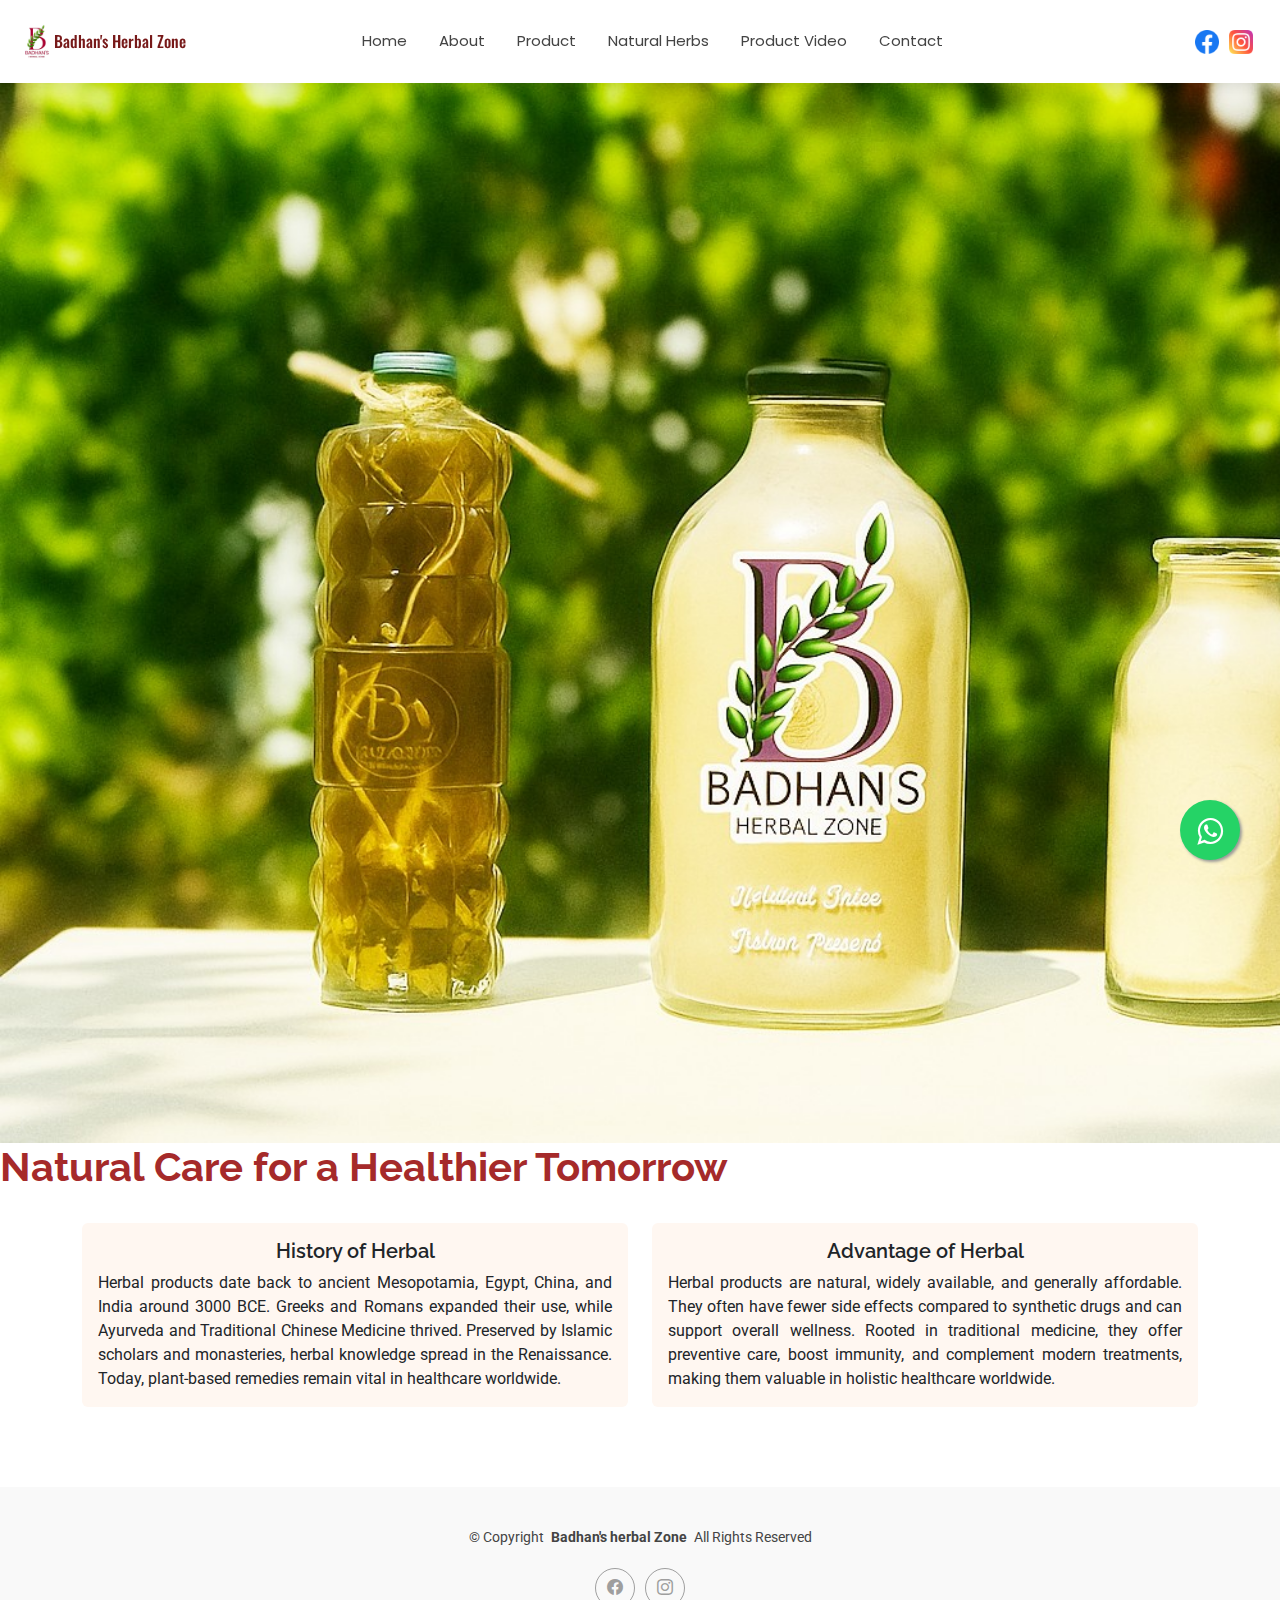
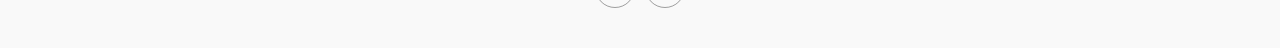
<file: index.html>
<!DOCTYPE html>
<html lang="en">

<head>
  <meta charset="utf-8">
  <meta content="width=device-width, initial-scale=1.0" name="viewport">
  <title>Badhan's Harbal Zone</title>
  <meta name="description" content="">
  <meta name="keywords" content="">

  <!-- Favicons -->
  <link href="assets/img/favicon.png" rel="icon">
  <link href="assets/img/apple-touch-icon.png" rel="apple-touch-icon">

  <!-- Fonts -->
  <link href="https://fonts.googleapis.com" rel="preconnect">
  <link href="https://fonts.gstatic.com" rel="preconnect" crossorigin>
  <link
    href="https://fonts.googleapis.com/css2?family=Roboto:ital,wght@0,100;0,300;0,400;0,500;0,700;0,900;1,100;1,300;1,400;1,500;1,700;1,900&family=Poppins:ital,wght@0,100;0,200;0,300;0,400;0,500;0,600;0,700;0,800;0,900;1,100;1,200;1,300;1,400;1,500;1,600;1,700;1,800;1,900&family=Raleway:ital,wght@0,100;0,200;0,300;0,400;0,500;0,600;0,700;0,800;0,900;1,100;1,200;1,300;1,400;1,500;1,600;1,700;1,800;1,900&display=swap"
    rel="stylesheet">

  <!-- Vendor CSS Files -->
  <link href="assets/vendor/bootstrap/css/bootstrap.min.css" rel="stylesheet">
  <link href="assets/vendor/bootstrap-icons/bootstrap-icons.css" rel="stylesheet">
  <link href="assets/vendor/aos/aos.css" rel="stylesheet">
  <link href="assets/vendor/swiper/swiper-bundle.min.css" rel="stylesheet">
  <link href="assets/vendor/glightbox/css/glightbox.min.css" rel="stylesheet">

  <!-- Main CSS File -->
  <link href="assets/css/main.css" rel="stylesheet">
  <link rel="stylesheet" href="https://www.w3schools.com/w3css/5/w3.css">
  <link rel="stylesheet" href="https://fonts.googleapis.com/css?family=Oswald">
  <link rel="stylesheet" href="https://fonts.googleapis.com/css?family=Open Sans">
  <link rel="stylesheet" href="https://cdnjs.cloudflare.com/ajax/libs/font-awesome/4.7.0/css/font-awesome.min.css">
  <style>
    h6 {
      font-family: "Oswald"
    }
    .float{
	position:fixed;
	width:60px;
	height:60px;
	bottom:40px;
	right:40px;
	background-color:#25d366;
	color:#FFF;
	border-radius:50px;
	text-align:center;
  font-size:30px;
	box-shadow: 2px 2px 3px #999;
  z-index:100;
}

.my-float{
	margin-top:16px;
}
  </style>

</head>

<body class="index-page">

  <header id="header" class="header d-flex align-items-center sticky-top">
    <div class="container-fluid position-relative d-flex align-items-center justify-content-between">

      <a href="index.html" class="logo d-flex align-items-center me-auto me-xl-0">
        <!-- Uncomment the line below if you also wish to use an image logo -->
        <img src="assets/img/blogo.jpg" alt="">
        <h6 class="sitename" style="margin-top: 0.5rem; color: rgb(119, 25, 25);">Badhan's Herbal Zone</h6>
      </a>

      <nav id="navmenu" class="navmenu">
        <ul>
          <li><a href="index.html">Home</a></li>
          <li><a href="about.html">About</a></li>
          <li><a href="Product.html">Product</a></li>
          <li><a href="Natural_Herbs.html">Natural Herbs</a></li>
          <li><a href="Product_video.html">Product Video</a></li>
          <li><a href="contact.html">Contact</a></li>
          <li><a href="#" hidden>#</a></li>
          <li><a href="#" hidden>#</a></li>
          <li><a href="#" hidden>#</a></li>

        </ul>
        <i class="mobile-nav-toggle d-xl-none bi bi-list"></i>
      </nav>

      <div class="header-social-links">
        <a href="https://www.facebook.com/share/19fAcxpdH5/" target="_blank" class="facebook"><img
            src="Image/facebook.png" style="height: 1.5rem; width: 1.5rem;"></i></a>
        <a href="https://www.instagram.com/badhans_herbal.zone?igsh=NGdqMGFtYTVrcWNv&utm_source=ig_contact_invite"
          target="_blank" class="facebook"><img src="Image/instagram.png"
            style="height: 1.5rem; width: 1.5rem;"></i></a>
      </div>

    </div>
  </header>

  <body class="w3-light-grey">

    <div class="w3-content" style="max-width:1600px">
      <header class="w3-display w3-wide" id="home">
        <img class="w3-image" src="Image/cover_2.jpg" width="1600" height="1060">
        <!-- Header -->
        <header class="w3-container w3-center w3-padding-32 w3-white">
          <h1 class="w3-xlarge" style="color: brown;"><b>Natural Care for a Healthier Tomorrow</b></h1>
        </header>
        <!-- Image header -->
      </header>
    </div>
    <div class="container" style="margin-top: 2rem;">
      <div class="row row-cols-1 row-cols-md-2 g-4">
        <div class="col">
          <div class="card" style="border: none; background-color: rgb(255, 247, 241);">
            <div class="card-body">
              <h5 class="card-title" style="font-weight: 600; text-align: center;">History of Herbal</h5>
              <p class="card-text" style="text-align: justify;">Herbal products date back to ancient Mesopotamia, Egypt,
                China, and India around 3000
                BCE. Greeks and Romans expanded their use, while Ayurveda and Traditional Chinese Medicine thrived.
                Preserved by Islamic scholars and monasteries, herbal knowledge spread in the Renaissance. Today,
                plant-based remedies remain vital in healthcare worldwide.</p>
            </div>
          </div>
        </div>
        <div class="col">
          <div class="card" style="border: none; background-color:rgb(255, 247, 241);">
            <div class="card-body">
              <h5 class="card-title" style="font-weight: 600; text-align: center;">Advantage of Herbal</h5>
              <p class="card-text" style="text-align: justify;">Herbal products are natural, widely available, and
                generally affordable. They often
                have fewer side effects compared to synthetic drugs and can support overall wellness. Rooted in
                traditional medicine, they offer preventive care, boost immunity, and complement modern treatments,
                making them valuable in holistic healthcare worldwide.</p>
            </div>
          </div>
        </div>
      </div>
    </div>
    <link rel="stylesheet" href="https://maxcdn.bootstrapcdn.com/font-awesome/4.5.0/css/font-awesome.min.css">
    <a href="https://wa.me/+8801766542432"
      class="float" target="_blank">
      <i class="fa fa-whatsapp my-float"></i>
    </a>


    <footer id="footer" class="footer"
      style="background-color: rgba(236, 236, 236, 0.322); display: flex; margin-top: 5rem;">

      <div class="container">
        <div class="copyright text-center ">
          <p>© <span>Copyright</span> <strong class="px-1 sitename">Badhan's herbal Zone</strong> <span>All Rights
              Reserved<br></span></p>
        </div>
        <div class="social-links d-flex justify-content-center">
          <a href=""><i class="bi bi-facebook"></i></a>
          <a href=""><i class="bi bi-instagram"></i></a>
        </div>
      </div>

    </footer>

   

    <!-- Vendor JS Files -->
    <script src="assets/vendor/bootstrap/js/bootstrap.bundle.min.js"></script>
    <script src="assets/vendor/php-email-form/validate.js"></script>
    <script src="assets/vendor/aos/aos.js"></script>
    <script src="assets/vendor/waypoints/noframework.waypoints.js"></script>
    <script src="assets/vendor/purecounter/purecounter_vanilla.js"></script>
    <script src="assets/vendor/swiper/swiper-bundle.min.js"></script>
    <script src="assets/vendor/glightbox/js/glightbox.min.js"></script>
    <script src="assets/vendor/imagesloaded/imagesloaded.pkgd.min.js"></script>
    <script src="assets/vendor/isotope-layout/isotope.pkgd.min.js"></script>

    <!-- Main JS File -->
    <script src="assets/js/main.js"></script>

  </body>

</html>
</file>
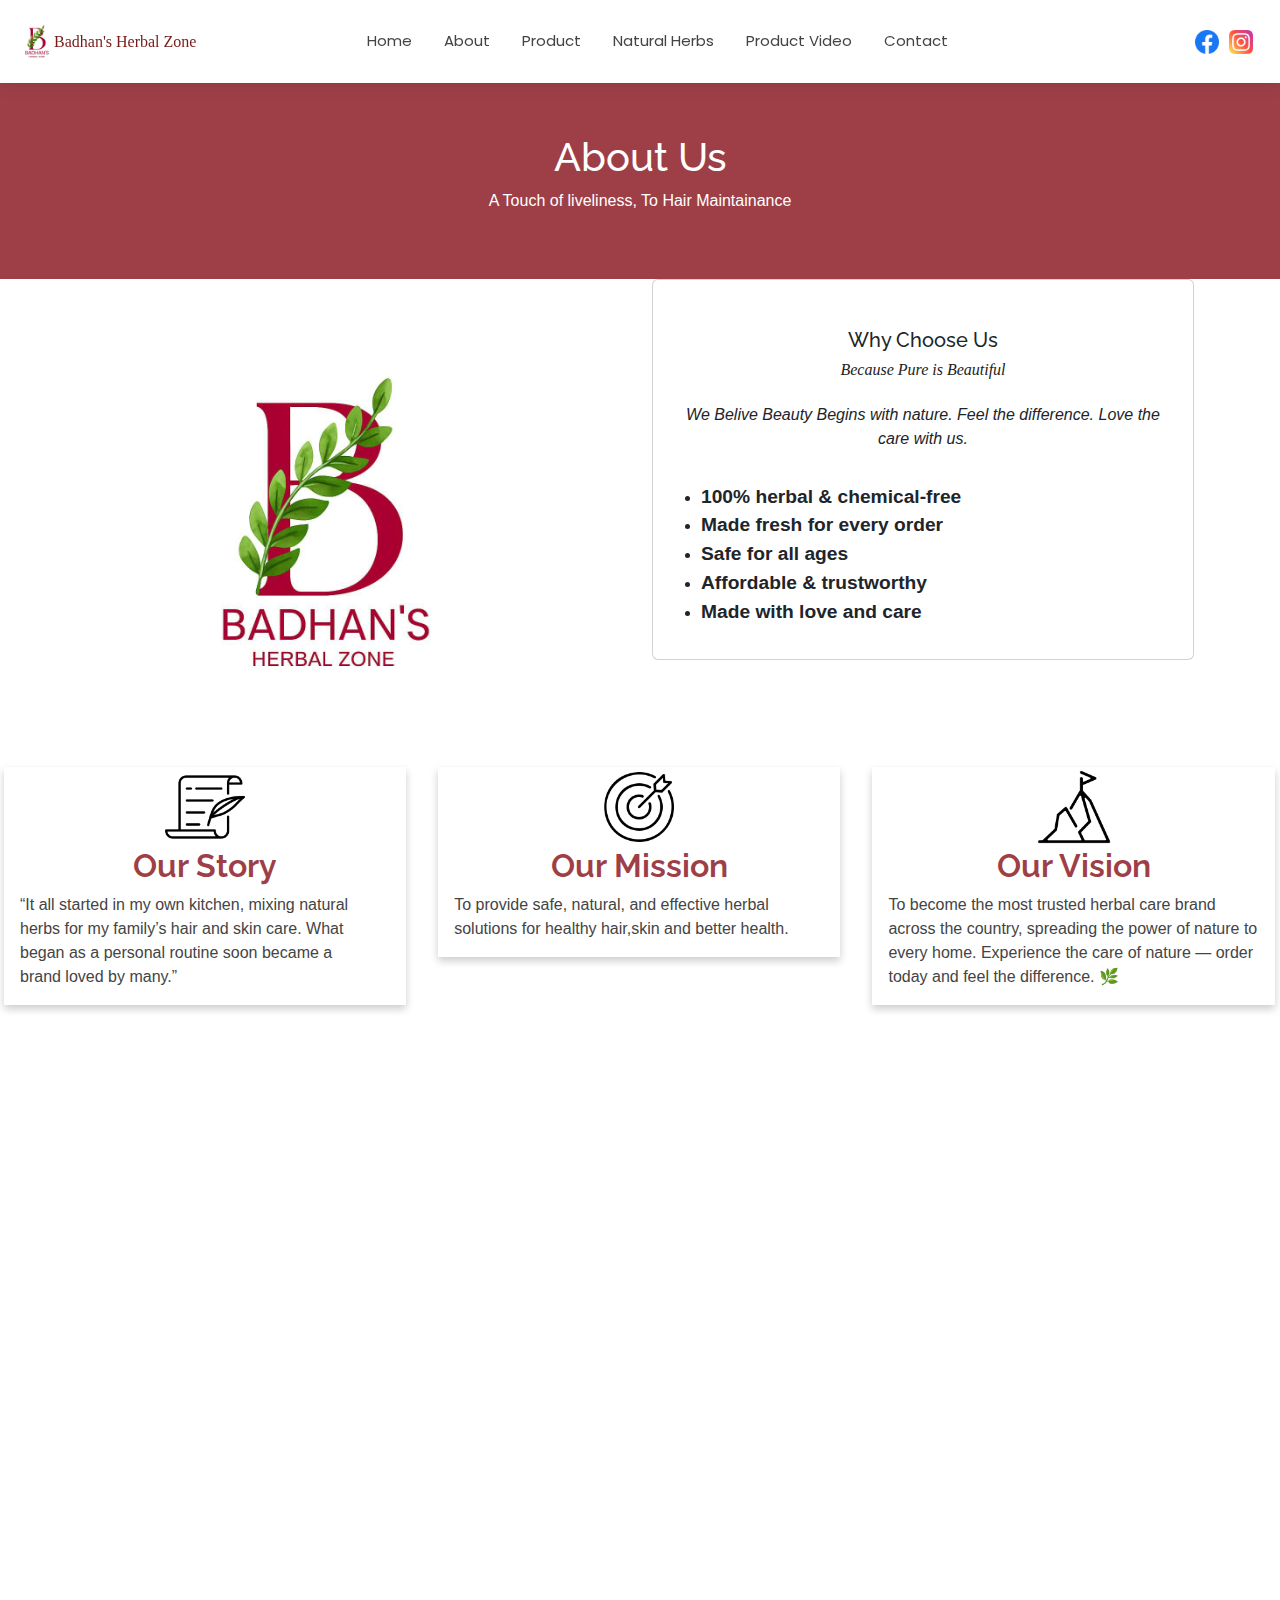
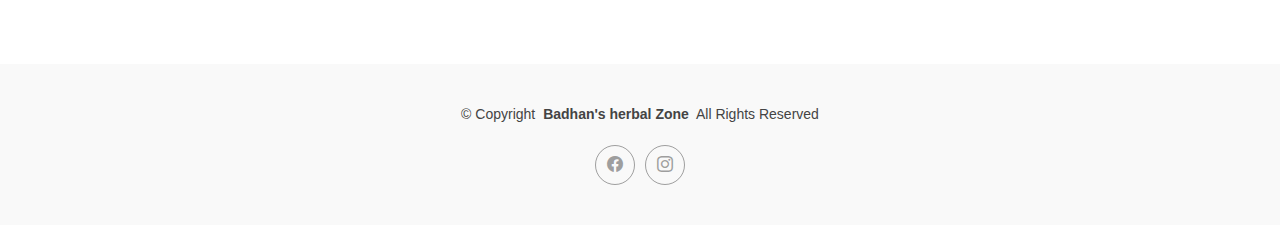
<file: about.html>
<!DOCTYPE html>
<html lang="en">

<head>
  <meta charset="utf-8">
  <meta content="width=device-width, initial-scale=1.0" name="viewport">
  <title>About - Kelly Bootstrap Template</title>
  <meta name="description" content="">
  <meta name="keywords" content="">

  <!-- Favicons -->
  <link href="assets/img/favicon.png" rel="icon">
  <link href="assets/img/apple-touch-icon.png" rel="apple-touch-icon">

  <!-- Fonts -->
  <link href="https://fonts.googleapis.com" rel="preconnect">
  <link href="https://fonts.gstatic.com" rel="preconnect" crossorigin>
  <link href="https://fonts.googleapis.com/css2?family=Roboto:ital,wght@0,100;0,300;0,400;0,500;0,700;0,900;1,100;1,300;1,400;1,500;1,700;1,900&family=Poppins:ital,wght@0,100;0,200;0,300;0,400;0,500;0,600;0,700;0,800;0,900;1,100;1,200;1,300;1,400;1,500;1,600;1,700;1,800;1,900&family=Raleway:ital,wght@0,100;0,200;0,300;0,400;0,500;0,600;0,700;0,800;0,900;1,100;1,200;1,300;1,400;1,500;1,600;1,700;1,800;1,900&display=swap" rel="stylesheet">

  <!-- Vendor CSS Files -->
  <link href="assets/vendor/bootstrap/css/bootstrap.min.css" rel="stylesheet">
  <link href="assets/vendor/bootstrap-icons/bootstrap-icons.css" rel="stylesheet">
  <link href="assets/vendor/aos/aos.css" rel="stylesheet">
  <link href="assets/vendor/swiper/swiper-bundle.min.css" rel="stylesheet">
  <link href="assets/vendor/glightbox/css/glightbox.min.css" rel="stylesheet">

  <!-- Main CSS File -->
  <link href="assets/css/main.css" rel="stylesheet">

  <!-- =======================================================
  * Template Name: Kelly
  * Template URL: https://bootstrapmade.com/kelly-free-bootstrap-cv-resume-html-template/
  * Updated: Aug 07 2024 with Bootstrap v5.3.3
  * Author: BootstrapMade.com
  * License: https://bootstrapmade.com/license/
  ======================================================== -->
  <style>
    body {
      font-family: Arial, Helvetica, sans-serif;
      margin: 0;
    }

    html {
      box-sizing: border-box;
    }

    *,
    *:before,
    *:after {
      box-sizing: inherit;
    }

    .column {
      float: left;
      width: 33.3%;
      margin-bottom: 16px;
      padding: 0 8px;
    }

    .card_1 {
      box-shadow: 0 4px 8px 0 rgba(0, 0, 0, 0.2);
      margin: 8px;
    }

    .about-section {
      padding: 50px;
      text-align: center;
      background-color: #9e3f47;
      color: white;
    }

    .container {
      padding: 0 16px;
    }

    .container::after,
    .row::after {
      content: "";
      clear: both;
      display: table;
    }

    .title {
      color: rgb(255, 255, 255);
    }

    .button {
      border: none;
      outline: 0;
      display: inline-block;
      padding: 8px;
      color: white;
      background-color: #000;
      text-align: center;
      cursor: pointer;
      width: 100%;
    }

    .button:hover {
      background-color: #555;
    }

    @media screen and (max-width: 650px) {
      .column {
        width: 100%;
        display: block;
      }
    }

    html,
    body {
      overflow-x: hidden;
    }
     h6 {
      font-family: "Oswald"
    }

    .float {
      position: fixed;
      width: 60px;
      height: 60px;
      bottom: 40px;
      right: 40px;
      background-color: #25d366;
      color: #FFF;
      border-radius: 50px;
      text-align: center;
      font-size: 30px;
      box-shadow: 2px 2px 3px #999;
      z-index: 100;
    }

    .my-float {
      margin-top: 16px;
    }

  </style>

</head>

<body class="about-page">

 <header id="header" class="header d-flex align-items-center sticky-top">
    <div class="container-fluid position-relative d-flex align-items-center justify-content-between">
      <a href="index.html" class="logo d-flex align-items-center me-auto me-xl-0">
        <!-- Uncomment the line below if you also wish to use an image logo -->
        <img src="assets/img/blogo.jpg" alt="">
        <h6 class="sitename" style="margin-top: 0.5rem; color: rgb(119, 25, 25);">Badhan's Herbal Zone</h6>
      </a>
      <nav id="navmenu" class="navmenu">
       <ul>
          <li><a href="index.html">Home</a></li>
          <li><a href="about.html">About</a></li>
          <li><a href="Product.html">Product</a></li>
          <li><a href="Natural_Herbs.html">Natural Herbs</a></li>
          <li><a href="Product_video.html">Product Video</a></li>
          <li><a href="contact.html">Contact</a></li>
          <li><a href="#" hidden>#</a></li>
          <li><a href="#" hidden>#</a></li>
          <li><a href="#" hidden>#</a></li>

        </ul>
        <i class="mobile-nav-toggle d-xl-none bi bi-list"></i>
      </nav>
      <div class="header-social-links">
        <a href="https://www.facebook.com/share/19fAcxpdH5/" target="_blank" class="facebook"><img
            src="Image/facebook.png" style="height: 1.5rem; width: 1.5rem;"></i></a>
        <a href="https://www.instagram.com/badhans_herbal.zone?igsh=NGdqMGFtYTVrcWNv&utm_source=ig_contact_invite"
          target="_blank" class="facebook"><img src="Image/instagram.png"
            style="height: 1.5rem; width: 1.5rem;"></i></a>
      </div>
    </div>
  </header>


  <main class="main">

    <!-- About Section -->
   <div class="about-section">
    <h1 style="color: white;">About Us</h1>
    <p>A Touch of liveliness, To Hair Maintainance</p>
  </div>

    <!-- /About Section -->

   <div class="container">
    <div class="row">
      <div class="col-sm-6">
        <div class="card" style="border: none;">
          <div class="card-body">
            <img src="Image/logo.jpg" class="img-fluid" alt="..." style="width: 28rem;">
          </div>
        </div>
      </div>
      <div class="col-sm-6">
        <div class="card">
          <div class="card-body" style="margin-top: 2rem;">
            <h5 class="card-title text-center">Why Choose Us</h5>
            <h6 class="text-center" style="font-style:italic;">Because Pure is Beautiful</h6>
            <p class="fst-italic py-3 text-center">
              We Belive Beauty Begins with nature. Feel the difference. Love the care with us.
            </p>
            <p class="card-text">
            <ul>
              <li><strong style="font-size: 1.2rem;">100% herbal &
                  chemical-free</strong></li>
              <li><strong style="font-size: 1.2rem;">Made fresh for every
                  order</strong></li>
              <li><strong style="font-size: 1.2rem;">Safe for all ages</strong></li>
              <li><strong style="font-size: 1.2rem;">Affordable &
                  trustworthy</strong></li>
              <li><strong style="font-size: 1.2rem;">Made with love and
                  care</strong></li>
            </ul>
            </p>
          </div>
        </div>
      </div>
    </div>
  </div>

  <div class="row">
    <div class="column">
      <div class="card_1">
        <img src="Image/story.png" style="width:5rem" class="rounded mx-auto d-block">
        <div class="container">
          <h2 class="text-center" style="color:  #9e3f47; font-weight: 650;">Our Story</h2>
          <p>“It all started in my own kitchen, mixing natural herbs for my family’s hair and skin care. What began as a
            personal routine soon became a brand loved by many.”</p>
        </div>
      </div>
    </div>

    <div class="column">
      <div class="card_1">
        <img src="Image/mission.png" style="width:5rem" class="rounded mx-auto d-block">
        <div class="container">
          <h2 class="text-center" style="color:  #9e3f47; font-weight: 650;">Our Mission</h2>
          <p>To provide safe, natural, and effective herbal solutions for healthy hair,skin and better health.</p>
        </div>
      </div>
    </div>

    <div class="column">
      <div class="card_1">
        <img src="Image/vision.png" style="width:5rem" class="rounded mx-auto d-block">
        <div class="container">
          <h2 class="text-center" style="color:  #9e3f47; font-weight: 650;">Our Vision</h2>
          <p> To become the most trusted herbal care brand across the country, spreading the power of nature to every
            home.
            Experience the care of nature — order today and feel the difference. 🌿</p>
        </div>
      </div>
    </div>
  </div>


    <!-- Testimonials Section -->
    <section id="testimonials" class="testimonials section">

      <!-- Section Title -->
      <div class="container section-title" data-aos="fade-up">
        <h2>Customer Review</h2>
      </div><!-- End Section Title -->

      <div class="container" data-aos="fade-up" data-aos-delay="100">

        <div class="swiper init-swiper">
          <script type="application/json" class="swiper-config">
            {
              "loop": true,
              "speed": 600,
              "autoplay": {
                "delay": 5000
              },
              "slidesPerView": "auto",
              "pagination": {
                "el": ".swiper-pagination",
                "type": "bullets",
                "clickable": true
              }
            }
          </script>
          <div class="swiper-wrapper">

            <div class="swiper-slide">
              <div class="testimonial-item">
                <img src="assets/img/testimonials/testimonials-1.jpg" class="testimonial-img" alt="">
                <h3>Saul Goodman</h3>
                <h4>Ceo &amp; Founder</h4>
                <div class="stars">
                  <i class="bi bi-star-fill"></i><i class="bi bi-star-fill"></i><i class="bi bi-star-fill"></i><i class="bi bi-star-fill"></i><i class="bi bi-star-fill"></i>
                </div>
                <p>
                  <i class="bi bi-quote quote-icon-left"></i>
                  <span>Proin iaculis purus consequat sem cure digni ssim donec porttitora entum suscipit rhoncus. Accusantium quam, ultricies eget id, aliquam eget nibh et. Maecen aliquam, risus at semper.</span>
                  <i class="bi bi-quote quote-icon-right"></i>
                </p>
              </div>
            </div><!-- End testimonial item -->

            <div class="swiper-slide">
              <div class="testimonial-item">
                <img src="assets/img/testimonials/testimonials-2.jpg" class="testimonial-img" alt="">
                <h3>Sara Wilsson</h3>
                <h4>Designer</h4>
                <div class="stars">
                  <i class="bi bi-star-fill"></i><i class="bi bi-star-fill"></i><i class="bi bi-star-fill"></i><i class="bi bi-star-fill"></i><i class="bi bi-star-fill"></i>
                </div>
                <p>
                  <i class="bi bi-quote quote-icon-left"></i>
                  <span>Export tempor illum tamen malis malis eram quae irure esse labore quem cillum quid cillum eram malis quorum velit fore eram velit sunt aliqua noster fugiat irure amet legam anim culpa.</span>
                  <i class="bi bi-quote quote-icon-right"></i>
                </p>
              </div>
            </div><!-- End testimonial item -->

            <div class="swiper-slide">
              <div class="testimonial-item">
                <img src="assets/img/testimonials/testimonials-3.jpg" class="testimonial-img" alt="">
                <h3>Jena Karlis</h3>
                <h4>Store Owner</h4>
                <div class="stars">
                  <i class="bi bi-star-fill"></i><i class="bi bi-star-fill"></i><i class="bi bi-star-fill"></i><i class="bi bi-star-fill"></i><i class="bi bi-star-fill"></i>
                </div>
                <p>
                  <i class="bi bi-quote quote-icon-left"></i>
                  <span>Enim nisi quem export duis labore cillum quae magna enim sint quorum nulla quem veniam duis minim tempor labore quem eram duis noster aute amet eram fore quis sint minim.</span>
                  <i class="bi bi-quote quote-icon-right"></i>
                </p>
              </div>
            </div><!-- End testimonial item -->

            <div class="swiper-slide">
              <div class="testimonial-item">
                <img src="assets/img/testimonials/testimonials-4.jpg" class="testimonial-img" alt="">
                <h3>Matt Brandon</h3>
                <h4>Freelancer</h4>
                <div class="stars">
                  <i class="bi bi-star-fill"></i><i class="bi bi-star-fill"></i><i class="bi bi-star-fill"></i><i class="bi bi-star-fill"></i><i class="bi bi-star-fill"></i>
                </div>
                <p>
                  <i class="bi bi-quote quote-icon-left"></i>
                  <span>Fugiat enim eram quae cillum dolore dolor amet nulla culpa multos export minim fugiat minim velit minim dolor enim duis veniam ipsum anim magna sunt elit fore quem dolore labore illum veniam.</span>
                  <i class="bi bi-quote quote-icon-right"></i>
                </p>
              </div>
            </div><!-- End testimonial item -->

            <div class="swiper-slide">
              <div class="testimonial-item">
                <img src="assets/img/testimonials/testimonials-5.jpg" class="testimonial-img" alt="">
                <h3>John Larson</h3>
                <h4>Entrepreneur</h4>
                <div class="stars">
                  <i class="bi bi-star-fill"></i><i class="bi bi-star-fill"></i><i class="bi bi-star-fill"></i><i class="bi bi-star-fill"></i><i class="bi bi-star-fill"></i>
                </div>
                <p>
                  <i class="bi bi-quote quote-icon-left"></i>
                  <span>Quis quorum aliqua sint quem legam fore sunt eram irure aliqua veniam tempor noster veniam enim culpa labore duis sunt culpa nulla illum cillum fugiat legam esse veniam culpa fore nisi cillum quid.</span>
                  <i class="bi bi-quote quote-icon-right"></i>
                </p>
              </div>
            </div><!-- End testimonial item -->

          </div>
          <div class="swiper-pagination"></div>
        </div>

      </div>

    </section><!-- /Testimonials Section -->

  </main>

 <footer id="footer" class="footer"
      style="background-color: rgba(236, 236, 236, 0.322); display: flex; margin-top: 5rem;">

      <div class="container">
        <div class="copyright text-center ">
          <p>© <span>Copyright</span> <strong class="px-1 sitename">Badhan's herbal Zone</strong> <span>All Rights
              Reserved<br></span></p>
        </div>
        <div class="social-links d-flex justify-content-center">
          <a href=""><i class="bi bi-facebook"></i></a>
          <a href=""><i class="bi bi-instagram"></i></a>
        </div>
      </div>

    </footer>

  <!-- Scroll Top -->
  <a href="#" id="scroll-top" class="scroll-top d-flex align-items-center justify-content-center"><i class="bi bi-arrow-up-short"></i></a>

  <!-- Preloader -->
  <div id="preloader"></div>

  <!-- Vendor JS Files -->
  <script src="assets/vendor/bootstrap/js/bootstrap.bundle.min.js"></script>
  <script src="assets/vendor/php-email-form/validate.js"></script>
  <script src="assets/vendor/aos/aos.js"></script>
  <script src="assets/vendor/waypoints/noframework.waypoints.js"></script>
  <script src="assets/vendor/purecounter/purecounter_vanilla.js"></script>
  <script src="assets/vendor/swiper/swiper-bundle.min.js"></script>
  <script src="assets/vendor/glightbox/js/glightbox.min.js"></script>
  <script src="assets/vendor/imagesloaded/imagesloaded.pkgd.min.js"></script>
  <script src="assets/vendor/isotope-layout/isotope.pkgd.min.js"></script>

  <!-- Main JS File -->
  <script src="assets/js/main.js"></script>

</body>

</html>
</file>
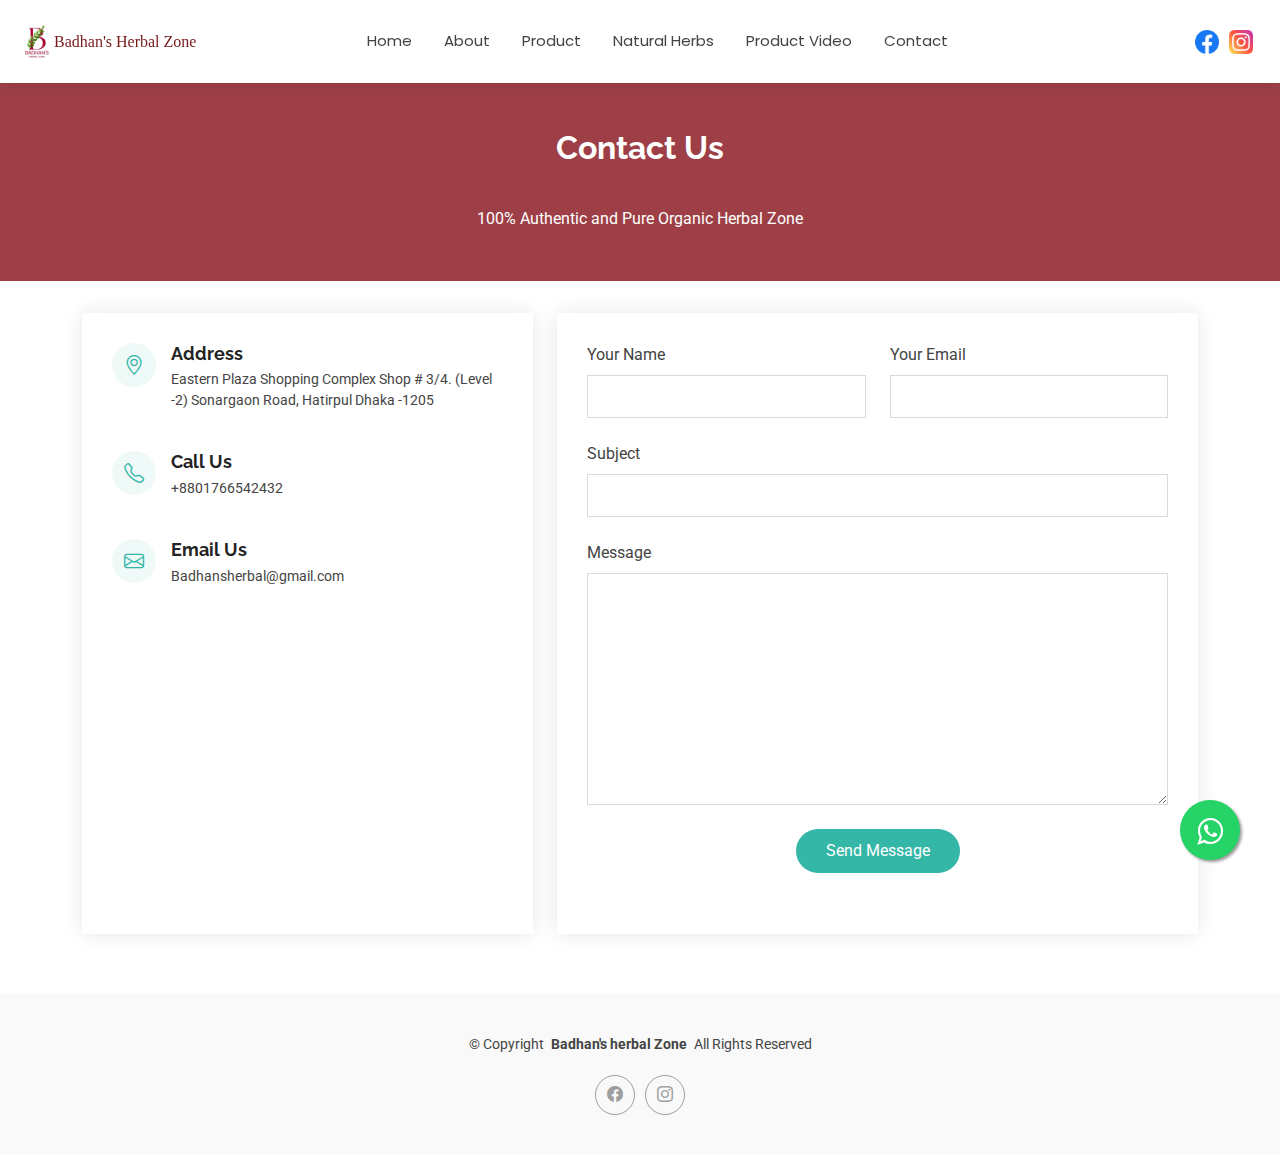
<file: contact.html>
<!DOCTYPE html>
<html lang="en">

<head>
  <meta charset="utf-8">
  <meta content="width=device-width, initial-scale=1.0" name="viewport">
  <title>Contact - Badhan's Herbal Zone</title>
  <meta name="description" content="">
  <meta name="keywords" content="">

  <!-- Favicons -->
  <link href="assets/img/favicon.png" rel="icon">
  <link href="assets/img/apple-touch-icon.png" rel="apple-touch-icon">

  <!-- Fonts -->
  <link href="https://fonts.googleapis.com" rel="preconnect">
  <link href="https://fonts.gstatic.com" rel="preconnect" crossorigin>
  <link
    href="https://fonts.googleapis.com/css2?family=Roboto:ital,wght@0,100;0,300;0,400;0,500;0,700;0,900;1,100;1,300;1,400;1,500;1,700;1,900&family=Poppins:ital,wght@0,100;0,200;0,300;0,400;0,500;0,600;0,700;0,800;0,900;1,100;1,200;1,300;1,400;1,500;1,600;1,700;1,800;1,900&family=Raleway:ital,wght@0,100;0,200;0,300;0,400;0,500;0,600;0,700;0,800;0,900;1,100;1,200;1,300;1,400;1,500;1,600;1,700;1,800;1,900&display=swap"
    rel="stylesheet">

  <!-- Vendor CSS Files -->
  <link href="assets/vendor/bootstrap/css/bootstrap.min.css" rel="stylesheet">
  <link href="assets/vendor/bootstrap-icons/bootstrap-icons.css" rel="stylesheet">
  <link href="assets/vendor/aos/aos.css" rel="stylesheet">
  <link href="assets/vendor/swiper/swiper-bundle.min.css" rel="stylesheet">
  <link href="assets/vendor/glightbox/css/glightbox.min.css" rel="stylesheet">

  <!-- Main CSS File -->
  <link href="assets/css/main.css" rel="stylesheet">

  <!-- =======================================================
  * Template Name: Kelly
  * Template URL: https://bootstrapmade.com/kelly-free-bootstrap-cv-resume-html-template/
  * Updated: Aug 07 2024 with Bootstrap v5.3.3
  * Author: BootstrapMade.com
  * License: https://bootstrapmade.com/license/
  ======================================================== -->
  <style>
    h6 {
      font-family: "Oswald"
    }
    .float{
	position:fixed;
	width:60px;
	height:60px;
	bottom:40px;
	right:40px;
	background-color:#25d366;
	color:#FFF;
	border-radius:50px;
	text-align:center;
  font-size:30px;
	box-shadow: 2px 2px 3px #999;
  z-index:100;
}

.my-float{
	margin-top:16px;
}
  </style>
</head>

<body class="contact-page">

  <header id="header" class="header d-flex align-items-center sticky-top">
    <div class="container-fluid position-relative d-flex align-items-center justify-content-between">

      <a href="index.html" class="logo d-flex align-items-center me-auto me-xl-0">
        <!-- Uncomment the line below if you also wish to use an image logo -->
        <img src="assets/img/blogo.jpg" alt="">
        <h6 class="sitename" style="margin-top: 0.5rem; color: rgb(119, 25, 25);">Badhan's Herbal Zone</h6>
      </a>

      <nav id="navmenu" class="navmenu">
        <ul>
          <li><a href="index.html">Home</a></li>
          <li><a href="about.html">About</a></li>
          <li><a href="Product.html">Product</a></li>
          <li><a href="Natural_Herbs.html">Natural Herbs</a></li>
          <li><a href="Product_video.html">Product Video</a></li>
          <li><a href="contact.html">Contact</a></li>
          <li><a href="#" hidden>#</a></li>
          <li><a href="#" hidden>#</a></li>
          <li><a href="#" hidden>#</a></li>

        </ul>
        <i class="mobile-nav-toggle d-xl-none bi bi-list"></i>
      </nav>

      <div class="header-social-links">
        <a href="https://www.facebook.com/share/19fAcxpdH5/" target="_blank" class="facebook"><img
            src="Image/facebook.png" style="height: 1.5rem; width: 1.5rem;"></i></a>
        <a href="https://www.instagram.com/badhans_herbal.zone?igsh=NGdqMGFtYTVrcWNv&utm_source=ig_contact_invite"
          target="_blank" class="facebook"><img src="Image/instagram.png"
            style="height: 1.5rem; width: 1.5rem;"></i></a>
      </div>

    </div>
  </header>

  <main class="main">

    <!-- Contact Section -->
    <section id="contact" class="contact section">

      <!-- Section Title -->
      <div class="section-title" data-aos="fade-up"
        style="background-color:#9e3f47; padding: 50px; text-align: center;background-color: #9e3f47;color: white; margin-top: -4rem;">
        <h2 style="color: white;">Contact Us</h2>
        <p>100% Authentic and Pure Organic Herbal Zone </p>
      </div><!-- End Section Title -->

      <div class="container" data-aos="fade-up" data-aos-delay="100" style="margin-top: 2rem;">

        <div class="row gy-4">

          <div class="col-lg-5">

            <div class="info-wrap">
              <div class="info-item d-flex" data-aos="fade-up" data-aos-delay="200">
                <i class="bi bi-geo-alt flex-shrink-0"></i>
                <div>
                  <h3>Address</h3>
                  <p>Eastern Plaza Shopping Complex
                    Shop # 3/4. (Level -2)
                    Sonargaon Road, Hatirpul
                    Dhaka -1205</p>
                </div>
              </div><!-- End Info Item -->

              <div class="info-item d-flex" data-aos="fade-up" data-aos-delay="300">
                <i class="bi bi-telephone flex-shrink-0"></i>
                <div>
                  <h3>Call Us</h3>
                  <p>+8801766542432</p>
                </div>
              </div><!-- End Info Item -->

              <div class="info-item d-flex" data-aos="fade-up" data-aos-delay="400">
                <i class="bi bi-envelope flex-shrink-0"></i>
                <div>
                  <h3>Email Us</h3>
                  <p>Badhansherbal@gmail.com</p>
                </div>
              </div><!-- End Info Item -->

              <iframe
                src="https://maps.app.goo.gl/VKMwRaN4oyr9L2Q87"
                frameborder="0" style="border:0; width: 100%; height: 270px;" allowfullscreen="" loading="lazy"
                referrerpolicy="no-referrer-when-downgrade"></iframe>
            </div>
          </div>

          <div class="col-lg-7">
            <form action="forms/contact.php" method="post" class="php-email-form" data-aos="fade-up"
              data-aos-delay="200">
              <div class="row gy-4">

                <div class="col-md-6">
                  <label for="name-field" class="pb-2">Your Name</label>
                  <input type="text" name="name" id="name-field" class="form-control" required="">
                </div>

                <div class="col-md-6">
                  <label for="email-field" class="pb-2">Your Email</label>
                  <input type="email" class="form-control" name="email" id="email-field" required="">
                </div>

                <div class="col-md-12">
                  <label for="subject-field" class="pb-2">Subject</label>
                  <input type="text" class="form-control" name="subject" id="subject-field" required="">
                </div>

                <div class="col-md-12">
                  <label for="message-field" class="pb-2">Message</label>
                  <textarea class="form-control" name="message" rows="10" id="message-field" required=""></textarea>
                </div>

                <div class="col-md-12 text-center">
                  <div class="loading">Loading</div>
                  <div class="error-message"></div>
                  <div class="sent-message">Your message has been sent. Thank you!</div>

                  <button type="submit">Send Message</button>
                </div>

              </div>
            </form>
          </div><!-- End Contact Form -->

        </div>

      </div>

    </section><!-- /Contact Section -->

  </main>

  <footer id="footer" class="footer" style="background-color: rgba(236, 236, 236, 0.322);">

    <div class="container">
      <div class="copyright text-center ">
        <p>© <span>Copyright</span> <strong class="px-1 sitename">Badhan's herbal Zone</strong> <span>All Rights
            Reserved<br></span></p>
      </div>
      <div class="social-links d-flex justify-content-center">
        <a href=""><i class="bi bi-facebook"></i></a>
        <a href=""><i class="bi bi-instagram"></i></a>
      </div>
    </div>

     <link rel="stylesheet" href="https://maxcdn.bootstrapcdn.com/font-awesome/4.5.0/css/font-awesome.min.css">
    <a href="https://wa.me/+8801766542432"
      class="float" target="_blank">
      <i class="fa fa-whatsapp my-float"></i>
    </a>

  </footer>

  <!-- Scroll Top -->
  <a href="#" id="scroll-top" class="scroll-top d-flex align-items-center justify-content-center"><i
      class="bi bi-arrow-up-short"></i></a>

  <!-- Preloader -->
  <div id="preloader"></div>

  <!-- Vendor JS Files -->
  <script src="assets/vendor/bootstrap/js/bootstrap.bundle.min.js"></script>
  <script src="assets/vendor/php-email-form/validate.js"></script>
  <script src="assets/vendor/aos/aos.js"></script>
  <script src="assets/vendor/waypoints/noframework.waypoints.js"></script>
  <script src="assets/vendor/purecounter/purecounter_vanilla.js"></script>
  <script src="assets/vendor/swiper/swiper-bundle.min.js"></script>
  <script src="assets/vendor/glightbox/js/glightbox.min.js"></script>
  <script src="assets/vendor/imagesloaded/imagesloaded.pkgd.min.js"></script>
  <script src="assets/vendor/isotope-layout/isotope.pkgd.min.js"></script>

  <!-- Main JS File -->
  <script src="assets/js/main.js"></script>

</body>

</html>
</file>
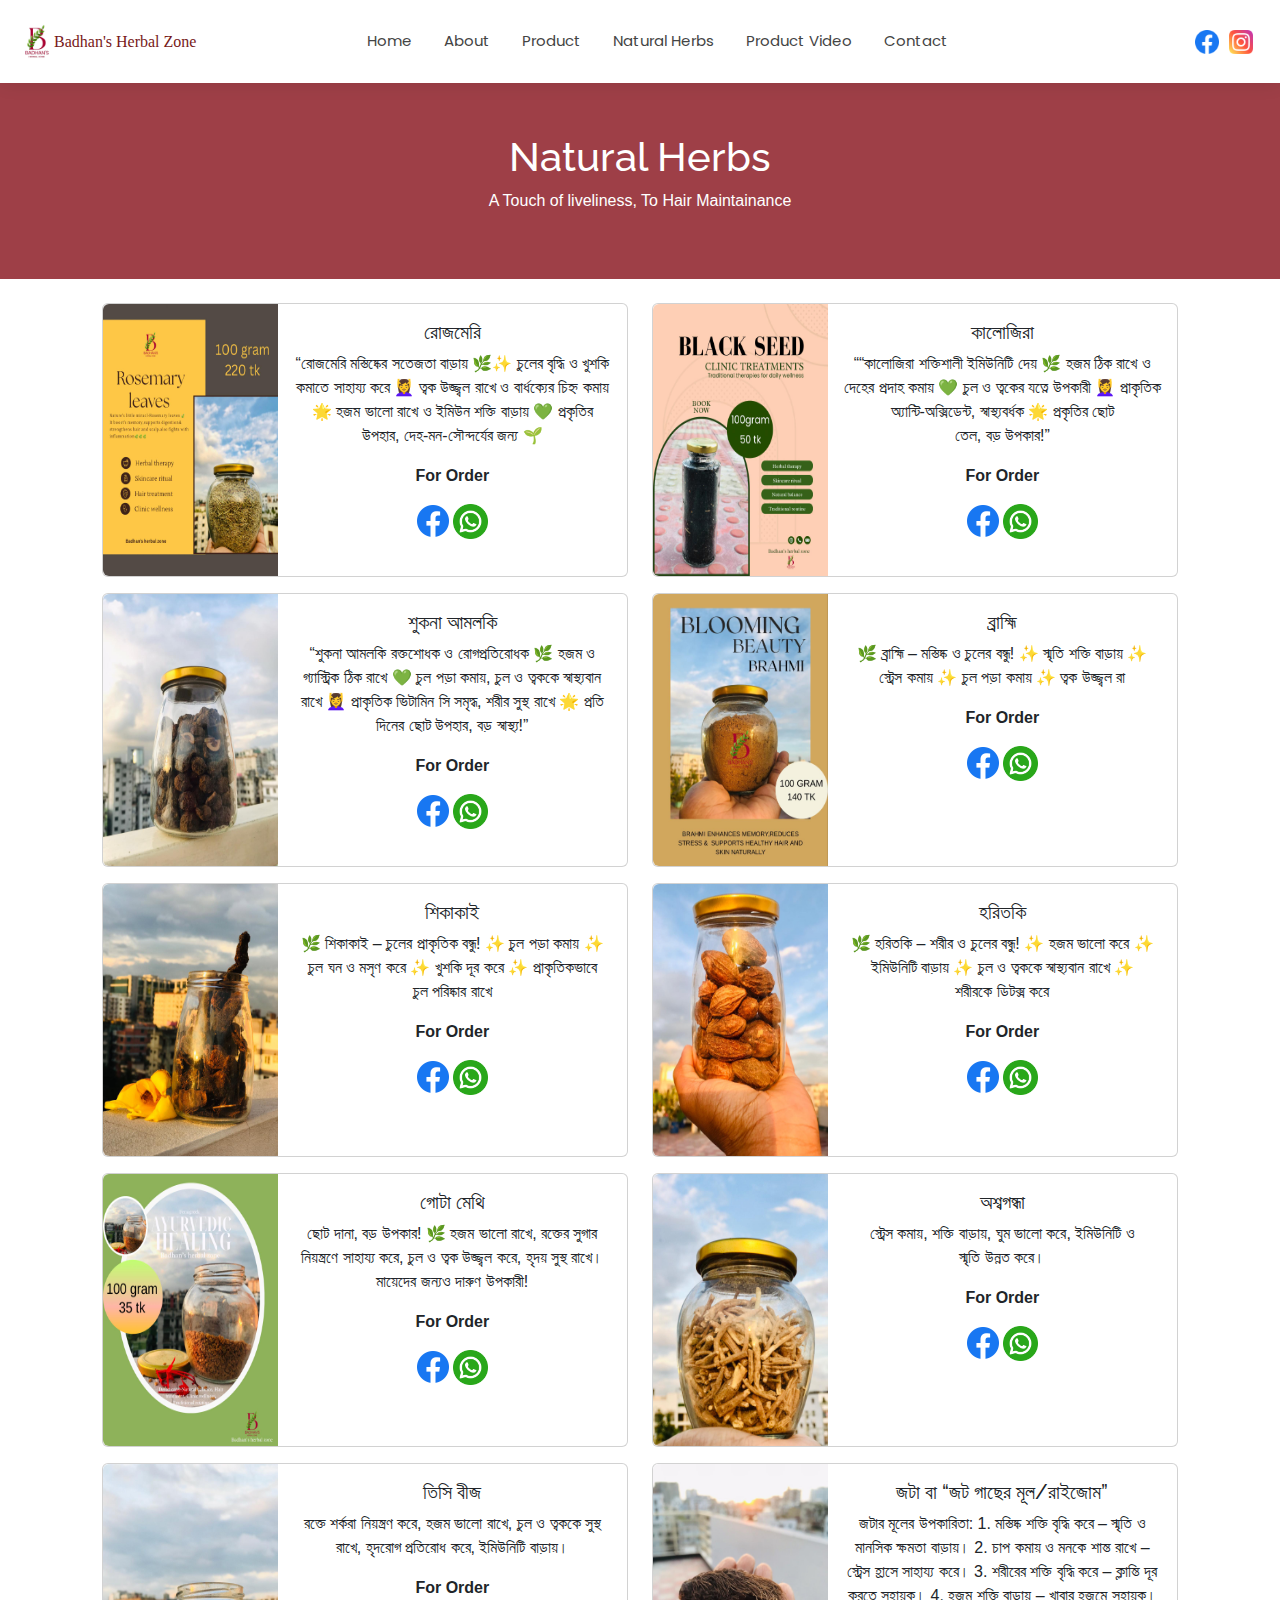
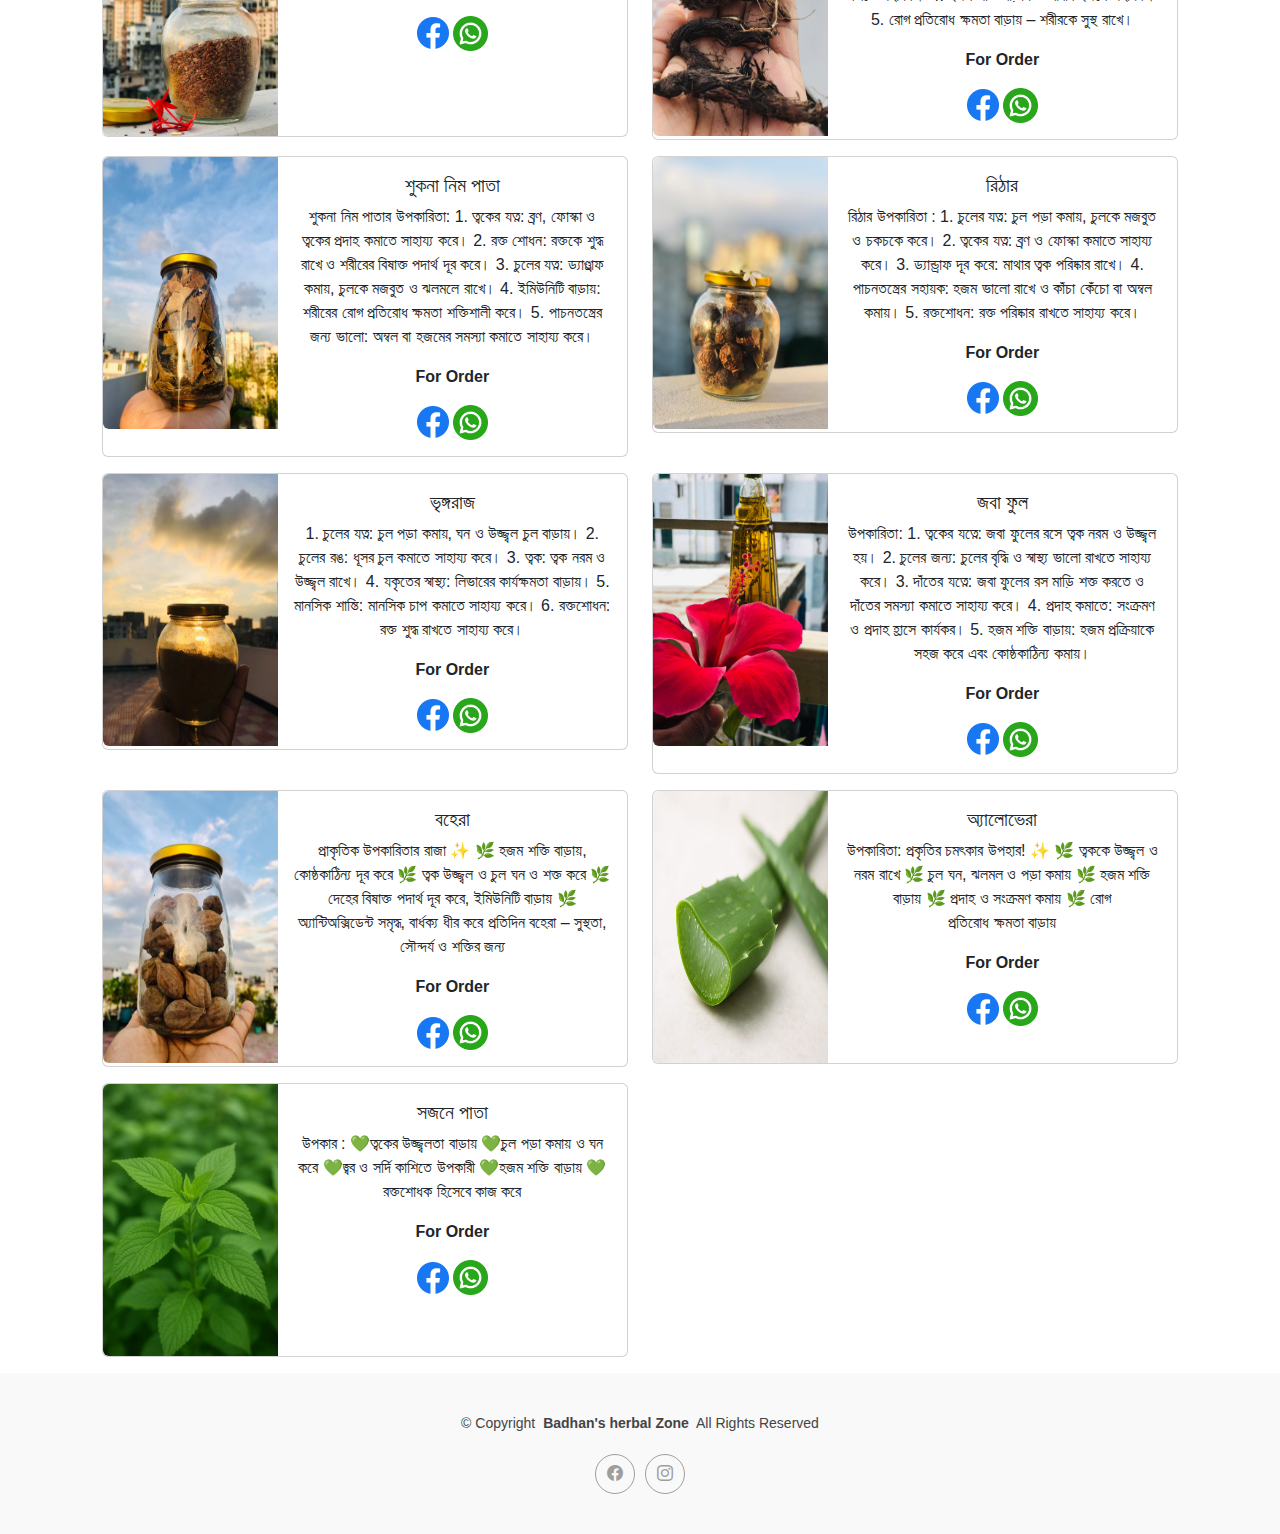
<file: Natural_Herbs.html>
<!DOCTYPE html>
<html lang="en">

<head>
    <meta charset="utf-8">
    <meta content="width=device-width, initial-scale=1.0" name="viewport">
    <title>Natural Herbs - Badhan's Herbal Zone</title>
    <meta name="description" content="">
    <meta name="keywords" content="">

    <!-- Favicons -->
    <link href="assets/img/favicon.png" rel="icon">
    <link href="assets/img/apple-touch-icon.png" rel="apple-touch-icon">

    <!-- Fonts -->
    <link href="https://fonts.googleapis.com" rel="preconnect">
    <link href="https://fonts.gstatic.com" rel="preconnect" crossorigin>
    <link
        href="https://fonts.googleapis.com/css2?family=Roboto:ital,wght@0,100;0,300;0,400;0,500;0,700;0,900;1,100;1,300;1,400;1,500;1,700;1,900&family=Poppins:ital,wght@0,100;0,200;0,300;0,400;0,500;0,600;0,700;0,800;0,900;1,100;1,200;1,300;1,400;1,500;1,600;1,700;1,800;1,900&family=Raleway:ital,wght@0,100;0,200;0,300;0,400;0,500;0,600;0,700;0,800;0,900;1,100;1,200;1,300;1,400;1,500;1,600;1,700;1,800;1,900&display=swap"
        rel="stylesheet">

    <!-- Vendor CSS Files -->
    <link href="assets/vendor/bootstrap/css/bootstrap.min.css" rel="stylesheet">
    <link href="assets/vendor/bootstrap-icons/bootstrap-icons.css" rel="stylesheet">
    <link href="assets/vendor/aos/aos.css" rel="stylesheet">
    <link href="assets/vendor/swiper/swiper-bundle.min.css" rel="stylesheet">
    <link href="assets/vendor/glightbox/css/glightbox.min.css" rel="stylesheet">

    <!-- Main CSS File -->
    <link href="assets/css/main.css" rel="stylesheet">
    <style>
        body {
            font-family: Arial, Helvetica, sans-serif;
            margin: 0;
        }

        html {
            box-sizing: border-box;
        }

        *,
        *:before,
        *:after {
            box-sizing: inherit;
        }

        .column {
            float: left;
            width: 33.3%;
            margin-bottom: 16px;
            padding: 0 8px;
        }

        .card_1 {
            box-shadow: 0 4px 8px 0 rgba(0, 0, 0, 0.2);
            margin: 8px;
        }

        .about-section {
            padding: 50px;
            text-align: center;
            background-color: #9e3f47;
            color: white;
        }

        .container {
            padding: 0 16px;
        }

        .container::after,
        .row::after {
            content: "";
            clear: both;
            display: table;
        }

        .title {
            color: rgb(255, 255, 255);
        }

        .button {
            border: none;
            outline: 0;
            display: inline-block;
            padding: 8px;
            color: white;
            background-color: #000;
            text-align: center;
            cursor: pointer;
            width: 100%;
        }

        .button:hover {
            background-color: #555;
        }

        @media screen and (max-width: 650px) {
            .column {
                width: 100%;
                display: block;
            }
        }

        html,
        body {
            overflow-x: hidden;
        }
        
    </style>


    <!-- =======================================================
  * Template Name: Kelly
  * Template URL: https://bootstrapmade.com/kelly-free-bootstrap-cv-resume-html-template/
  * Updated: Aug 07 2024 with Bootstrap v5.3.3
  * Author: BootstrapMade.com
  * License: https://bootstrapmade.com/license/
  ======================================================== -->
    <style>
        h6 {
            font-family: "Oswald"
        }

        .float {
            position: fixed;
            width: 60px;
            height: 60px;
            bottom: 40px;
            right: 40px;
            background-color: #25d366;
            color: #FFF;
            border-radius: 50px;
            text-align: center;
            font-size: 30px;
            box-shadow: 2px 2px 3px #999;
            z-index: 100;
        }

        .my-float {
            margin-top: 16px;
        }
    
    </style>
</head>

<body class="about-page">


    <header id="header" class="header d-flex align-items-center sticky-top">
        <div class="container-fluid position-relative d-flex align-items-center justify-content-between">
            <a href="index.html" class="logo d-flex align-items-center me-auto me-xl-0">
                <!-- Uncomment the line below if you also wish to use an image logo -->
                <img src="assets/img/blogo.jpg" alt="">
                <h6 class="sitename" style="margin-top: 0.5rem; color: rgb(119, 25, 25);">Badhan's Herbal Zone</h6>
            </a>
            <nav id="navmenu" class="navmenu">
               <ul>
          <li><a href="index.html">Home</a></li>
          <li><a href="about.html">About</a></li>
          <li><a href="Product.html">Product</a></li>
          <li><a href="Natural_Herbs.html">Natural Herbs</a></li>
          <li><a href="Product_video.html">Product Video</a></li>
          <li><a href="contact.html">Contact</a></li>
          <li><a href="#" hidden>#</a></li>
          <li><a href="#" hidden>#</a></li>
          <li><a href="#" hidden>#</a></li>

        </ul>
                <i class="mobile-nav-toggle d-xl-none bi bi-list"></i>
            </nav>
            <div class="header-social-links">
                <a href="https://www.facebook.com/share/19fAcxpdH5/" target="_blank" class="facebook"><img
                        src="Image/facebook.png" style="height: 1.5rem; width: 1.5rem;"></i></a>
                <a href="https://www.instagram.com/badhans_herbal.zone?igsh=NGdqMGFtYTVrcWNv&utm_source=ig_contact_invite"
                    target="_blank" class="facebook"><img src="Image/instagram.png"
                        style="height: 1.5rem; width: 1.5rem;"></i></a>
            </div>
        </div>
    </header>

    <div class="about-section">
        <h1 style="color: white;">Natural Herbs</h1>
        <p>A Touch of liveliness, To Hair Maintainance</p>
    </div>

    <div class="container">
        <div class="container text-center mt-4">
            <div class="row">
                <div class="col-md-6">
                    <div class="card mb-3" style="max-width: 540px;">
                        <div class="row g-0">
                            <div class="col-md-4">
                    
                                <img src="Image/Rosemerry.jpg" class="img-fluid rounded-start" alt="..."
                                    style="height: 17rem;">
                            </div>
                            <div class="col-md-8">
                                <div class="card-body">
                                    <h5 class="card-title">রোজমেরি</h5>
                                    <p class="card-text">“রোজমেরি মস্তিষ্কের সতেজতা বাড়ায় 🌿✨
                                        চুলের বৃদ্ধি ও খুশকি কমাতে সাহায্য করে 💆‍♀
                                        ত্বক উজ্জ্বল রাখে ও বার্ধক্যের চিহ্ন কমায় 🌟
                                        হজম ভালো রাখে ও ইমিউন শক্তি বাড়ায় 💚
                                        প্রকৃতির উপহার, দেহ-মন-সৌন্দর্যের জন্য 🌱
                                    </p>
                                    <p class="card-text" style="font-weight: bold;">For Order</p>
                                    <a href="https://www.facebook.com/share/1B9iFReW5D/" target="_blank"><img src="Image/facebook.png" alt="" style="width: 2rem;"></a>
                                    <a href="https://wa.me/+8801766542432" target="_blank"><img src="Image/whatsapp.png" alt="" style="width: 2.2rem;"></a>
                                </div>
                            </div>
                        </div>
                    </div>
                </div>
                <div class="col-md-6">
                    <div class="card mb-3" style="max-width: 540px;">
                        <div class="row g-0">
                            <div class="col-md-4">
                                <img src="Image/kalojira.jpg" class="img-fluid rounded-start" alt="..."
                                    style="height: 17rem;">
                            </div>
                            <div class="col-md-8">
                                <div class="card-body">
                                    <h5 class="card-title">কালোজিরা</h5>
                                    <p class="card-text">““কালোজিরা শক্তিশালী ইমিউনিটি দেয় 🌿
                                        হজম ঠিক রাখে ও দেহের প্রদাহ কমায় 💚
                                        চুল ও ত্বকের যত্নে উপকারী 💆‍♀
                                        প্রাকৃতিক অ্যান্টি-অক্সিডেন্ট, স্বাস্থ্যবর্ধক 🌟
                                        প্রকৃতির ছোট তেল, বড় উপকার!”

                                    </p>
                                    <p class="card-text" style="font-weight: bold;">For Order</p>
                                   <a href="https://www.facebook.com/share/1B9iFReW5D/" target="_blank"><img src="Image/facebook.png" alt="" style="width: 2rem;"></a>
                                   <a href="https://wa.me/+8801766542432" target="_blank"><img src="Image/whatsapp.png" alt="" style="width: 2.2rem;"></a>
                                </div>
                            </div>
                        </div>
                    </div>
                </div>
            </div>
            <div class="row">
                <div class="col-md-6">
                    <div class="card mb-3" style="max-width: 540px;">
                        <div class="row g-0">
                            <div class="col-md-4">
                                <img src="Image/hrb_16.jpg" class="img-fluid rounded-start" alt="..."
                                    style="height: 17rem;">
                            </div>
                            <div class="col-md-8">
                                <div class="card-body">
                                    <h5 class="card-title">শুকনা আমলকি</h5>
                                    <p class="card-text">“শুকনা আমলকি রক্তশোধক ও রোগপ্রতিরোধক 🌿
                                        হজম ও গ্যাস্ট্রিক ঠিক রাখে 💚
                                        চুল পড়া কমায়, চুল ও ত্বককে স্বাস্থ্যবান রাখে 💆‍♀
                                        প্রাকৃতিক ভিটামিন সি সমৃদ্ধ, শরীর সুস্থ রাখে 🌟
                                        প্রতি দিনের ছোট উপহার, বড় স্বাস্থ্য!”

                                    </p>
                                    <p class="card-text" style="font-weight: bold;">For Order</p>
                                   <a href="https://www.facebook.com/share/1B9iFReW5D/" target="_blank"><img src="Image/facebook.png" alt="" style="width: 2rem;"></a>
                                   <a href="https://wa.me/+8801766542432" target="_blank"><img src="Image/whatsapp.png" alt="" style="width: 2.2rem;"></a>
                                </div>
                            </div>
                        </div>
                    </div>
                </div>
                <div class="col-md-6">
                    <div class="card mb-3" style="max-width: 540px;">
                        <div class="row g-0">
                            <div class="col-md-4">
                                <img src="Image/brahming.jpg" class="img-fluid rounded-start" alt="..."
                                    style="height: 17rem;">
                            </div>
                            <div class="col-md-8">
                                <div class="card-body">
                                    <h5 class="card-title">ব্রাহ্মি</h5>
                                    <p class="card-text">🌿 ব্রাহ্মি – মস্তিষ্ক ও চুলের বন্ধু!
                                        ✨ স্মৃতি শক্তি বাড়ায়
                                        ✨ স্ট্রেস কমায়
                                        ✨ চুল পড়া কমায়
                                        ✨ ত্বক উজ্জ্বল রা
                                    </p>
                                    <p class="card-text" style="font-weight: bold;">For Order</p>
                                    <a href="https://www.facebook.com/share/1B9iFReW5D/" target="_blank"><img src="Image/facebook.png" alt="" style="width: 2rem;"></a>
                                   <a href="https://wa.me/+8801766542432" target="_blank"><img src="Image/whatsapp.png" alt="" style="width: 2.2rem;"></a>
                                </div>
                            </div>
                        </div>
                    </div>
                </div>
            </div>
            <div class="row">
                <div class="col-md-6">
                    <div class="card mb-3" style="max-width: 540px;">
                        <div class="row g-0">
                            <div class="col-md-4">
                                <img src="Image/hrb_5.jpg" class="img-fluid rounded-start" alt="..."
                                    style="height: 17rem;">
                            </div>
                            <div class="col-md-8">
                                <div class="card-body">
                                    <h5 class="card-title">শিকাকাই</h5>
                                    <p class="card-text">🌿 শিকাকাই – চুলের প্রাকৃতিক বন্ধু!
                                        ✨ চুল পড়া কমায়
                                        ✨ চুল ঘন ও মসৃণ করে
                                        ✨ খুশকি দূর করে
                                        ✨ প্রাকৃতিকভাবে চুল পরিষ্কার রাখে

                                    </p>
                                    <p class="card-text" style="font-weight: bold;">For Order</p>
                                    <a href="https://www.facebook.com/share/1B9iFReW5D/" target="_blank"><img src="Image/facebook.png" alt="" style="width: 2rem;"></a>
                                   <a href="https://wa.me/+8801766542432" target="_blank"><img src="Image/whatsapp.png" alt="" style="width: 2.2rem;"></a>
                                </div>
                            </div>
                        </div>
                    </div>
                </div>
                <div class="col-md-6">
                    <div class="card mb-3" style="max-width: 540px;">
                        <div class="row g-0">
                            <div class="col-md-4">
                                <img src="Image/hrb_7.jpg" class="img-fluid rounded-start" alt="..."
                                    style="height: 17rem;">
                            </div>
                            <div class="col-md-8">
                                <div class="card-body">
                                    <h5 class="card-title">হরিতকি</h5>
                                    <p class="card-text">🌿 হরিতকি – শরীর ও চুলের বন্ধু!
                                        ✨ হজম ভালো করে
                                        ✨ ইমিউনিটি বাড়ায়
                                        ✨ চুল ও ত্বককে স্বাস্থ্যবান রাখে
                                        ✨ শরীরকে ডিটক্স করে

                                    </p>
                                    <p class="card-text" style="font-weight: bold;">For Order</p>
                                    <a href="https://www.facebook.com/share/1B9iFReW5D/" target="_blank"><img src="Image/facebook.png" alt="" style="width: 2rem;"></a>
                                   <a href="https://wa.me/+8801766542432" target="_blank"><img src="Image/whatsapp.png" alt="" style="width: 2.2rem;"></a>
                                </div>
                            </div>
                        </div>
                    </div>
                </div>
            </div>
            <div class="row">
                <div class="col-md-6">
                    <div class="card mb-3" style="max-width: 540px;">
                        <div class="row g-0">
                            <div class="col-md-4">
                                <img src="Image/methi.jpg" class="img-fluid rounded-start" alt="..."
                                    style="height: 17rem;">
                            </div>
                            <div class="col-md-8">
                                <div class="card-body">
                                    <h5 class="card-title">গোটা মেথি</h5>
                                    <p class="card-text">ছোট দানা, বড় উপকার! 🌿
                                        হজম ভালো রাখে, রক্তের সুগার নিয়ন্ত্রণে সাহায্য করে, চুল ও ত্বক উজ্জ্বল করে,
                                        হৃদয় সুস্থ রাখে। মায়েদের জন্যও দারুণ উপকারী!
                                    </p>
                                    <p class="card-text" style="font-weight: bold;">For Order</p>
                                    <a href="https://www.facebook.com/share/1B9iFReW5D/" target="_blank"><img src="Image/facebook.png" alt="" style="width: 2rem;"></a>
                                   <a href="https://wa.me/+8801766542432" target="_blank"><img src="Image/whatsapp.png" alt="" style="width: 2.2rem;"></a>
                                </div>
                            </div>
                        </div>
                    </div>
                </div>
                <div class="col-md-6">
                    <div class="card mb-3" style="max-width: 540px;">
                        <div class="row g-0">
                            <div class="col-md-4">
                                <img src="Image/hrb_8.jpg" class="img-fluid rounded-start" alt="..."
                                    style="height: 17rem;">
                            </div>
                            <div class="col-md-8">
                                <div class="card-body">
                                    <h5 class="card-title">অশ্বগন্ধা</h5>
                                    <p class="card-text">স্ট্রেস কমায়, শক্তি বাড়ায়, ঘুম ভালো করে, ইমিউনিটি ও
                                        স্মৃতি উন্নত করে।

                                    </p>
                                    <p class="card-text" style="font-weight: bold;">For Order</p>
                                    <a href="https://www.facebook.com/share/1B9iFReW5D/" target="_blank"><img src="Image/facebook.png" alt="" style="width: 2rem;"></a>
                                   <a href="https://wa.me/+8801766542432" target="_blank"><img src="Image/whatsapp.png" alt="" style="width: 2.2rem;"></a>
                                </div>
                            </div>
                        </div>
                    </div>
                </div>
            </div>
            <div class="row">
                <div class="col-md-6">
                    <div class="card mb-3" style="max-width: 540px;">
                        <div class="row g-0">
                            <div class="col-md-4">
                                <img src="Image/hrb_10.jpg" class="img-fluid rounded-start" alt="..."
                                    style="height: 17rem;">
                            </div>
                            <div class="col-md-8">
                                <div class="card-body">
                                    <h5 class="card-title">তিসি বীজ</h5>
                                    <p class="card-text">রক্তে শর্করা নিয়ন্ত্রণ করে, হজম ভালো রাখে, চুল ও ত্বককে সুস্থ
                                        রাখে, হৃদরোগ প্রতিরোধ করে, ইমিউনিটি বাড়ায়।

                                    </p>
                                    <p class="card-text" style="font-weight: bold;">For Order</p>
                                    <a href="https://www.facebook.com/share/1B9iFReW5D/" target="_blank"><img src="Image/facebook.png" alt="" style="width: 2rem;"></a>
                                   <a href="https://wa.me/+8801766542432" target="_blank"><img src="Image/whatsapp.png" alt="" style="width: 2.2rem;"></a>
                                </div>
                            </div>
                        </div>
                    </div>
                </div>
                <div class="col-md-6">
                    <div class="card mb-3" style="max-width: 540px;">
                        <div class="row g-0">
                            <div class="col-md-4">
                                <img src="Image/hrb_12.jpg" class="img-fluid rounded-start" alt="..."
                                    style="height: 17rem;">
                            </div>
                            <div class="col-md-8">
                                <div class="card-body">
                                    <h5 class="card-title">জটা বা “জট গাছের মূল/রাইজোম”</h5>
                                    <p class="card-text"> জটার মূলের উপকারিতা:

                                        1. মস্তিষ্ক শক্তি বৃদ্ধি করে – স্মৃতি ও মানসিক ক্ষমতা বাড়ায়।

                                        2. চাপ কমায় ও মনকে শান্ত রাখে – স্ট্রেস হ্রাসে সাহায্য করে।

                                        3. শরীরের শক্তি বৃদ্ধি করে – ক্লান্তি দূর করতে সহায়ক।

                                        4. হজম শক্তি বাড়ায় – খাবার হজমে সহায়ক।

                                        5. রোগ প্রতিরোধ ক্ষমতা বাড়ায় – শরীরকে সুস্থ রাখে।

                                    </p>
                                    <p class="card-text" style="font-weight: bold;">For Order</p>
                                    <a href="https://www.facebook.com/share/1B9iFReW5D/" target="_blank"><img src="Image/facebook.png" alt="" style="width: 2rem;"></a>
                                   <a href="https://wa.me/+8801766542432" target="_blank"><img src="Image/whatsapp.png" alt="" style="width: 2.2rem;"></a>
                                </div>
                            </div>
                        </div>
                    </div>
                </div>
            </div>
            <div class="row">
                <div class="col-md-6">
                    <div class="card mb-3" style="max-width: 540px;">
                        <div class="row g-0">
                            <div class="col-md-4">
                                <img src="Image/hrb_13.jpg" class="img-fluid rounded-start" alt="..."
                                    style="height: 17rem;">
                            </div>
                            <div class="col-md-8">
                                <div class="card-body">
                                    <h5 class="card-title">শুকনা নিম পাতা</h5>
                                    <p class="card-text">শুকনা নিম পাতার উপকারিতা:

                                        1. ত্বকের যত্ন: ব্রণ, ফোস্কা ও ত্বকের প্রদাহ কমাতে সাহায্য করে।

                                        2. রক্ত শোধন: রক্তকে শুদ্ধ রাখে ও শরীরের বিষাক্ত পদার্থ দূর করে।

                                        3. চুলের যত্ন: ড্যাণ্ড্রাফ কমায়, চুলকে মজবুত ও ঝলমলে রাখে।

                                        4. ইমিউনিটি বাড়ায়: শরীরের রোগ প্রতিরোধ ক্ষমতা শক্তিশালী করে।

                                        5. পাচনতন্ত্রের জন্য ভালো: অম্বল বা হজমের সমস্যা কমাতে সাহায্য করে।


                                    </p>
                                    <p class="card-text" style="font-weight: bold;">For Order</p>
                                    <a href="https://www.facebook.com/share/1B9iFReW5D/" target="_blank"><img src="Image/facebook.png" alt="" style="width: 2rem;"></a>
                                   <a href="https://wa.me/+8801766542432" target="_blank"><img src="Image/whatsapp.png" alt="" style="width: 2.2rem;"></a>
                                </div>
                            </div>
                        </div>
                    </div>
                </div>
                <div class="col-md-6">
                    <div class="card mb-3" style="max-width: 540px;">
                        <div class="row g-0">
                            <div class="col-md-4">
                                <img src="Image/hrb_14.jpg" class="img-fluid rounded-start" alt="..."
                                    style="height: 17rem;">
                            </div>
                            <div class="col-md-8">
                                <div class="card-body">
                                    <h5 class="card-title">রিঠার</h5>
                                    <p class="card-text"> রিঠার উপকারিতা :

                                        1. চুলের যত্ন: চুল পড়া কমায়, চুলকে মজবুত ও চকচকে করে।

                                        2. ত্বকের যত্ন: ব্রণ ও ফোস্কা কমাতে সাহায্য করে।

                                        3. ড্যান্ড্রাফ দূর করে: মাথার ত্বক পরিষ্কার রাখে।

                                        4. পাচনতন্ত্রের সহায়ক: হজম ভালো রাখে ও কাঁচা কেঁচো বা অম্বল কমায়।

                                        5. রক্তশোধন: রক্ত পরিষ্কার রাখতে সাহায্য করে।


                                    </p>
                                    <p class="card-text" style="font-weight: bold;">For Order</p>
                                    <a href="https://www.facebook.com/share/1B9iFReW5D/" target="_blank"><img src="Image/facebook.png" alt="" style="width: 2rem;"></a>
                                   <a href="https://wa.me/+8801766542432" target="_blank"><img src="Image/whatsapp.png" alt="" style="width: 2.2rem;"></a>
                                </div>
                            </div>
                        </div>
                    </div>
                </div>
            </div>
            <div class="row">
                <div class="col-md-6">
                    <div class="card mb-3" style="max-width: 540px;">
                        <div class="row g-0">
                            <div class="col-md-4">
                                <img src="Image/hrb_6.jpg" class="img-fluid rounded-start" alt="..."
                                    style="height: 17rem;">
                            </div>
                            <div class="col-md-8">
                                <div class="card-body">
                                    <h5 class="card-title">ভৃঙ্গরাজ</h5>
                                    <p class="card-text">1. চুলের যত্ন: চুল পড়া কমায়, ঘন ও উজ্জ্বল চুল বাড়ায়।
                                        2. চুলের রঙ: ধূসর চুল কমাতে সাহায্য করে।
                                        3. ত্বক: ত্বক নরম ও উজ্জ্বল রাখে।
                                        4. যকৃতের স্বাস্থ্য: লিভারের কার্যক্ষমতা বাড়ায়।
                                        5. মানসিক শান্তি: মানসিক চাপ কমাতে সাহায্য করে।
                                        6. রক্তশোধন: রক্ত শুদ্ধ রাখতে সাহায্য করে।




                                    </p>
                                    <p class="card-text" style="font-weight: bold;">For Order</p>
                                    <a href="https://www.facebook.com/share/1B9iFReW5D/" target="_blank"><img src="Image/facebook.png" alt="" style="width: 2rem;"></a>
                                   <a href="https://wa.me/+8801766542432" target="_blank"><img src="Image/whatsapp.png" alt="" style="width: 2.2rem;"></a>
                                </div>
                            </div>
                        </div>
                    </div>
                </div>
                <div class="col-md-6">
                    <div class="card mb-3" style="max-width: 540px;">
                        <div class="row g-0">
                            <div class="col-md-4">
                                <img src="Image/hrb_17.jpg" class="img-fluid rounded-start" alt="..."
                                    style="height: 17rem;">
                            </div>
                            <div class="col-md-8">
                                <div class="card-body">
                                    <h5 class="card-title">জবা ফুল</h5>
                                    <p class="card-text"> উপকারিতা:

                                        1. ত্বকের যত্নে: জবা ফুলের রসে ত্বক নরম ও উজ্জ্বল হয়।
                                        2. চুলের জন্য: চুলের বৃদ্ধি ও স্বাস্থ্য ভালো রাখতে সাহায্য করে।
                                        3. দাঁতের যত্নে: জবা ফুলের রস মাড়ি শক্ত করতে ও দাঁতের সমস্যা কমাতে সাহায্য করে।
                                        4. প্রদাহ কমাতে: সংক্রমণ ও প্রদাহ হ্রাসে কার্যকর।
                                        5. হজম শক্তি বাড়ায়: হজম প্রক্রিয়াকে সহজ করে এবং কোষ্ঠকাঠিন্য কমায়।



                                    </p>
                                    <p class="card-text" style="font-weight: bold;">For Order</p>
                                    <a href="https://www.facebook.com/share/1B9iFReW5D/" target="_blank"><img src="Image/facebook.png" alt="" style="width: 2rem;"></a>
                                   <a href="https://wa.me/+8801766542432" target="_blank"><img src="Image/whatsapp.png" alt="" style="width: 2.2rem;"></a>
                                </div>
                            </div>
                        </div>
                    </div>
                </div>
            </div>
            <div class="row">
                <div class="col-md-6">
                    <div class="card mb-3" style="max-width: 540px;">
                        <div class="row g-0">
                            <div class="col-md-4">
                                <img src="Image/hrb_9.jpg" class="img-fluid rounded-start" alt="..."
                                    style="height: 17rem;">
                            </div>
                            <div class="col-md-8">
                                <div class="card-body">
                                    <h5 class="card-title">বহেরা</h5>
                                    <p class="card-text">প্রাকৃতিক উপকারিতার রাজা ✨
                                        🌿 হজম শক্তি বাড়ায়, কোষ্ঠকাঠিন্য দূর করে
                                        🌿 ত্বক উজ্জ্বল ও চুল ঘন ও শক্ত করে
                                        🌿 দেহের বিষাক্ত পদার্থ দূর করে, ইমিউনিটি বাড়ায়
                                        🌿 অ্যান্টিঅক্সিডেন্ট সমৃদ্ধ, বার্ধক্য ধীর করে

                                        প্রতিদিন বহেরা – সুস্থতা, সৌন্দর্য ও শক্তির জন্য




                                    </p>
                                    <p class="card-text" style="font-weight: bold;">For Order</p>
                                    <a href="https://www.facebook.com/share/1B9iFReW5D/" target="_blank"><img src="Image/facebook.png" alt="" style="width: 2rem;"></a>
                                   <a href="https://wa.me/+8801766542432" target="_blank"><img src="Image/whatsapp.png" alt="" style="width: 2.2rem;"></a>
                                </div>
                            </div>
                        </div>
                    </div>
                </div>
                <div class="col-md-6">
                    <div class="card mb-3" style="max-width: 540px;">
                        <div class="row g-0">
                            <div class="col-md-4">
                                <img src="Image/hrb_18.jpg" class="img-fluid rounded-start" alt="..."
                                    style="height: 17rem;">
                            </div>
                            <div class="col-md-8">
                                <div class="card-body">
                                    <h5 class="card-title"> অ্যালোভেরা</h5>
                                    <p class="card-text"> উপকারিতা:

                                        প্রকৃতির চমৎকার উপহার! ✨
                                        🌿 ত্বককে উজ্জ্বল ও নরম রাখে
                                        🌿 চুল ঘন, ঝলমল ও পড়া কমায়
                                        🌿 হজম শক্তি বাড়ায়
                                        🌿 প্রদাহ ও সংক্রমণ কমায়
                                        🌿 রোগ প্রতিরোধ ক্ষমতা বাড়ায়




                                    </p>
                                    <p class="card-text" style="font-weight: bold;">For Order</p>
                                    <a href="https://www.facebook.com/share/1B9iFReW5D/" target="_blank"><img src="Image/facebook.png" alt="" style="width: 2rem;"></a>
                                   <a href="https://wa.me/+8801766542432" target="_blank"><img src="Image/whatsapp.png" alt="" style="width: 2.2rem;"></a>
                                </div>
                            </div>
                        </div>
                    </div>
                </div>
            </div>
            <div class="row">
                <div class="col-md-6">
                    <div class="card mb-3" style="max-width: 540px;">
                        <div class="row g-0">
                            <div class="col-md-4">
                                <img src="Image/hrb_19.jpg" class="img-fluid rounded-start" alt="..."
                                    style="height: 17rem;">
                            </div>
                            <div class="col-md-8">
                                <div class="card-body">
                                    <h5 class="card-title">সজনে পাতা</h5>
                                    <p class="card-text">উপকার :

                                        💚ত্বকের উজ্জ্বলতা বাড়ায়
                                        💚চুল পড়া কমায় ও ঘন করে
                                        💚জ্বর ও সর্দি কাশিতে উপকারী
                                        💚হজম শক্তি বাড়ায়
                                        💚রক্তশোধক হিসেবে কাজ করে





                                    </p>
                                    <p class="card-text" style="font-weight: bold;">For Order</p>
                                    <a href="https://www.facebook.com/share/1B9iFReW5D/" target="_blank"><img src="Image/facebook.png" alt="" style="width: 2rem;"></a>
                                   <a href="https://wa.me/+8801766542432" target="_blank"><img src="Image/whatsapp.png" alt="" style="width: 2.2rem;"></a>
                                </div>
                            </div>
                        </div>
                    </div>
                </div>
            </div>
        </div>
    </div>





    <footer id="footer" class="footer" style="background-color: rgba(236, 236, 236, 0.322);">

        <div class="container">
            <div class="copyright text-center ">
                <p>© <span>Copyright</span> <strong class="px-1 sitename">Badhan's herbal Zone</strong> <span>All Rights
                        Reserved<br></span></p>
            </div>
            <div class="social-links d-flex justify-content-center">
                <a href=""><i class="bi bi-facebook"></i></a>
                <a href=""><i class="bi bi-instagram"></i></a>
            </div>
        </div>

    </footer>


    <!-- Vendor JS Files -->
    <script src="assets/vendor/bootstrap/js/bootstrap.bundle.min.js"></script>
    <script src="assets/vendor/php-email-form/validate.js"></script>
    <script src="assets/vendor/aos/aos.js"></script>
    <script src="assets/vendor/waypoints/noframework.waypoints.js"></script>
    <script src="assets/vendor/purecounter/purecounter_vanilla.js"></script>
    <script src="assets/vendor/swiper/swiper-bundle.min.js"></script>
    <script src="assets/vendor/glightbox/js/glightbox.min.js"></script>
    <script src="assets/vendor/imagesloaded/imagesloaded.pkgd.min.js"></script>
    <script src="assets/vendor/isotope-layout/isotope.pkgd.min.js"></script>

    <!-- Main JS File -->
    <script src="assets/js/main.js"></script>

</body>

</html>
</file>
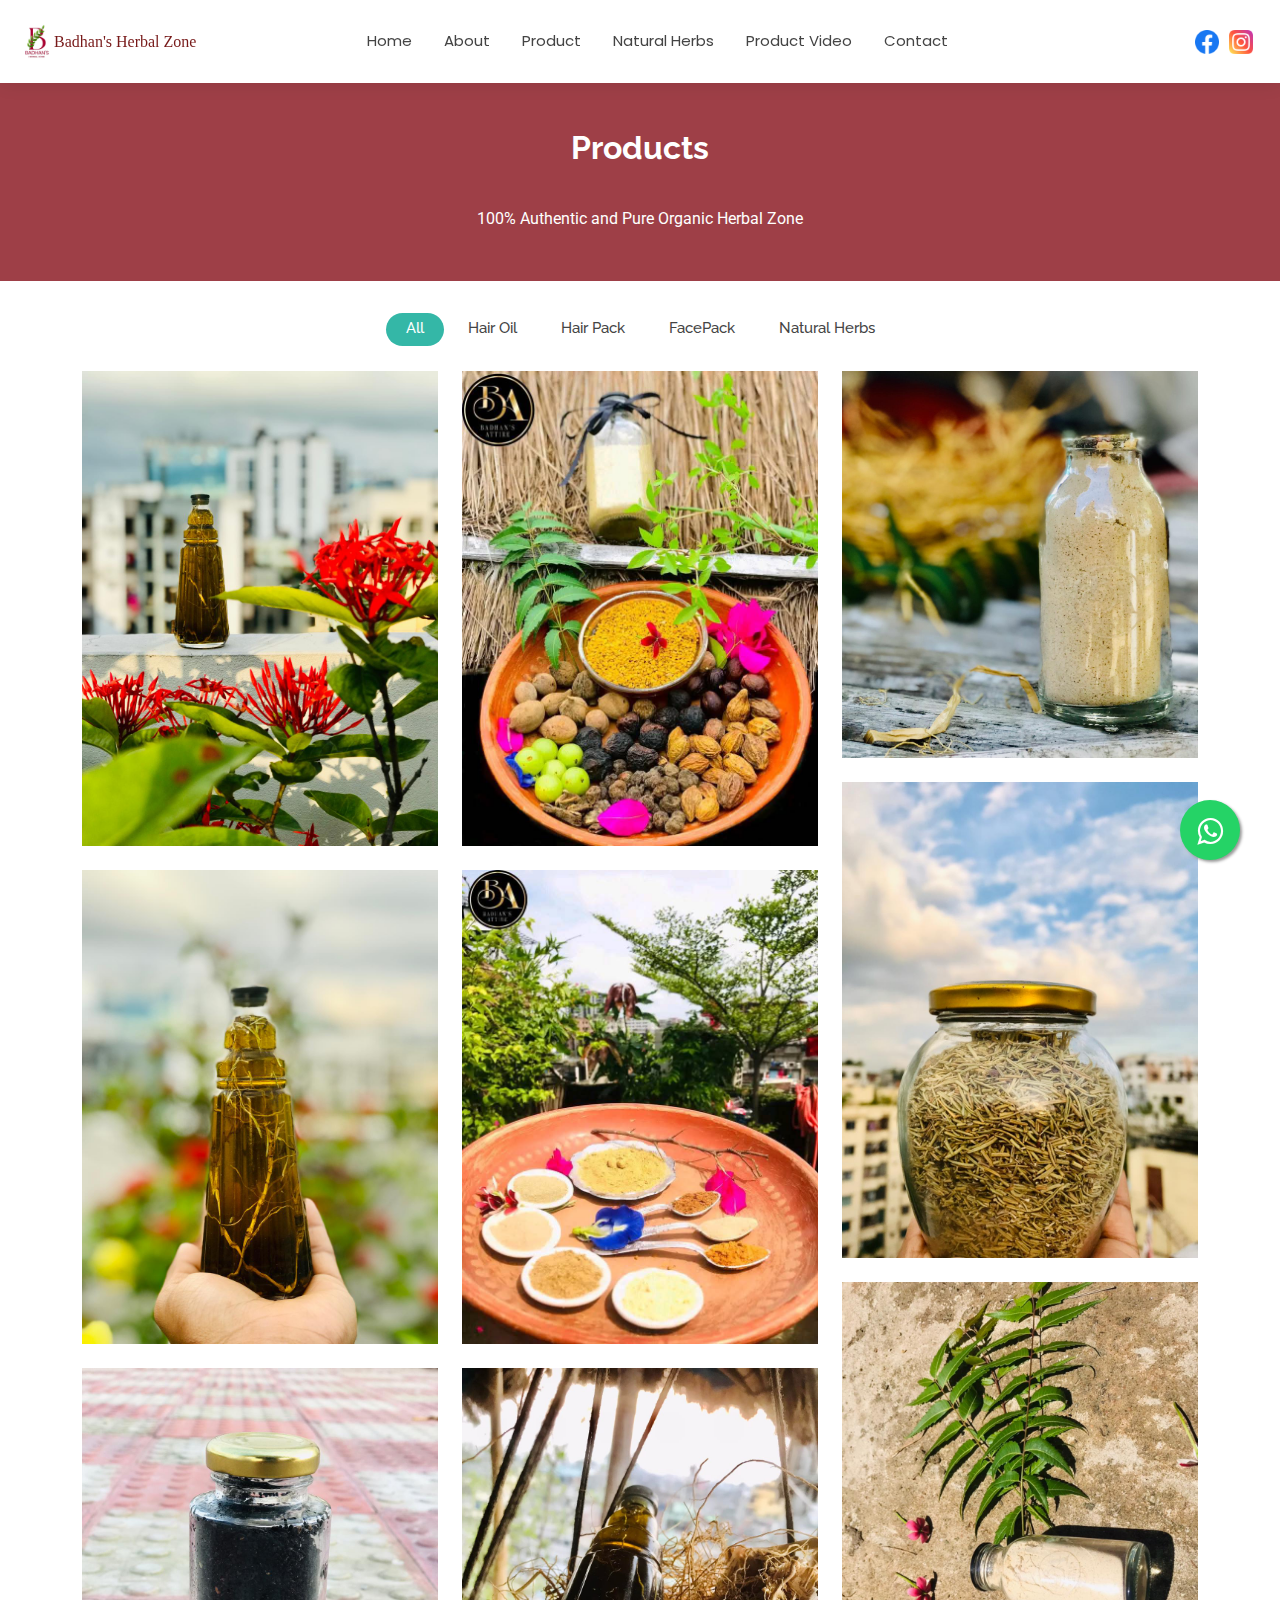
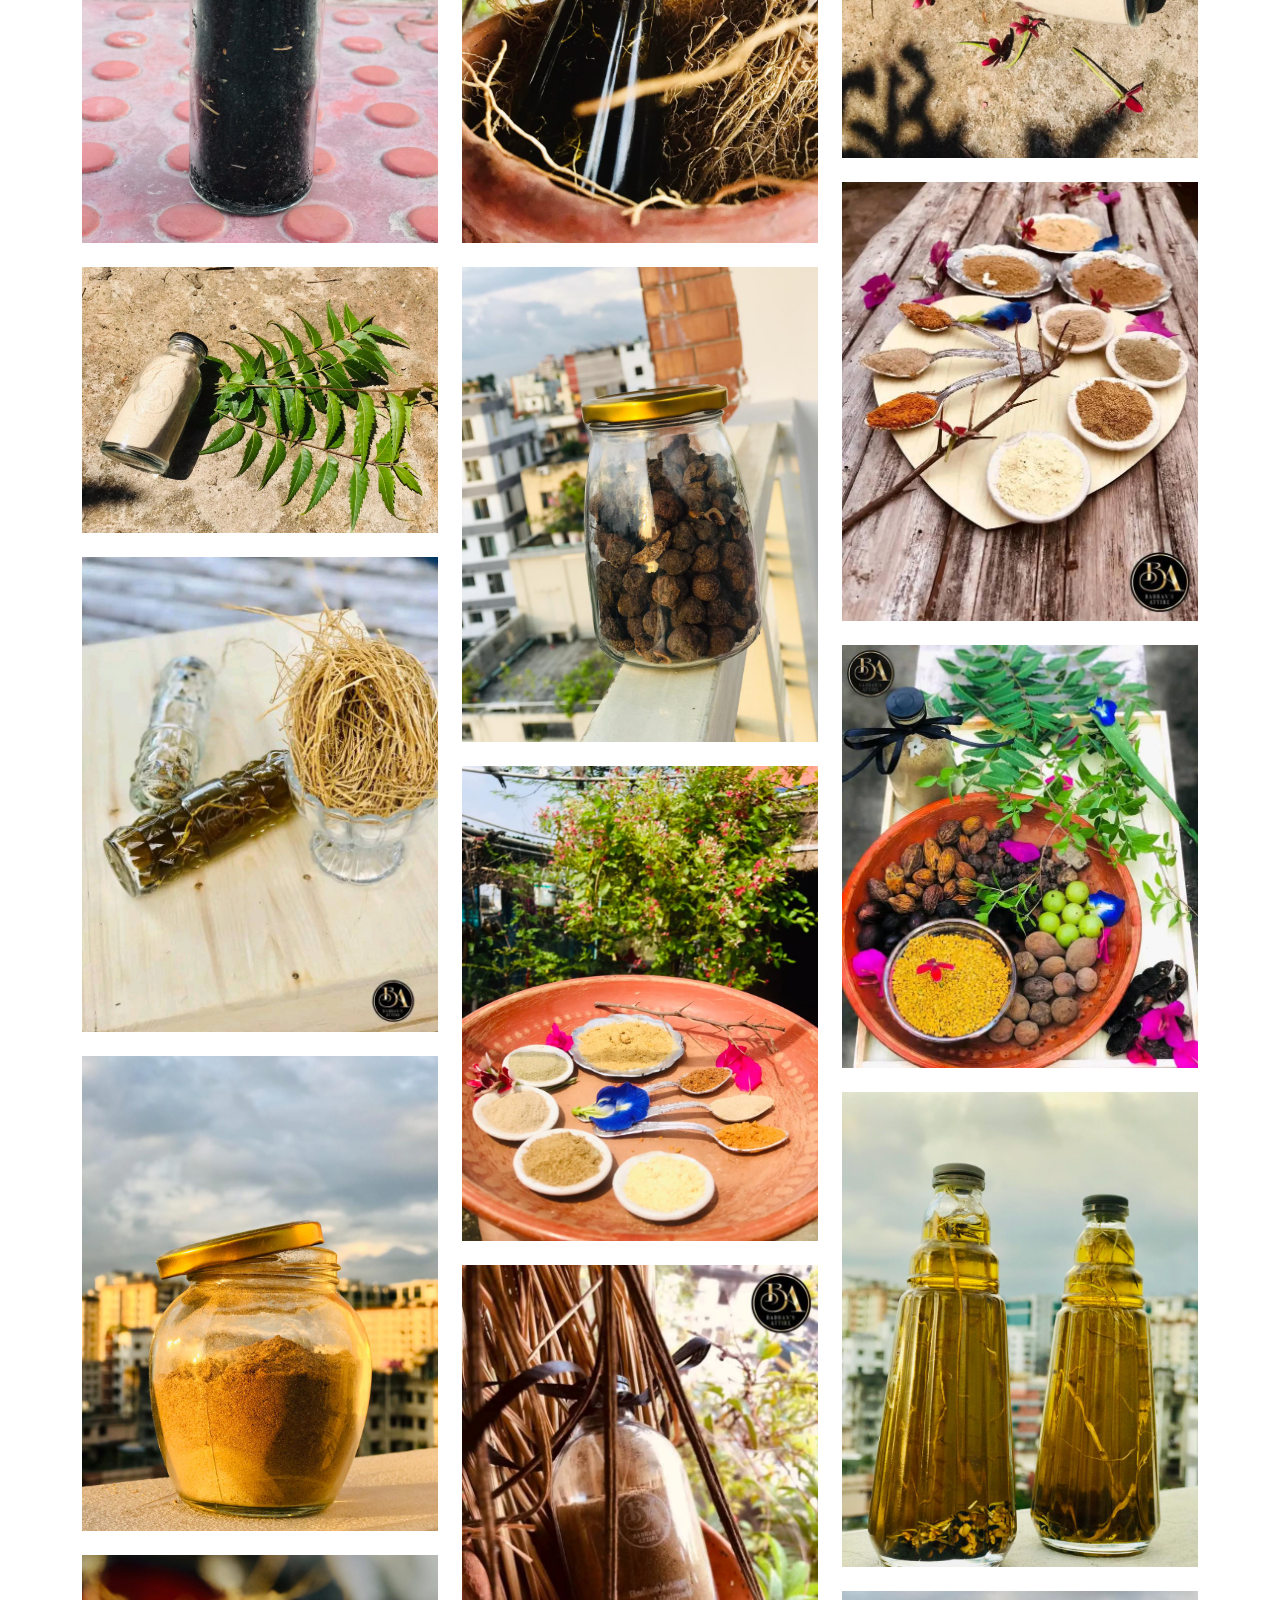
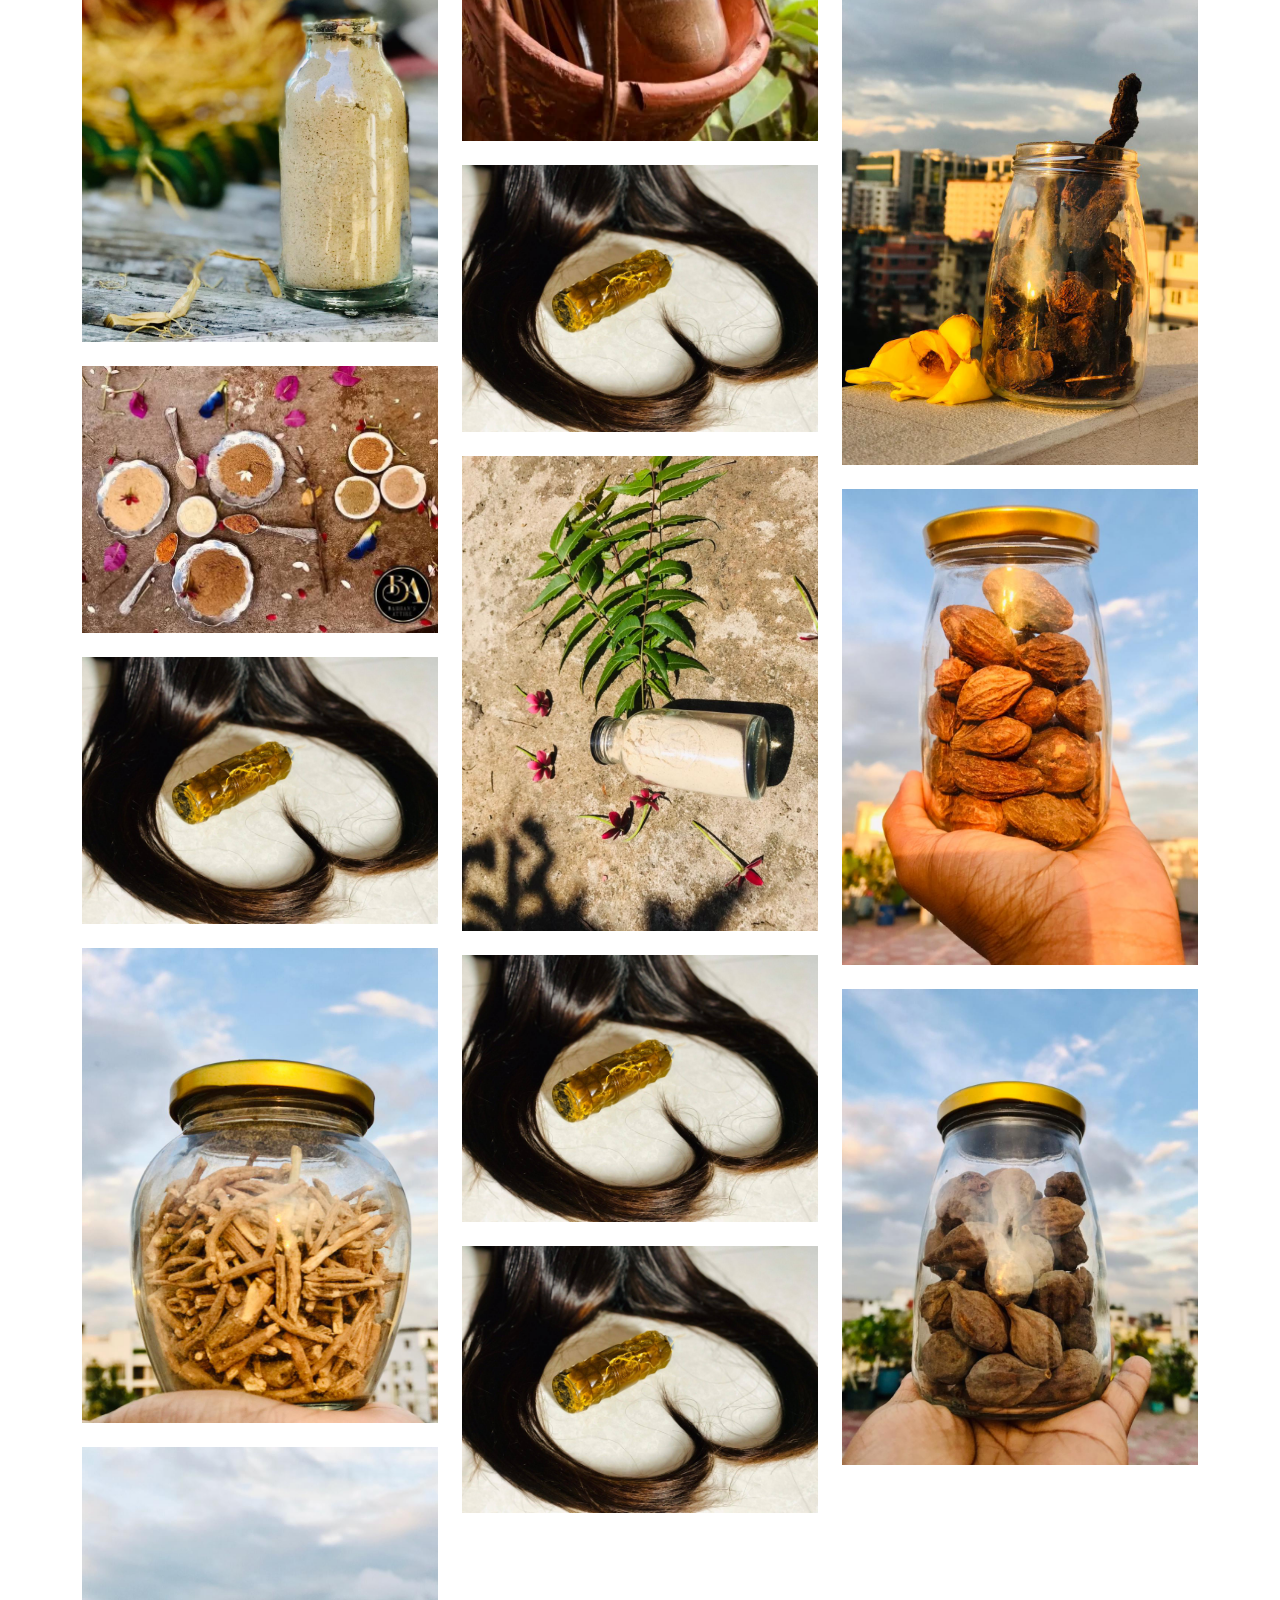
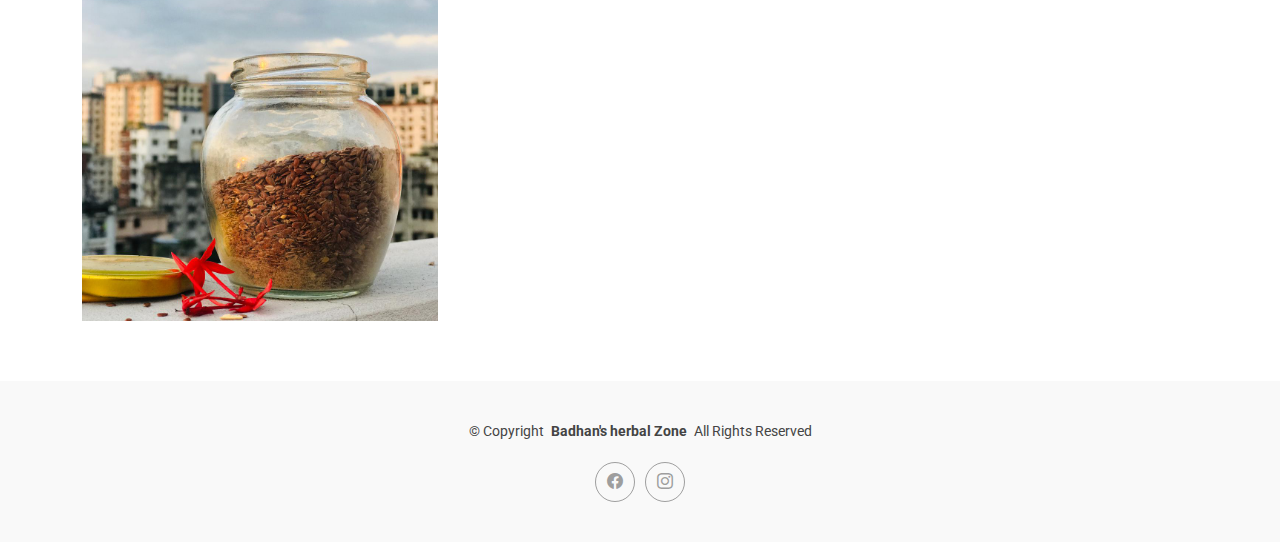
<file: Product.html>
<!DOCTYPE html>
<html lang="en">

<head>
  <meta charset="utf-8">
  <meta content="width=device-width, initial-scale=1.0" name="viewport">
  <title>Product-Badhan's Herbal Zone</title>
  <meta name="description" content="">
  <meta name="keywords" content="">

  <!-- Favicons -->
  <link href="assets/img/favicon.png" rel="icon">
  <link href="assets/img/apple-touch-icon.png" rel="apple-touch-icon">

  <!-- Fonts -->
  <link href="https://fonts.googleapis.com" rel="preconnect">
  <link href="https://fonts.gstatic.com" rel="preconnect" crossorigin>
  <link
    href="https://fonts.googleapis.com/css2?family=Roboto:ital,wght@0,100;0,300;0,400;0,500;0,700;0,900;1,100;1,300;1,400;1,500;1,700;1,900&family=Poppins:ital,wght@0,100;0,200;0,300;0,400;0,500;0,600;0,700;0,800;0,900;1,100;1,200;1,300;1,400;1,500;1,600;1,700;1,800;1,900&family=Raleway:ital,wght@0,100;0,200;0,300;0,400;0,500;0,600;0,700;0,800;0,900;1,100;1,200;1,300;1,400;1,500;1,600;1,700;1,800;1,900&display=swap"
    rel="stylesheet">

  <!-- Vendor CSS Files -->
  <link href="assets/vendor/bootstrap/css/bootstrap.min.css" rel="stylesheet">
  <link href="assets/vendor/bootstrap-icons/bootstrap-icons.css" rel="stylesheet">
  <link href="assets/vendor/aos/aos.css" rel="stylesheet">
  <link href="assets/vendor/swiper/swiper-bundle.min.css" rel="stylesheet">
  <link href="assets/vendor/glightbox/css/glightbox.min.css" rel="stylesheet">

  <!-- Main CSS File -->
  <link href="assets/css/main.css" rel="stylesheet">

  <!-- =======================================================
  * Template Name: Kelly
  * Template URL: https://bootstrapmade.com/kelly-free-bootstrap-cv-resume-html-template/
  * Updated: Aug 07 2024 with Bootstrap v5.3.3
  * Author: BootstrapMade.com
  * License: https://bootstrapmade.com/license/
  ======================================================== -->
   <style>
    h6 {
      font-family: "Oswald"
    }
    .float{
	position:fixed;
	width:60px;
	height:60px;
	bottom:40px;
	right:40px;
	background-color:#25d366;
	color:#FFF;
	border-radius:50px;
	text-align:center;
  font-size:30px;
	box-shadow: 2px 2px 3px #999;
  z-index:100;
}

.my-float{
	margin-top:16px;
}
  </style>
</head>

<body class="portfolio-page">

  <header id="header" class="header d-flex align-items-center sticky-top">
    <div class="container-fluid position-relative d-flex align-items-center justify-content-between">

      <a href="index.html" class="logo d-flex align-items-center me-auto me-xl-0">
        <!-- Uncomment the line below if you also wish to use an image logo -->
        <img src="assets/img/blogo.jpg" alt="">
        <h6 class="sitename" style="margin-top: 0.5rem; color: rgb(119, 25, 25);">Badhan's Herbal Zone</h6>
      </a>

      <nav id="navmenu" class="navmenu">
        <ul>
          <li><a href="index.html">Home</a></li>
          <li><a href="about.html">About</a></li>
          <li><a href="Product.html">Product</a></li>
          <li><a href="Natural_Herbs.html">Natural Herbs</a></li>
          <li><a href="Product_video.html">Product Video</a></li>
          <li><a href="contact.html">Contact</a></li>
          <li><a href="#" hidden>#</a></li>
          <li><a href="#" hidden>#</a></li>
          <li><a href="#" hidden>#</a></li>

        </ul>
        <i class="mobile-nav-toggle d-xl-none bi bi-list"></i>
      </nav>

      <div class="header-social-links">
        <a href="https://www.facebook.com/share/19fAcxpdH5/" target="_blank" class="facebook"><img src="Image/facebook.png" style="height: 1.5rem; width: 1.5rem;"></i></a>
        <a href="https://www.instagram.com/badhans_herbal.zone?igsh=NGdqMGFtYTVrcWNv&utm_source=ig_contact_invite" target="_blank" class="facebook"><img src="Image/instagram.png" style="height: 1.5rem; width: 1.5rem;"></i></a>
      </div>

    </div>
  </header>
  <main class="main">

    <!-- Portfolio Section -->
    <section id="portfolio" class="portfolio section">

      <!-- Section Title -->
      <div class="section-title" data-aos="fade-up" style="background-color:#9e3f47; padding: 50px; text-align: center;background-color: #9e3f47;color: white; margin-top: -4rem;">
        <h2 style="color: white;">Products</h2>
        <p>100% Authentic and Pure Organic Herbal Zone </p>
      </div><!-- End Section Title -->

      <div class="container" style="margin-top: 2rem;">

        <div class="isotope-layout" data-default-filter="*" data-layout="masonry" data-sort="original-order">

          <ul class="portfolio-filters isotope-filters" data-aos="fade-up" data-aos-delay="100">
            <li data-filter="*" class="filter-active">All</li>
            <li data-filter=".filter-hair_oil">Hair Oil</li>
            <li data-filter=".filter-hair_pack">Hair Pack</li>
            <li data-filter=".filter-face_pack">FacePack</li>
            <li data-filter=".filter-N_herbs">Natural Herbs</li>
          </ul><!-- End Portfolio Filters -->

          <div class="row gy-4 isotope-container" data-aos="fade-up" data-aos-delay="200">
             
            <!-- Slot one-->
            <!-- Hair_Oil 1111111111111-->
            <div class="col-lg-4 col-md-6 portfolio-item isotope-item filter-hair_oil">
              <img src="Image/ho_1.jpg" class="img-fluid" alt="">
              <div class="portfolio-info">
                <a href="product_details_Hair_Oil.html"><button type="button" class="btn btn-primary btn-sm">Order Now</button></a>
                <a href="assets/img/Product_img/img1.jpg" title="App 1" data-gallery="portfolio-gallery-app" class="glightbox preview-link"><i class="bi bi-zoom-in"></i></a>
                <a href="product_details_Hair_Oil.html" title="More Details" class="details-link"><i class="bi bi-cart4"></i></a>
              </div>
            </div>
            <!-- End Hair_oil-->

            <!-- Hair_pack 222222222222222-->
            <div class="col-lg-4 col-md-6 portfolio-item isotope-item filter-hair_pack">
              <img src="Image/hp_1.jpg" class="img-fluid" alt="">
              <div class="portfolio-info">
                <a href="product_details_Hair_pack.html"><button type="button" class="btn btn-primary btn-sm">Order Now</button></a>
                <a href="assets/img/Product_img/img1.jpg" title="App 1" data-gallery="portfolio-gallery-app" class="glightbox preview-link"><i class="bi bi-zoom-in"></i></a>
                <a href="product_details_Hair_pack.html" title="More Details" class="details-link"><i class="bi bi-cart4"></i></a>
              </div>
            </div>
            <!-- End Hair_pack -->

            <!-- Face_pack 3333333333333333333-->
            <div class="col-lg-4 col-md-6 portfolio-item isotope-item filter-face_pack">
              <img src="Image/fp_1.jpg" class="img-fluid" alt="">
              <div class="portfolio-info">
                <a href="product_details_face_pack.html"><button type="button" class="btn btn-primary btn-sm">Order Now</button></a>
                <a href="assets/img/Product_img/img3.jpg" title="Product 1" data-gallery="portfolio-gallery-product"class="glightbox preview-link"><i class="bi bi-zoom-in"></i></a>
                <a href="product_details_face_pack.html" title="More Details" class="details-link"><i class="bi bi-cart4"></i></a>
              </div>
            </div>
            <!-- End Face_Pack -->

            <!-- N_Herbs 4444444444444444444-->
            <div class="col-lg-4 col-md-6 portfolio-item isotope-item filter-N_herbs">
              <img src="Image/hrb_1.jpg" class="img-fluid" alt="">
              <div class="portfolio-info">
                <a href="product_details_N_hurbs.html"><button type="button" class="btn btn-primary btn-sm">Order Now</button></a>
                <a href="assets/img/Product_img/img3.jpg" title="Product 1" data-gallery="portfolio-gallery-product"class="glightbox preview-link"><i class="bi bi-zoom-in"></i></a>
                <a href="product_details_N_hurbs.html" title="More Details" class="details-link"><i class="bi bi-cart4"></i></a>
              </div>
            </div>
            <!-- End N_Herbs -->
            <!-- Slot one End-->






            <!-- Slot Two-->   
            <!-- Hair_Oil 1111111111111-->
            <div class="col-lg-4 col-md-6 portfolio-item isotope-item filter-hair_oil">
              <img src="Image/ho_2.jpg" class="img-fluid" alt="">
              <div class="portfolio-info">
                <a href="product_details_Hair_Oil.html"><button type="button" class="btn btn-primary btn-sm">Order Now</button></a>
                <a href="assets/img/Product_img/img1.jpg" title="App 1" data-gallery="portfolio-gallery-app" class="glightbox preview-link"><i class="bi bi-zoom-in"></i></a>
                <a href="product_details_Hair_Oil.html" title="More Details" class="details-link"><i class="bi bi-cart4"></i></a>
              </div>
            </div>
            <!-- End Hair_oil-->


            <!-- Hair_pack 222222222222222-->
            <div class="col-lg-4 col-md-6 portfolio-item isotope-item filter-hair_pack">
              <img src="Image/hp_2.jpg" class="img-fluid" alt="">
              <div class="portfolio-info">
                <a href="product_details_Hair_pack.html"><button type="button" class="btn btn-primary btn-sm">Order Now</button></a>
                <a href="assets/img/Product_img/img3.jpg" title="Product 1" data-gallery="portfolio-gallery-product"class="glightbox preview-link"><i class="bi bi-zoom-in"></i></a>
                <a href="product_details_Hair_pack.html" title="More Details" class="details-link"><i class="bi bi-cart4"></i></a>
              </div>
            </div>
            <!-- End Hair_pack -->

            <!-- Face_pack 3333333333333333333-->
            <div class="col-lg-4 col-md-6 portfolio-item isotope-item filter-face_pack">
              <img src="Image/fp_2.jpg" class="img-fluid" alt="">
              <div class="portfolio-info">
                <a href="product_details_face_pack.html"><button type="button" class="btn btn-primary btn-sm">Order Now</button></a>
                <a href="assets/img/Product_img/img3.jpg" title="Product 1" data-gallery="portfolio-gallery-product"class="glightbox preview-link"><i class="bi bi-zoom-in"></i></a>
                <a href="product_details_face_pack.html" title="More Details" class="details-link"><i class="bi bi-cart4"></i></a>
              </div>
            </div>
            <!-- End Face_Pack -->

            <!-- N_Herbs 4444444444444444444-->
            <div class="col-lg-4 col-md-6 portfolio-item isotope-item filter-N_herbs">
              <img src="Image/hrb_2.jpg" class="img-fluid" alt="">
              <div class="portfolio-info">
                <a href="product_details_N_hurbs.html"><button type="button" class="btn btn-primary btn-sm">Order Now</button></a>
                <a href="assets/img/Product_img/img3.jpg" title="Product 1" data-gallery="portfolio-gallery-product"class="glightbox preview-link"><i class="bi bi-zoom-in"></i></a>
                <a href="" title="More Details" class="details-link"><i class="bi bi-cart4"></i></a>
              </div>
            </div>
            <!-- End N_Herbs -->
            <!-- Slot Two End-->



            

            <!-- Slot Three-->
            <!-- Hair_Oil 1111111111111-->
            <div class="col-lg-4 col-md-6 portfolio-item isotope-item filter-hair_oil">
              <img src="Image/ho_3.jpg" class="img-fluid" alt="">
              <div class="portfolio-info">
                <a href="product_details_Hair_Oil.html"><button type="button" class="btn btn-primary btn-sm">Order Now</button></a>
                <a href="assets/img/Product_img/img1.jpg" title="App 1" data-gallery="portfolio-gallery-app" class="glightbox preview-link"><i class="bi bi-zoom-in"></i></a>
                <a href="product_details_Hair_Oil.html" title="More Details" class="details-link"><i class="bi bi-cart4"></i></a>
              </div>
            </div>
            <!-- End Hair_oil-->


            <!-- Hair_pack 222222222222222-->
            <div class="col-lg-4 col-md-6 portfolio-item isotope-item filter-hair_pack">
              <img src="Image/hp_3.jpg" class="img-fluid" alt="">
              <div class="portfolio-info">
                <a href="product_details_Hair_pack.html"><button type="button" class="btn btn-primary btn-sm">Order Now</button></a>
                <a href="assets/img/Product_img/img3.jpg" title="Product 1" data-gallery="portfolio-gallery-product"class="glightbox preview-link"><i class="bi bi-zoom-in"></i></a>
                <a href="product_details_Hair_pack.html" title="More Details" class="details-link"><i class="bi bi-cart4"></i></a>
              </div>
            </div>
            <!-- End Hair_pack -->

            <!-- Face_pack 3333333333333333333-->
            <div class="col-lg-4 col-md-6 portfolio-item isotope-item filter-face_pack">
              <img src="Image/fp_3.jpg" class="img-fluid" alt="">
              <div class="portfolio-info">
                <a href="product_details_face_pack.html"><button type="button" class="btn btn-primary btn-sm">Order Now</button></a>
                <a href="assets/img/Product_img/img3.jpg" title="Product 1" data-gallery="portfolio-gallery-product"class="glightbox preview-link"><i class="bi bi-zoom-in"></i></a>
                <a href="product_details_face_pack.html" title="More Details" class="details-link"><i class="bi bi-cart4"></i></a>
              </div>
            </div>
            <!-- End Face_Pack -->

            <!-- N_Herbs 4444444444444444444-->
            <div class="col-lg-4 col-md-6 portfolio-item isotope-item filter-N_herbs">
              <img src="Image/hrb_3.jpg" class="img-fluid" alt="">
              <div class="portfolio-info">
                <a href="product_details_N_hurbs.html"><button type="button" class="btn btn-primary btn-sm">Order Now</button></a>
                <a href="assets/img/Product_img/img3.jpg" title="Product 1" data-gallery="portfolio-gallery-product"class="glightbox preview-link"><i class="bi bi-zoom-in"></i></a>
                <a href="product_details_N_hurbs.html" title="More Details" class="details-link"><i class="bi bi-cart4"></i></a>
              </div>
            </div>
            <!-- End N_Herbs -->
            <!-- Slot Three End-->




            <!-- Slot Four-->
            <!-- Hair_Oil 1111111111111-->
            <div class="col-lg-4 col-md-6 portfolio-item isotope-item filter-hair_oil">
              <img src="Image/ho_4.jpg" class="img-fluid" alt="">
              <div class="portfolio-info">
                <a href="product_details_Hair_Oil.html"><button type="button" class="btn btn-primary btn-sm">Order Now</button></a>
                <a href="assets/img/Product_img/img1.jpg" title="App 1" data-gallery="portfolio-gallery-app" class="glightbox preview-link"><i class="bi bi-zoom-in"></i></a>
                <a href="product_details_Hair_Oil.html" title="More Details" class="details-link"><i class="bi bi-cart4"></i></a>
              </div>
            </div>
            <!-- End Hair_oil-->


            <!-- Hair_pack 222222222222222-->
            <div class="col-lg-4 col-md-6 portfolio-item isotope-item filter-hair_pack">
              <img src="Image/hp_4.jpg" class="img-fluid" alt="">
              <div class="portfolio-info">
                <a href="product_details_Hair_pack.html"><button type="button" class="btn btn-primary btn-sm">Order Now</button></a>
                <a href="Image/hp_1.jpg" title="Product 1" data-gallery="portfolio-gallery-product"class="glightbox preview-link"><i class="bi bi-zoom-in"></i></a>
                <a href="product_details_Hair_pack.html" title="More Details" class="details-link"><i class="bi bi-cart4"></i></a>
              </div>
            </div>
            <!-- End Hair_pack -->

            <!-- Face_pack 3333333333333333333-->
            <div class="col-lg-4 col-md-6 portfolio-item isotope-item filter-face_pack">
              <img src="Image/fp_4.jpg" class="img-fluid" alt="">
              <div class="portfolio-info">
                <a href="product_details_face_pack.html"><button type="button" class="btn btn-primary btn-sm">Order Now</button></a>
                <a href="assets/img/Product_img/img3.jpg" title="Product 1" data-gallery="portfolio-gallery-product"class="glightbox preview-link"><i class="bi bi-zoom-in"></i></a>
                <a href="product_details_face_pack.html" title="More Details" class="details-link"><i class="bi bi-cart4"></i></a>
              </div>
            </div>
            <!-- End Face_Pack -->

            <!-- N_Herbs 4444444444444444444-->
            <div class="col-lg-4 col-md-6 portfolio-item isotope-item filter-N_herbs">
              <img src="Image/hrb_4.jpg" class="img-fluid" alt="">
              <div class="portfolio-info">
                <a href="product_details_N_hurbs.html"><button type="button" class="btn btn-primary btn-sm">Order Now</button></a>
                <a href="assets/img/Product_img/img3.jpg" title="Product 1" data-gallery="portfolio-gallery-product"class="glightbox preview-link"><i class="bi bi-zoom-in"></i></a>
                <a href="product_details_N_hurbs.html" title="More Details" class="details-link"><i class="bi bi-cart4"></i></a>
              </div>
            </div>
            <!-- End N_Herbs -->
            <!-- Slot Four End-->





            <!-- Slot Five -->
            <!-- Hair_Oil 1111111111111-->
            <div class="col-lg-4 col-md-6 portfolio-item isotope-item filter-hair_oil">
              <img src="Image/ho_5.jpg" class="img-fluid" alt="">
              <div class="portfolio-info">
                <a href="product_details_Hair_Oil.html"><button type="button" class="btn btn-primary btn-sm">Order Now</button></a>
                <a href="assets/img/Product_img/img1.jpg" title="App 1" data-gallery="portfolio-gallery-app" class="glightbox preview-link"><i class="bi bi-zoom-in"></i></a>
                <a href="product_details_Hair_Oil.html" title="More Details" class="details-link"><i class="bi bi-cart4"></i></a>
              </div>
            </div>
            <!-- End Hair_oil-->


            <!-- Hair_pack 222222222222222-->
            <div class="col-lg-4 col-md-6 portfolio-item isotope-item filter-hair_pack">
              <img src="Image/hp_5.jpg" class="img-fluid" alt="">
              <div class="portfolio-info">
                <a href="product_details_Hair_pack.html"><button type="button" class="btn btn-primary btn-sm">Order Now</button></a>
                <a href="assets/img/Product_img/img3.jpg" title="Product 1" data-gallery="portfolio-gallery-product"class="glightbox preview-link"><i class="bi bi-zoom-in"></i></a>
                <a href="product_details_Hair_pack.html" title="More Details" class="details-link"><i class="bi bi-link-45deg"></i></a>
              </div>
            </div>
            <!-- End Hair_pack -->

            <!-- Face_pack 3333333333333333333-->
            <div class="col-lg-4 col-md-6 portfolio-item isotope-item filter-face_pack">
              <img src="Image/fp_1.jpg" class="img-fluid" alt="">
              <div class="portfolio-info">
                <a href="product_details_face_pack.html"><button type="button" class="btn btn-primary btn-sm">Order Now</button></a>
                <a href="assets/img/Product_img/img3.jpg" title="Product 1" data-gallery="portfolio-gallery-product"class="glightbox preview-link"><i class="bi bi-zoom-in"></i></a>
                <a href="product_details_face_pack.html" title="More Details" class="details-link"><i class="bi bi-cart4"></i></a>
              </div>
            </div>
            <!-- End Face_Pack -->

            <!-- N_Herbs 4444444444444444444-->
            <div class="col-lg-4 col-md-6 portfolio-item isotope-item filter-N_herbs">
              <img src="Image/hrb_5.jpg" class="img-fluid" alt="">
              <div class="portfolio-info">
               <a href="product_details_N_hurbs.html"><button type="button" class="btn btn-primary btn-sm">Order Now</button></a>
                <a href="assets/img/Product_img/img3.jpg" title="Product 1" data-gallery="portfolio-gallery-product"class="glightbox preview-link"><i class="bi bi-zoom-in"></i></a>
                <a href="product_details_N_hurbs.html" title="More Details" class="details-link"><i class="bi bi-cart4"></i></a>
              </div>
            </div>
            <!-- End N_Herbs -->
            <!-- Slot Five End-->





            <!-- Slot Six-->
            <!-- Hair_Oil 1111111111111-->
            <div class="col-lg-4 col-md-6 portfolio-item isotope-item filter-hair_oil">
              <img src="Image/ho_6.jpg" class="img-fluid" alt="">
              <div class="portfolio-info">
                <a href="product_details_Hair_Oil.html"><button type="button" class="btn btn-primary btn-sm">Order Now</button></a>
                <a href="assets/img/Product_img/img1.jpg" title="App 1" data-gallery="portfolio-gallery-app" class="glightbox preview-link"><i class="bi bi-zoom-in"></i></a>
                <a href="product_details_Hair_Oil.html" title="More Details" class="details-link"><i class="bi bi-cart4"></i></a>
              </div>
            </div>
            <!-- End Hair_oil-->


            <!-- Hair_pack 222222222222222-->
            <div class="col-lg-4 col-md-6 portfolio-item isotope-item filter-hair_pack">
              <img src="Image/hp_6.jpg" class="img-fluid" alt="">
              <div class="portfolio-info">
                <a href="product_details_Hair_pack.html"><button type="button" class="btn btn-primary btn-sm">Order Now</button></a>
                <a href="assets/img/Product_img/img3.jpg" title="Product 1" data-gallery="portfolio-gallery-product"class="glightbox preview-link"><i class="bi bi-zoom-in"></i></a>
                <a href="product_details_Hair_pack.html" title="More Details" class="details-link"><i class="bi bi-cart4"></i></a>
              </div>
            </div>
            <!-- End Hair_pack -->

            <!-- Face_pack 3333333333333333333-->
            <div class="col-lg-4 col-md-6 portfolio-item isotope-item filter-face_pack">
              <img src="Image/fp_2.jpg" class="img-fluid" alt="">
              <div class="portfolio-info">
                <a href="product_details_face_pack.html"><button type="button" class="btn btn-primary btn-sm">Order Now</button></a>
                <a href="assets/img/Product_img/img3.jpg" title="Product 1" data-gallery="portfolio-gallery-product"class="glightbox preview-link"><i class="bi bi-zoom-in"></i></a>
                <a href="product_details_face_pack.html" title="More Details" class="details-link"><i class="bi bi-cart4"></i></a>
              </div>
            </div>
            <!-- End Face_Pack -->

            <!-- N_Herbs 4444444444444444444-->
            <div class="col-lg-4 col-md-6 portfolio-item isotope-item filter-N_herbs">
              <img src="Image/hrb_7.jpg" class="img-fluid" alt="">
              <div class="portfolio-info">
                <a href="product_details_N_hurbs.html"><button type="button" class="btn btn-primary btn-sm">Order Now</button></a>
                <a href="assets/img/Product_img/img3.jpg" title="Product 1" data-gallery="portfolio-gallery-product"class="glightbox preview-link"><i class="bi bi-zoom-in"></i></a>
                <a href="product_details_N_hurbs.html" title="More Details" class="details-link"><i class="bi bi-cart4"></i></a>
              </div>
            </div>
            <!-- End N_Herbs -->
            <!-- Slot Six End-->





             <!-- Slot Seven-->
             <!-- Hair_Oil 1111111111111-->
            <div class="col-lg-4 col-md-6 portfolio-item isotope-item filter-hair_oil">
              <img src="Image/ho_6.jpg" class="img-fluid" alt="">
              <div class="portfolio-info">
                <a href="product_details_Hair_Oil.html"><button type="button" class="btn btn-primary btn-sm">Order Now</button></a>
                <a href="assets/img/Product_img/img1.jpg" title="App 1" data-gallery="portfolio-gallery-app" class="glightbox preview-link"><i class="bi bi-zoom-in"></i></a>
                <a href="product_details_Hair_Oil.html" title="More Details" class="details-link"><i class="bi bi-cart4"></i></a>
              </div>
            </div>
            <!-- End Hair_oil-->


            <!-- Hair_pack 222222222222222
            <div class="col-lg-4 col-md-6 portfolio-item isotope-item filter-hair_pack">
              <img src="###" class="img-fluid" alt="">
              <div class="portfolio-info">
                <button type="button" class="btn btn-primary btn-sm">Order Now</button>
                <a href="assets/img/Product_img/img3.jpg" title="Product 1" data-gallery="portfolio-gallery-product"class="glightbox preview-link"><i class="bi bi-zoom-in"></i></a>
                <a href="product_details_Hair_pack.html" title="More Details" class="details-link"><i class="bi bi-link-45deg"></i></a>
              </div>
            </div>
            -->
            <!-- End Hair_pack -->
             
            <!-- Face_pack 3333333333333333333
            <div class="col-lg-4 col-md-6 portfolio-item isotope-item filter-face_pack">
              <img src="##" class="img-fluid" alt="">
              <div class="portfolio-info">
                <h4>More Details</h4>
                <a href="assets/img/Product_img/img3.jpg" title="Product 1" data-gallery="portfolio-gallery-product"class="glightbox preview-link"><i class="bi bi-zoom-in"></i></a>
                <a href="product_details_face_pack.html" title="More Details" class="details-link"><i class="bi bi-link-45deg"></i></a>
              </div>
            </div>
            -->
            <!-- End Face_Pack -->
            
            <!-- N_Herbs 4444444444444444444-->
            <div class="col-lg-4 col-md-6 portfolio-item isotope-item filter-N_herbs">
              <img src="Image/hrb_8.jpg" class="img-fluid" alt="">
              <div class="portfolio-info">
                <a href="product_details_N_hurbs.html"><button type="button" class="btn btn-primary btn-sm">Order Now</button></a>
                <a href="assets/img/Product_img/img3.jpg" title="Product 1" data-gallery="portfolio-gallery-product"class="glightbox preview-link"><i class="bi bi-zoom-in"></i></a>
                <a href="product_details_N_hurbs.html" title="More Details" class="details-link"><i class="bi bi-cart4"></i></a>
              </div>
            </div>
            <!-- End N_Herbs -->
            <!-- Slot Seven End-->






            <!-- Slot Eight-->
            <!-- Hair_Oil 1111111111111-->
            <div class="col-lg-4 col-md-6 portfolio-item isotope-item filter-hair_oil">
              <img src="Image/ho_6.jpg" class="img-fluid" alt="">
              <div class="portfolio-info">
                <a href="product_details_Hair_Oil.html"><button type="button" class="btn btn-primary btn-sm">Order Now</button></a>
                <a href="assets/img/Product_img/img1.jpg" title="App 1" data-gallery="portfolio-gallery-app" class="glightbox preview-link"><i class="bi bi-zoom-in"></i></a>
                <a href="product_details_Hair_Oil.html" title="More Details" class="details-link"><i class="bi bi-cart4"></i></a>
              </div>
            </div>
            <!-- End Hair_oil-->


            <!-- Hair_pack 222222222222222
            <div class="col-lg-4 col-md-6 portfolio-item isotope-item filter-hair_pack">
              <img src="###" class="img-fluid" alt="">
              <div class="portfolio-info">
                <h4>More Details</h4>
                <a href="assets/img/Product_img/img3.jpg" title="Product 1" data-gallery="portfolio-gallery-product"class="glightbox preview-link"><i class="bi bi-zoom-in"></i></a>
                <a href="product_details_Hair_pack.html" title="More Details" class="details-link"><i class="bi bi-link-45deg"></i></a>
              </div>
            </div>
            -->
            <!-- End Hair_pack -->

            <!-- Face_pack 3333333333333333333
            <div class="col-lg-4 col-md-6 portfolio-item isotope-item filter-face_pack">
              <img src="##" class="img-fluid" alt="">
              <div class="portfolio-info">
                <h4>More Details</h4>
                <a href="assets/img/Product_img/img3.jpg" title="Product 1" data-gallery="portfolio-gallery-product"class="glightbox preview-link"><i class="bi bi-zoom-in"></i></a>
                <a href="product_details_face_pack.html" title="More Details" class="details-link"><i class="bi bi-link-45deg"></i></a>
              </div>
            </div>
            -->
            <!-- End Face_Pack -->

            <!-- N_Herbs 4444444444444444444-->
            <div class="col-lg-4 col-md-6 portfolio-item isotope-item filter-N_herbs">
              <img src="Image/hrb_9.jpg" class="img-fluid" alt="">
              <div class="portfolio-info">
                <a href="product_details_N_hurbs.html"><button type="button" class="btn btn-primary btn-sm">Order Now</button></a>
                <a href="assets/img/Product_img/img3.jpg" title="Product 1" data-gallery="portfolio-gallery-product"class="glightbox preview-link"><i class="bi bi-zoom-in"></i></a>
                <a href="product_details_N_hurbs.html" title="More Details" class="details-link"><i class="bi bi-cart4"></i></a>
              </div>
            </div>
            <!-- End N_Herbs -->
            <!-- Slot Eight End-->





            <!-- Slot Nine-->
            <!-- Hair_Oil 1111111111111-->
            <div class="col-lg-4 col-md-6 portfolio-item isotope-item filter-hair_oil">
              <img src="Image/ho_6.jpg" class="img-fluid" alt="">
              <div class="portfolio-info">
                <a href="product_details_Hair_Oil.html"><button type="button" class="btn btn-primary btn-sm">Order Now</button></a>
                <a href="assets/img/Product_img/img1.jpg" title="App 1" data-gallery="portfolio-gallery-app" class="glightbox preview-link"><i class="bi bi-zoom-in"></i></a>
                <a href="product_details_Hair_Oil.html" title="More Details" class="details-link"><i class="bi bi-cart4"></i></a>
              </div>
            </div>
            <!-- End Hair_oil-->


            <!-- Hair_pack 222222222222222
            <div class="col-lg-4 col-md-6 portfolio-item isotope-item filter-hair_pack">
              <img src="###" class="img-fluid" alt="">
              <div class="portfolio-info">
                <h4>More Details</h4>
                <a href="assets/img/Product_img/img3.jpg" title="Product 1" data-gallery="portfolio-gallery-product"class="glightbox preview-link"><i class="bi bi-zoom-in"></i></a>
                <a href="product_details_Hair_pack.html" title="More Details" class="details-link"><i class="bi bi-link-45deg"></i></a>
              </div>
            </div>
            -->
            <!-- End Hair_pack -->

            <!-- Face_pack 3333333333333333333
            <div class="col-lg-4 col-md-6 portfolio-item isotope-item filter-face_pack">
              <img src="##" class="img-fluid" alt="">
              <div class="portfolio-info">
                <h4>More Details</h4>
                <a href="assets/img/Product_img/img3.jpg" title="Product 1" data-gallery="portfolio-gallery-product"class="glightbox preview-link"><i class="bi bi-zoom-in"></i></a>
                <a href="product_details_face_pack.html" title="More Details" class="details-link"><i class="bi bi-link-45deg"></i></a>
              </div>
            </div>
            -->
            <!-- End Face_Pack -->

            <!-- N_Herbs 4444444444444444444-->
            <div class="col-lg-4 col-md-6 portfolio-item isotope-item filter-N_herbs">
              <img src="Image/hrb_10.jpg" class="img-fluid" alt="">
              <div class="portfolio-info">
                <a href="product_details_N_hurbs.html"><button type="button" class="btn btn-primary btn-sm">Order Now</button></a>
                <a href="assets/img/Product_img/img3.jpg" title="Product 1" data-gallery="portfolio-gallery-product"class="glightbox preview-link"><i class="bi bi-zoom-in"></i></a>
                <a href="product_details_N_hurbs.html" title="More Details" class="details-link"><i class="bi bi-cart4"></i></a>
              </div>
            </div>
            <!-- End N_Herbs -->
            <!-- Slot Nine End-->
             

           

          </div>

        </div>

      </div>

    </section>

  </main>

  <footer id="footer" class="footer" style="background-color: rgba(236, 236, 236, 0.322);">

    <div class="container">
      <div class="copyright text-center ">
        <p>© <span>Copyright</span> <strong class="px-1 sitename">Badhan's herbal Zone</strong> <span>All Rights
            Reserved<br></span></p>
      </div>
      <div class="social-links d-flex justify-content-center">
        <a href=""><i class="bi bi-facebook"></i></a>
        <a href=""><i class="bi bi-instagram"></i></a>
      </div>
    </div>
     <link rel="stylesheet" href="https://maxcdn.bootstrapcdn.com/font-awesome/4.5.0/css/font-awesome.min.css">
    <a href="https://wa.me/+8801766542432"
      class="float" target="_blank">
      <i class="fa fa-whatsapp my-float"></i>
    </a>

  </footer>

  <!-- Scroll Top -->
  <a href="#" id="scroll-top" class="scroll-top d-flex align-items-center justify-content-center"><i
      class="bi bi-arrow-up-short"></i></a>

  <!-- Preloader -->
  <div id="preloader"></div>

  <!-- Vendor JS Files -->
  <script src="assets/vendor/bootstrap/js/bootstrap.bundle.min.js"></script>
  <script src="assets/vendor/php-email-form/validate.js"></script>
  <script src="assets/vendor/aos/aos.js"></script>
  <script src="assets/vendor/waypoints/noframework.waypoints.js"></script>
  <script src="assets/vendor/purecounter/purecounter_vanilla.js"></script>
  <script src="assets/vendor/swiper/swiper-bundle.min.js"></script>
  <script src="assets/vendor/glightbox/js/glightbox.min.js"></script>
  <script src="assets/vendor/imagesloaded/imagesloaded.pkgd.min.js"></script>
  <script src="assets/vendor/isotope-layout/isotope.pkgd.min.js"></script>

  <!-- Main JS File -->
  <script src="assets/js/main.js"></script>

</body>

</html>
</file>
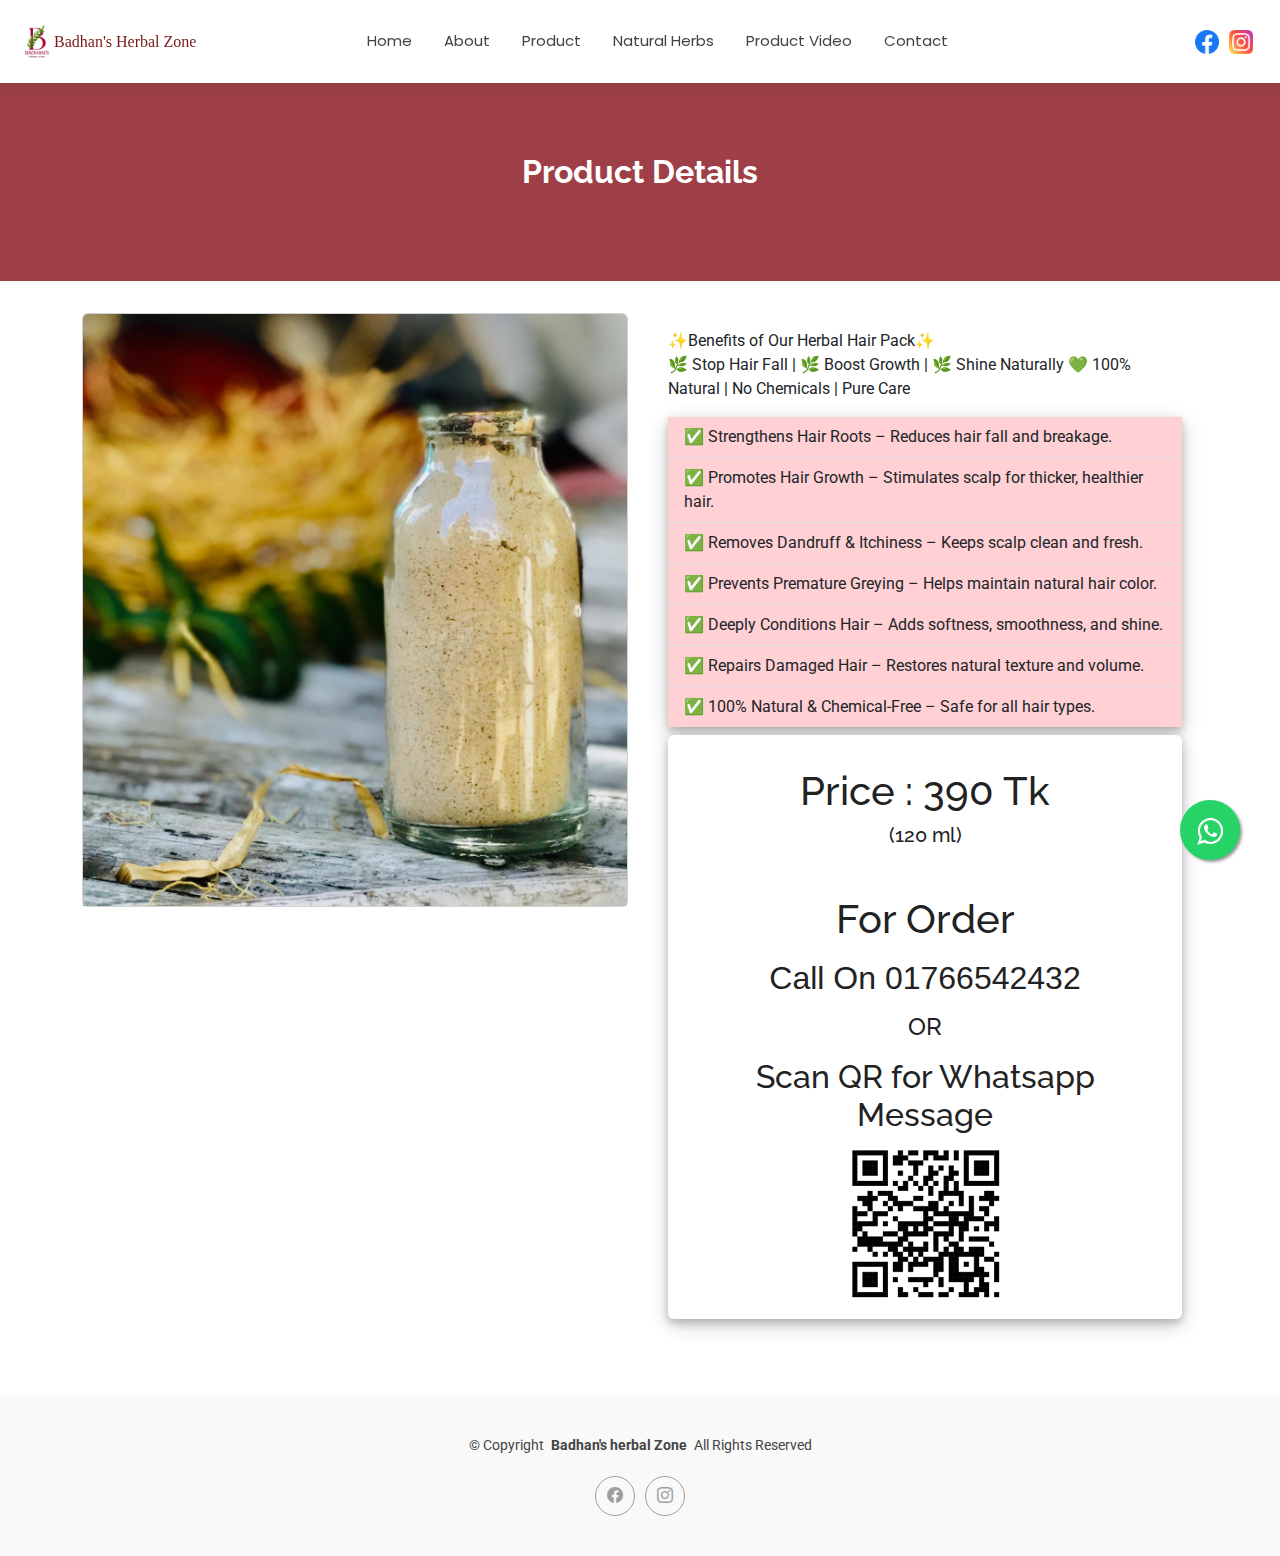
<file: product_details_face_pack.html>
<!DOCTYPE html>
<html lang="en">

<head>
  <meta charset="utf-8">
  <meta content="width=device-width, initial-scale=1.0" name="viewport">
  <title>Product Details - Badhan's Herbal Zone</title>
  <meta name="description" content="">
  <meta name="keywords" content="">

  <!-- Favicons -->
  <link href="assets/img/favicon.png" rel="icon">
  <link href="assets/img/apple-touch-icon.png" rel="apple-touch-icon">

  <!-- Fonts -->
  <link href="https://fonts.googleapis.com" rel="preconnect">
  <link href="https://fonts.gstatic.com" rel="preconnect" crossorigin>
  <link
    href="https://fonts.googleapis.com/css2?family=Roboto:ital,wght@0,100;0,300;0,400;0,500;0,700;0,900;1,100;1,300;1,400;1,500;1,700;1,900&family=Poppins:ital,wght@0,100;0,200;0,300;0,400;0,500;0,600;0,700;0,800;0,900;1,100;1,200;1,300;1,400;1,500;1,600;1,700;1,800;1,900&family=Raleway:ital,wght@0,100;0,200;0,300;0,400;0,500;0,600;0,700;0,800;0,900;1,100;1,200;1,300;1,400;1,500;1,600;1,700;1,800;1,900&display=swap"
    rel="stylesheet">

  <!-- Vendor CSS Files -->
  <link href="assets/vendor/bootstrap/css/bootstrap.min.css" rel="stylesheet">
  <link href="assets/vendor/bootstrap-icons/bootstrap-icons.css" rel="stylesheet">
  <link href="assets/vendor/aos/aos.css" rel="stylesheet">
  <link href="assets/vendor/swiper/swiper-bundle.min.css" rel="stylesheet">
  <link href="assets/vendor/glightbox/css/glightbox.min.css" rel="stylesheet">

  <!-- Main CSS File -->
  <link href="assets/css/main.css" rel="stylesheet">

  <!-- =======================================================
  * Template Name: Kelly
  * Template URL: https://bootstrapmade.com/kelly-free-bootstrap-cv-resume-html-template/
  * Updated: Aug 07 2024 with Bootstrap v5.3.3
  * Author: BootstrapMade.com
  * License: https://bootstrapmade.com/license/
  ======================================================== -->
  <style>
    h6 {
      font-family: "Oswald"
    }
    .float{
	position:fixed;
	width:60px;
	height:60px;
	bottom:40px;
	right:40px;
	background-color:#25d366;
	color:#FFF;
	border-radius:50px;
	text-align:center;
  font-size:30px;
	box-shadow: 2px 2px 3px #999;
  z-index:100;
}

.my-float{
	margin-top:16px;
}
  </style>
</head>

<body class="portfolio-details-page">

  <header id="header" class="header d-flex align-items-center sticky-top">
    <div class="container-fluid position-relative d-flex align-items-center justify-content-between">

      <a href="index.html" class="logo d-flex align-items-center me-auto me-xl-0">
        <!-- Uncomment the line below if you also wish to use an image logo -->
        <img src="assets/img/blogo.jpg" alt="">
        <h6 class="sitename" style="margin-top: 0.5rem; color: rgb(119, 25, 25);">Badhan's Herbal Zone</h6>
      </a>

      <nav id="navmenu" class="navmenu">
        <ul>
          <li><a href="index.html">Home</a></li>
          <li><a href="about.html">About</a></li>
          <li><a href="Product.html">Product</a></li>
          <li><a href="Natural_Herbs.html">Natural Herbs</a></li>
          <li><a href="Product_video.html">Product Video</a></li>
          <li><a href="contact.html">Contact</a></li>
          <li><a href="#" hidden>#</a></li>
          <li><a href="#" hidden>#</a></li>
          <li><a href="#" hidden>#</a></li>

        </ul>
        <i class="mobile-nav-toggle d-xl-none bi bi-list"></i>
      </nav>

      <div class="header-social-links">
        <a href="https://www.facebook.com/share/19fAcxpdH5/" target="_blank" class="facebook"><img
            src="Image/facebook.png" style="height: 1.5rem; width: 1.5rem;"></i></a>
        <a href="https://www.instagram.com/badhans_herbal.zone?igsh=NGdqMGFtYTVrcWNv&utm_source=ig_contact_invite"
          target="_blank" class="facebook"><img src="Image/instagram.png"
            style="height: 1.5rem; width: 1.5rem;"></i></a>
      </div>

    </div>
  </header>

  <main class="main">

    <!-- Portfolio Details Section -->
    <section id="portfolio-details" class="portfolio-details section">

      <!-- Section Title -->
      <div class="section-title" data-aos="fade-up"
        style="background-color:#9e3f47; padding: 50px; text-align: center;background-color: #9e3f47;color: white; margin-top: -4rem;">
        <h2 style="color: white; margin-top: 1.5rem;">Product Details</h2>
      </div><!-- End Section Title -->

      <div class="container" data-aos="fade-up" data-aos-delay="100">

        <div class="row row-cols-1 row-cols-md-2 g-4 mt-2">
          <div class="col">
            <div class="card">
              <img src="Image/fp_1.jpg" class="card-img-top" alt="...">

            </div>
          </div>
          <div class="col">
            <div class="card" style="border: none;">
              <div class="card-body">
                <p class="card-text">✨Benefits of Our Herbal Hair Pack✨<br>
                  🌿 Stop Hair Fall | 🌿 Boost Growth | 🌿 Shine Naturally
                  💚 100% Natural | No Chemicals | Pure Care</p>
                <ul class="list-group list-group-flush" style="box-shadow: 0 4px 8px 0 rgba(0, 0, 0, 0.2), 0 6px 20px 0 rgba(0, 0, 0, 0.19);"">
                  <li class="list-group-item" style="background-color: #ffd0d4;">✅ Strengthens Hair Roots – Reduces hair fall and breakage.</li>
                  <li class="list-group-item" style="background-color: #ffd0d4;">✅ Promotes Hair Growth – Stimulates scalp for thicker, healthier hair.</li>
                  <li class="list-group-item" style="background-color: #ffd0d4;">✅ Removes Dandruff & Itchiness – Keeps scalp clean and fresh.</li>
                  <li class="list-group-item" style="background-color: #ffd0d4;">✅ Prevents Premature Greying – Helps maintain natural hair color.</li>
                  <li class="list-group-item" style="background-color: #ffd0d4;">✅ Deeply Conditions Hair – Adds softness, smoothness, and shine.</li>
                  <li class="list-group-item" style="background-color: #ffd0d4;">✅ Repairs Damaged Hair – Restores natural texture and volume.</li>
                  <li class="list-group-item" style="background-color: #ffd0d4;">✅ 100% Natural & Chemical-Free – Safe for all hair types.</li>
                </ul>
                <div class="card mt-2"  style="border: none;  box-shadow: 0 4px 8px 0 rgba(0, 0, 0, 0.2), 0 6px 20px 0 rgba(0, 0, 0, 0.19);">
                  <div class="card-body">
                    <h1 class="text-center mt-3">Price : 390 Tk </h1>
                    <h5 class="text-center">(120 ml)</h5>
                    <h1 class="text-center mt-5">For Order</h1>
                    <h2 class="text-center mt-3"
                      style="font-family:'Franklin Gothic Medium', 'Arial Narrow', Arial, sans-serif;">Call On
                      01766542432
                    </h2>
                    <h4 class="text-center mt-3">OR</h4>
                    <h2 class="text-center mt-3">Scan QR for Whatsapp Message</h2>
                    <img src="Image/Qr.png" class="rounded mx-auto d-block" alt="..." style="width: 10rem;">
                  </div>
                </div>

              </div>
            </div>
          </div>
        </div>

      </div>

    </section><!-- /Portfolio Details Section -->

  </main>

   <link rel="stylesheet" href="https://maxcdn.bootstrapcdn.com/font-awesome/4.5.0/css/font-awesome.min.css">
    <a href="https://wa.me/+8801766542432"
      class="float" target="_blank">
      <i class="fa fa-whatsapp my-float"></i>
    </a>

  <footer id="footer" class="footer" style="background-color: rgba(236, 236, 236, 0.322);">

    <div class="container">
      <div class="copyright text-center ">
        <p>© <span>Copyright</span> <strong class="px-1 sitename">Badhan's herbal Zone</strong> <span>All Rights
            Reserved<br></span></p>
      </div>
      <div class="social-links d-flex justify-content-center">
        <a href=""><i class="bi bi-facebook"></i></a>
        <a href=""><i class="bi bi-instagram"></i></a>
      </div>
    </div>

  </footer>

  <!-- Scroll Top -->
  <a href="#" id="scroll-top" class="scroll-top d-flex align-items-center justify-content-center"><i
      class="bi bi-arrow-up-short"></i></a>

  <!-- Preloader -->
  <div id="preloader"></div>

  <!-- Vendor JS Files -->
  <script src="assets/vendor/bootstrap/js/bootstrap.bundle.min.js"></script>
  <script src="assets/vendor/php-email-form/validate.js"></script>
  <script src="assets/vendor/aos/aos.js"></script>
  <script src="assets/vendor/waypoints/noframework.waypoints.js"></script>
  <script src="assets/vendor/purecounter/purecounter_vanilla.js"></script>
  <script src="assets/vendor/swiper/swiper-bundle.min.js"></script>
  <script src="assets/vendor/glightbox/js/glightbox.min.js"></script>
  <script src="assets/vendor/imagesloaded/imagesloaded.pkgd.min.js"></script>
  <script src="assets/vendor/isotope-layout/isotope.pkgd.min.js"></script>

  <!-- Main JS File -->
  <script src="assets/js/main.js"></script>

</body>

</html>
</file>
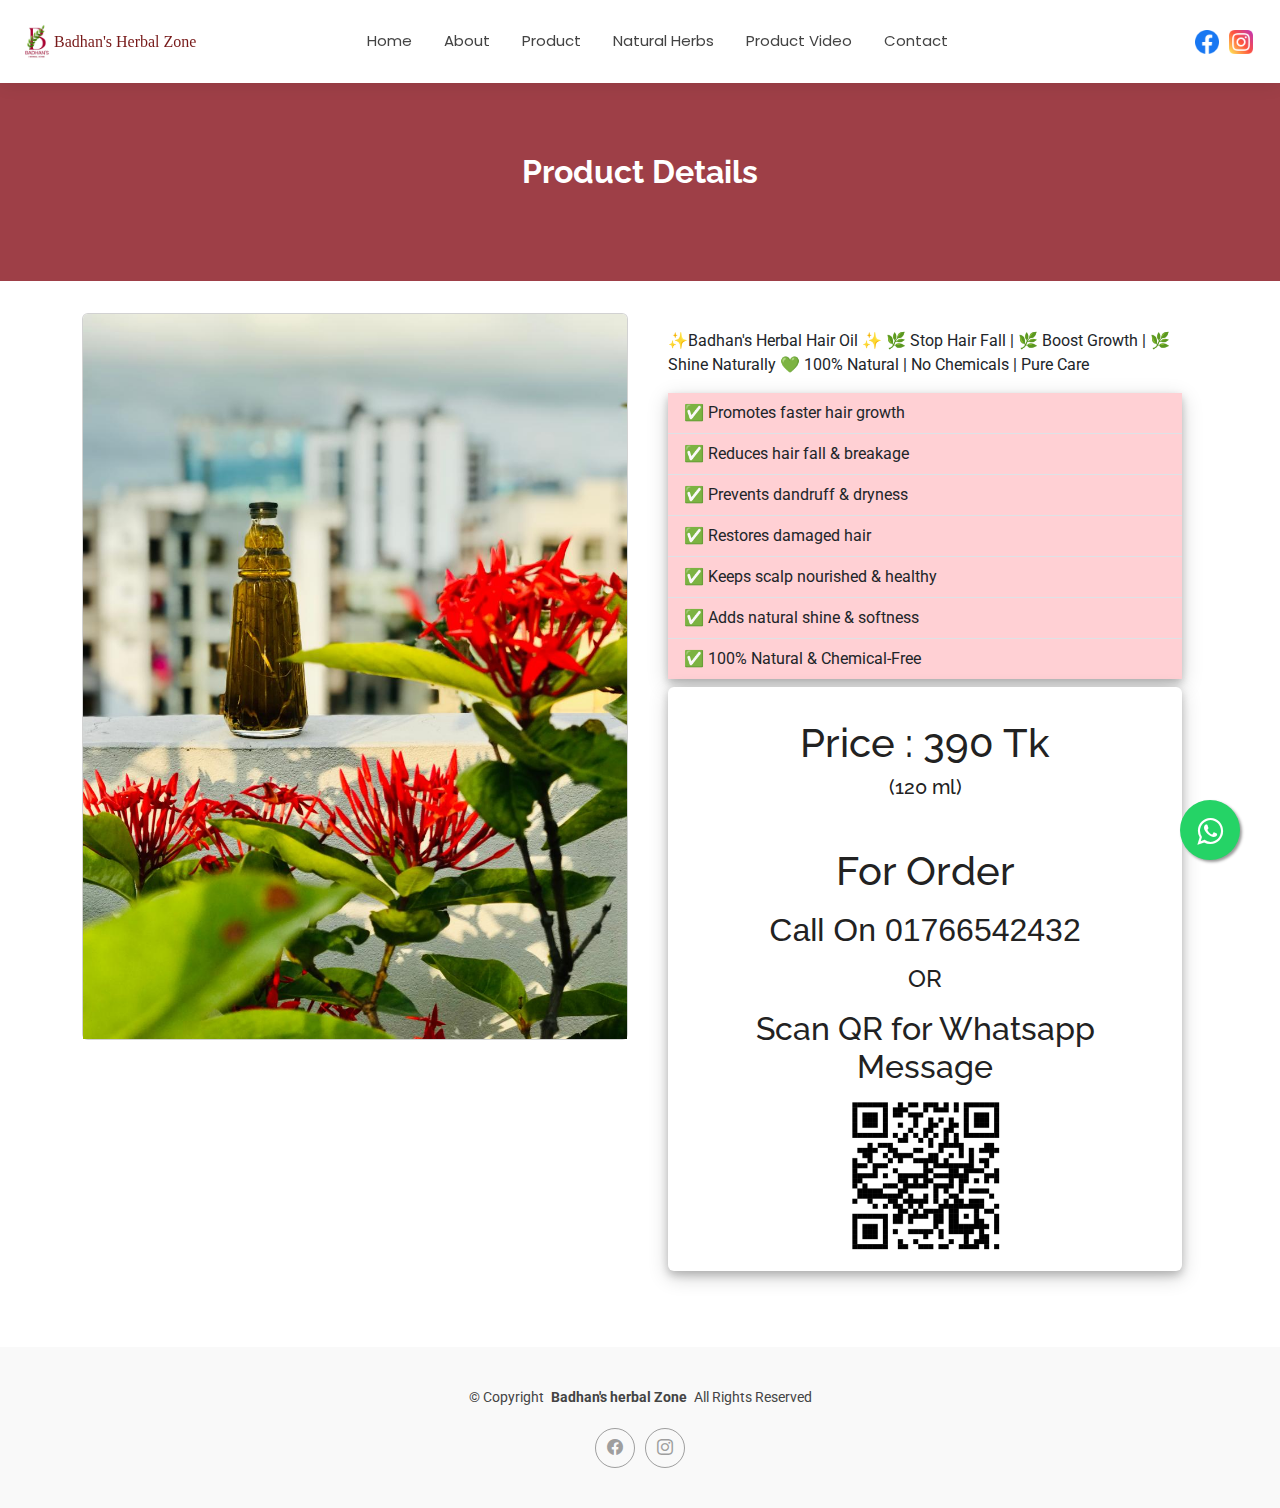
<file: product_details_Hair_Oil.html>
<!DOCTYPE html>
<html lang="en">

<head>
  <meta charset="utf-8">
  <meta content="width=device-width, initial-scale=1.0" name="viewport">
  <title>Product Details - Badhan's Herbal Zone</title>
  <meta name="description" content="">
  <meta name="keywords" content="">

  <!-- Favicons -->
  <link href="assets/img/favicon.png" rel="icon">
  <link href="assets/img/apple-touch-icon.png" rel="apple-touch-icon">

  <!-- Fonts -->
  <link href="https://fonts.googleapis.com" rel="preconnect">
  <link href="https://fonts.gstatic.com" rel="preconnect" crossorigin>
  <link
    href="https://fonts.googleapis.com/css2?family=Roboto:ital,wght@0,100;0,300;0,400;0,500;0,700;0,900;1,100;1,300;1,400;1,500;1,700;1,900&family=Poppins:ital,wght@0,100;0,200;0,300;0,400;0,500;0,600;0,700;0,800;0,900;1,100;1,200;1,300;1,400;1,500;1,600;1,700;1,800;1,900&family=Raleway:ital,wght@0,100;0,200;0,300;0,400;0,500;0,600;0,700;0,800;0,900;1,100;1,200;1,300;1,400;1,500;1,600;1,700;1,800;1,900&display=swap"
    rel="stylesheet">

  <!-- Vendor CSS Files -->
  <link href="assets/vendor/bootstrap/css/bootstrap.min.css" rel="stylesheet">
  <link href="assets/vendor/bootstrap-icons/bootstrap-icons.css" rel="stylesheet">
  <link href="assets/vendor/aos/aos.css" rel="stylesheet">
  <link href="assets/vendor/swiper/swiper-bundle.min.css" rel="stylesheet">
  <link href="assets/vendor/glightbox/css/glightbox.min.css" rel="stylesheet">

  <!-- Main CSS File -->
  <link href="assets/css/main.css" rel="stylesheet">

  <!-- =======================================================
  * Template Name: Kelly
  * Template URL: https://bootstrapmade.com/kelly-free-bootstrap-cv-resume-html-template/
  * Updated: Aug 07 2024 with Bootstrap v5.3.3
  * Author: BootstrapMade.com
  * License: https://bootstrapmade.com/license/
  ======================================================== -->
  <style>
    h6 {
      font-family: "Oswald"
    }
    .float{
	position:fixed;
	width:60px;
	height:60px;
	bottom:40px;
	right:40px;
	background-color:#25d366;
	color:#FFF;
	border-radius:50px;
	text-align:center;
  font-size:30px;
	box-shadow: 2px 2px 3px #999;
  z-index:100;
}

.my-float{
	margin-top:16px;
}
  </style>
</head>

<body class="portfolio-details-page">

  <header id="header" class="header d-flex align-items-center sticky-top">
    <div class="container-fluid position-relative d-flex align-items-center justify-content-between">

      <a href="index.html" class="logo d-flex align-items-center me-auto me-xl-0">
        <!-- Uncomment the line below if you also wish to use an image logo -->
        <img src="assets/img/blogo.jpg" alt="">
        <h6 class="sitename" style="margin-top: 0.5rem; color: rgb(119, 25, 25);">Badhan's Herbal Zone</h6>
      </a>

      <nav id="navmenu" class="navmenu">
        <ul>
          <li><a href="index.html">Home</a></li>
          <li><a href="about.html">About</a></li>
          <li><a href="Product.html">Product</a></li>
          <li><a href="Natural_Herbs.html">Natural Herbs</a></li>
          <li><a href="Product_video.html">Product Video</a></li>
          <li><a href="contact.html">Contact</a></li>
          <li><a href="#" hidden>#</a></li>
          <li><a href="#" hidden>#</a></li>
          <li><a href="#" hidden>#</a></li>

        </ul>
        <i class="mobile-nav-toggle d-xl-none bi bi-list"></i>
      </nav>

      <div class="header-social-links">
        <a href="https://www.facebook.com/share/19fAcxpdH5/" target="_blank" class="facebook"><img
            src="Image/facebook.png" style="height: 1.5rem; width: 1.5rem;"></i></a>
        <a href="https://www.instagram.com/badhans_herbal.zone?igsh=NGdqMGFtYTVrcWNv&utm_source=ig_contact_invite"
          target="_blank" class="facebook"><img src="Image/instagram.png"
            style="height: 1.5rem; width: 1.5rem;"></i></a>
      </div>

    </div>
  </header>

  <main class="main">

    <!-- Portfolio Details Section -->
    <section id="portfolio-details" class="portfolio-details section">

      <!-- Section Title -->
      <div class="section-title" data-aos="fade-up"
        style="background-color:#9e3f47; padding: 50px; text-align: center;background-color: #9e3f47;color: white; margin-top: -4rem;">
        <h2 style="color: white; margin-top: 1.5rem;">Product Details</h2>
      </div><!-- End Section Title -->

      <div class="container" data-aos="fade-up" data-aos-delay="100">

        <div class="row row-cols-1 row-cols-md-2 g-4 mt-2">
          <div class="col">
            <div class="card">
              <img src="Image/ho_1.jpg" class="card-img-top" alt="...">

            </div>
          </div>
          <div class="col">
            <div class="card" style="border: none;">
              <div class="card-body">
                <p class="card-text">✨Badhan's Herbal Hair Oil ✨
                  🌿 Stop Hair Fall | 🌿 Boost Growth | 🌿 Shine Naturally
                  💚 100% Natural | No Chemicals | Pure Care</p>
                <ul class="list-group list-group-flush" style="box-shadow: 0 4px 8px 0 rgba(0, 0, 0, 0.2), 0 6px 20px 0 rgba(0, 0, 0, 0.19);"">
                  <li class="list-group-item" style="background-color: #ffd0d4;">✅ Promotes faster hair growth</li>
                  <li class="list-group-item" style="background-color: #ffd0d4;">✅ Reduces hair fall & breakage</li>
                  <li class="list-group-item" style="background-color: #ffd0d4;">✅ Prevents dandruff & dryness</li>
                  <li class="list-group-item" style="background-color: #ffd0d4;">✅ Restores damaged hair</li>
                  <li class="list-group-item" style="background-color: #ffd0d4;">✅ Keeps scalp nourished & healthy</li>
                  <li class="list-group-item" style="background-color: #ffd0d4;">✅ Adds natural shine & softness</li>
                  <li class="list-group-item" style="background-color: #ffd0d4;">✅ 100% Natural & Chemical-Free</li>
                </ul>
                <div class="card mt-2"  style="border: none;  box-shadow: 0 4px 8px 0 rgba(0, 0, 0, 0.2), 0 6px 20px 0 rgba(0, 0, 0, 0.19);">
                  <div class="card-body">
                    <h1 class="text-center mt-3">Price : 390 Tk </h1>
                    <h5 class="text-center">(120 ml)</h5>
                    <h1 class="text-center mt-5">For Order</h1>
                    <h2 class="text-center mt-3"
                      style="font-family:'Franklin Gothic Medium', 'Arial Narrow', Arial, sans-serif;">Call On
                      01766542432
                    </h2>
                    <h4 class="text-center mt-3">OR</h4>
                    <h2 class="text-center mt-3">Scan QR for Whatsapp Message</h2>
                    <img src="Image/Qr.png" class="rounded mx-auto d-block" alt="..." style="width: 10rem;">
                  </div>
                </div>

              </div>
            </div>
          </div>
        </div>

      </div>

    </section><!-- /Portfolio Details Section -->

  </main>

  <footer id="footer" class="footer" style="background-color: rgba(236, 236, 236, 0.322);">

    <div class="container">
      <div class="copyright text-center ">
        <p>© <span>Copyright</span> <strong class="px-1 sitename">Badhan's herbal Zone</strong> <span>All Rights
            Reserved<br></span></p>
      </div>
      <div class="social-links d-flex justify-content-center">
        <a href=""><i class="bi bi-facebook"></i></a>
        <a href=""><i class="bi bi-instagram"></i></a>
      </div>
    </div>

     <link rel="stylesheet" href="https://maxcdn.bootstrapcdn.com/font-awesome/4.5.0/css/font-awesome.min.css">
    <a href="https://wa.me/+8801766542432"
      class="float" target="_blank">
      <i class="fa fa-whatsapp my-float"></i>
    </a>

  </footer>

  <!-- Scroll Top -->
  <a href="#" id="scroll-top" class="scroll-top d-flex align-items-center justify-content-center"><i
      class="bi bi-arrow-up-short"></i></a>

  <!-- Preloader -->
  <div id="preloader"></div>

  <!-- Vendor JS Files -->
  <script src="assets/vendor/bootstrap/js/bootstrap.bundle.min.js"></script>
  <script src="assets/vendor/php-email-form/validate.js"></script>
  <script src="assets/vendor/aos/aos.js"></script>
  <script src="assets/vendor/waypoints/noframework.waypoints.js"></script>
  <script src="assets/vendor/purecounter/purecounter_vanilla.js"></script>
  <script src="assets/vendor/swiper/swiper-bundle.min.js"></script>
  <script src="assets/vendor/glightbox/js/glightbox.min.js"></script>
  <script src="assets/vendor/imagesloaded/imagesloaded.pkgd.min.js"></script>
  <script src="assets/vendor/isotope-layout/isotope.pkgd.min.js"></script>

  <!-- Main JS File -->
  <script src="assets/js/main.js"></script>

</body>

</html>
</file>
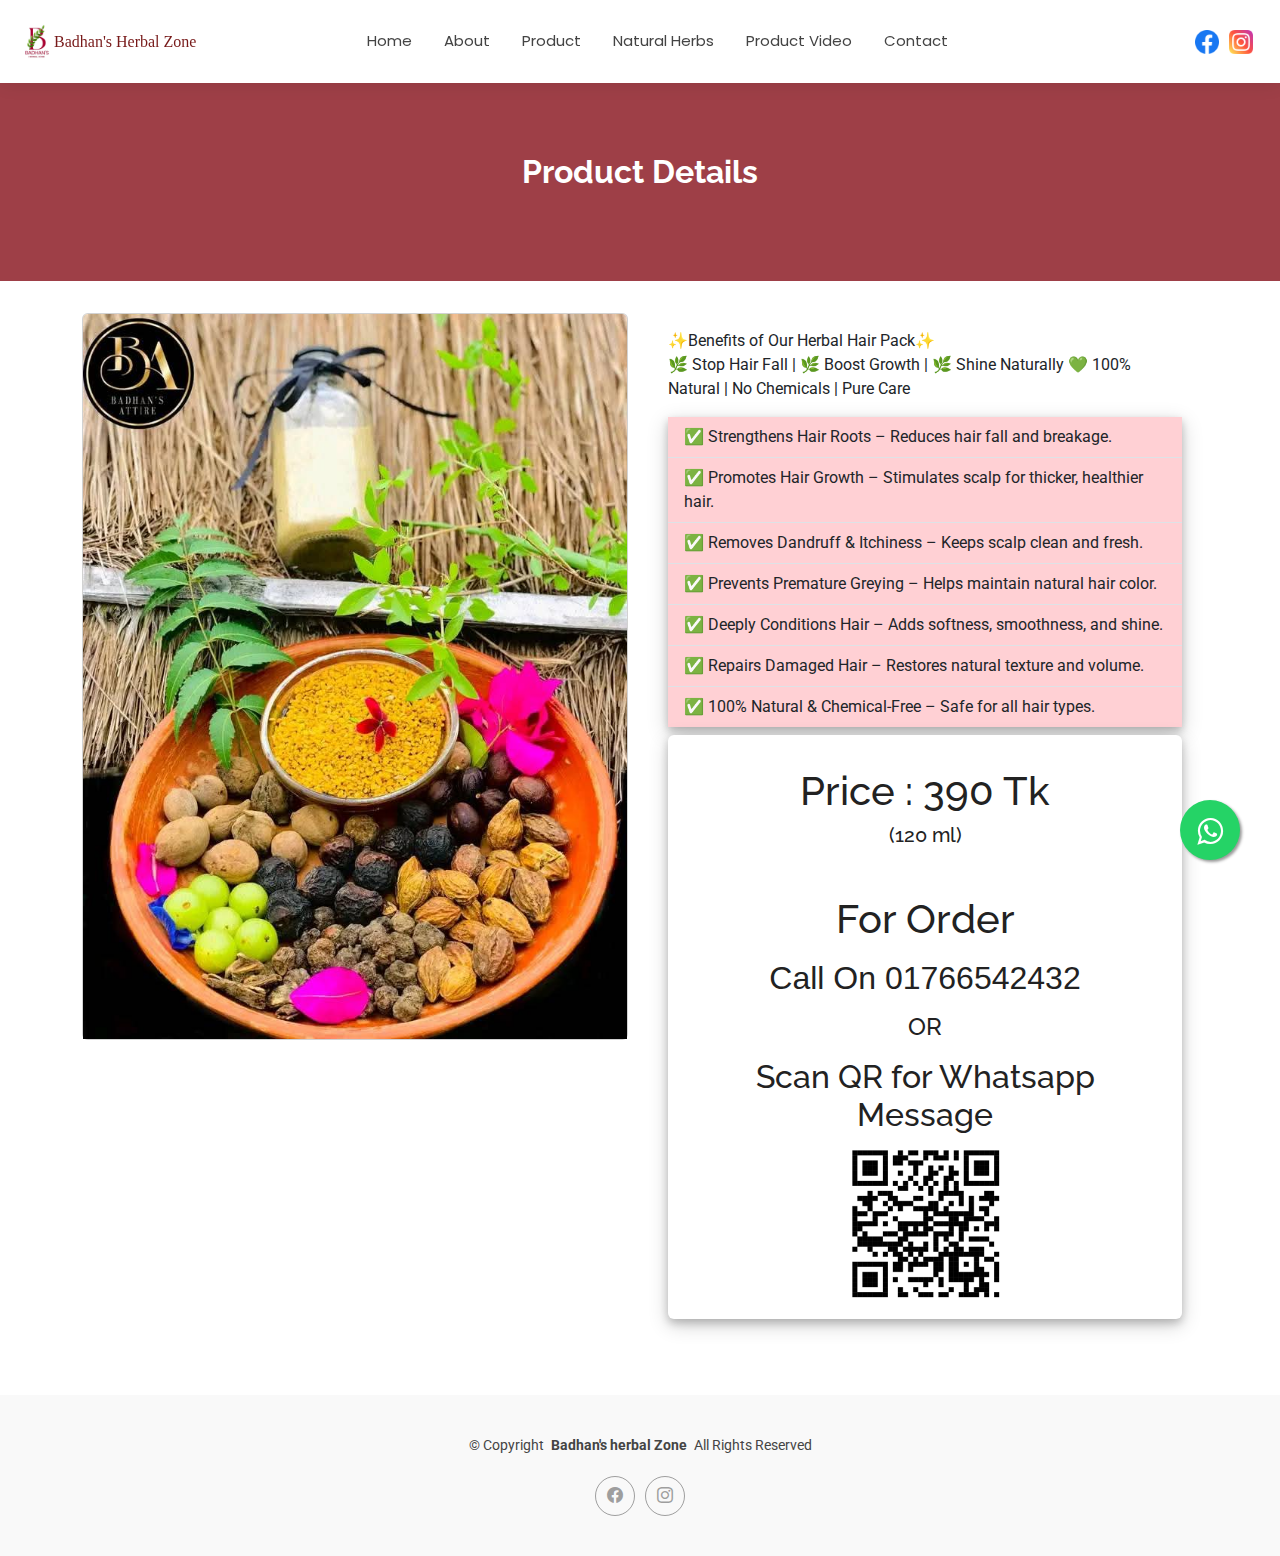
<file: product_details_Hair_pack.html>
<!DOCTYPE html>
<html lang="en">

<head>
  <meta charset="utf-8">
  <meta content="width=device-width, initial-scale=1.0" name="viewport">
  <title>Product Details - Badhan's Herbal Zone</title>
  <meta name="description" content="">
  <meta name="keywords" content="">

  <!-- Favicons -->
  <link href="assets/img/favicon.png" rel="icon">
  <link href="assets/img/apple-touch-icon.png" rel="apple-touch-icon">

  <!-- Fonts -->
  <link href="https://fonts.googleapis.com" rel="preconnect">
  <link href="https://fonts.gstatic.com" rel="preconnect" crossorigin>
  <link
    href="https://fonts.googleapis.com/css2?family=Roboto:ital,wght@0,100;0,300;0,400;0,500;0,700;0,900;1,100;1,300;1,400;1,500;1,700;1,900&family=Poppins:ital,wght@0,100;0,200;0,300;0,400;0,500;0,600;0,700;0,800;0,900;1,100;1,200;1,300;1,400;1,500;1,600;1,700;1,800;1,900&family=Raleway:ital,wght@0,100;0,200;0,300;0,400;0,500;0,600;0,700;0,800;0,900;1,100;1,200;1,300;1,400;1,500;1,600;1,700;1,800;1,900&display=swap"
    rel="stylesheet">

  <!-- Vendor CSS Files -->
  <link href="assets/vendor/bootstrap/css/bootstrap.min.css" rel="stylesheet">
  <link href="assets/vendor/bootstrap-icons/bootstrap-icons.css" rel="stylesheet">
  <link href="assets/vendor/aos/aos.css" rel="stylesheet">
  <link href="assets/vendor/swiper/swiper-bundle.min.css" rel="stylesheet">
  <link href="assets/vendor/glightbox/css/glightbox.min.css" rel="stylesheet">

  <!-- Main CSS File -->
  <link href="assets/css/main.css" rel="stylesheet">

  <!-- =======================================================
  * Template Name: Kelly
  * Template URL: https://bootstrapmade.com/kelly-free-bootstrap-cv-resume-html-template/
  * Updated: Aug 07 2024 with Bootstrap v5.3.3
  * Author: BootstrapMade.com
  * License: https://bootstrapmade.com/license/
  ======================================================== -->
  <style>
    h6 {
      font-family: "Oswald"
    }
    .float{
	position:fixed;
	width:60px;
	height:60px;
	bottom:40px;
	right:40px;
	background-color:#25d366;
	color:#FFF;
	border-radius:50px;
	text-align:center;
  font-size:30px;
	box-shadow: 2px 2px 3px #999;
  z-index:100;
}

.my-float{
	margin-top:16px;
}
  </style>
</head>

<body class="portfolio-details-page">

  <header id="header" class="header d-flex align-items-center sticky-top">
    <div class="container-fluid position-relative d-flex align-items-center justify-content-between">

      <a href="index.html" class="logo d-flex align-items-center me-auto me-xl-0">
        <!-- Uncomment the line below if you also wish to use an image logo -->
        <img src="assets/img/blogo.jpg" alt="">
        <h6 class="sitename" style="margin-top: 0.5rem; color: rgb(119, 25, 25);">Badhan's Herbal Zone</h6>
      </a>

      <nav id="navmenu" class="navmenu">
        <ul>
          <li><a href="index.html">Home</a></li>
          <li><a href="about.html">About</a></li>
          <li><a href="Product.html">Product</a></li>
          <li><a href="Natural_Herbs.html">Natural Herbs</a></li>
          <li><a href="Product_video.html">Product Video</a></li>
          <li><a href="contact.html">Contact</a></li>
          <li><a href="#" hidden>#</a></li>
          <li><a href="#" hidden>#</a></li>
          <li><a href="#" hidden>#</a></li>

        </ul>
        <i class="mobile-nav-toggle d-xl-none bi bi-list"></i>
      </nav>

      <div class="header-social-links">
        <a href="https://www.facebook.com/share/19fAcxpdH5/" target="_blank" class="facebook"><img
            src="Image/facebook.png" style="height: 1.5rem; width: 1.5rem;"></i></a>
        <a href="https://www.instagram.com/badhans_herbal.zone?igsh=NGdqMGFtYTVrcWNv&utm_source=ig_contact_invite"
          target="_blank" class="facebook"><img src="Image/instagram.png"
            style="height: 1.5rem; width: 1.5rem;"></i></a>
      </div>

    </div>
  </header>

  <main class="main">

    <!-- Portfolio Details Section -->
    <section id="portfolio-details" class="portfolio-details section">

      <!-- Section Title -->
      <div class="section-title" data-aos="fade-up"
        style="background-color:#9e3f47; padding: 50px; text-align: center;background-color: #9e3f47;color: white; margin-top: -4rem;">
        <h2 style="color: white; margin-top: 1.5rem;">Product Details</h2>
      </div><!-- End Section Title -->

      <div class="container" data-aos="fade-up" data-aos-delay="100">

        <div class="row row-cols-1 row-cols-md-2 g-4 mt-2">
          <div class="col">
            <div class="card">
              <img src="Image/hp_1.jpg" class="card-img-top" alt="...">

            </div>
          </div>
          <div class="col">
            <div class="card" style="border: none;">
              <div class="card-body">
                <p class="card-text">✨Benefits of Our Herbal Hair Pack✨<br>
                  🌿 Stop Hair Fall | 🌿 Boost Growth | 🌿 Shine Naturally
                  💚 100% Natural | No Chemicals | Pure Care</p>
                <ul class="list-group list-group-flush" style="box-shadow: 0 4px 8px 0 rgba(0, 0, 0, 0.2), 0 6px 20px 0 rgba(0, 0, 0, 0.19);"">
                  <li class="list-group-item" style="background-color: #ffd0d4;">✅ Strengthens Hair Roots – Reduces hair fall and breakage.</li>
                  <li class="list-group-item" style="background-color: #ffd0d4;">✅ Promotes Hair Growth – Stimulates scalp for thicker, healthier hair.</li>
                  <li class="list-group-item" style="background-color: #ffd0d4;">✅ Removes Dandruff & Itchiness – Keeps scalp clean and fresh.</li>
                  <li class="list-group-item" style="background-color: #ffd0d4;">✅ Prevents Premature Greying – Helps maintain natural hair color.</li>
                  <li class="list-group-item" style="background-color: #ffd0d4;">✅ Deeply Conditions Hair – Adds softness, smoothness, and shine.</li>
                  <li class="list-group-item" style="background-color: #ffd0d4;">✅ Repairs Damaged Hair – Restores natural texture and volume.</li>
                  <li class="list-group-item" style="background-color: #ffd0d4;">✅ 100% Natural & Chemical-Free – Safe for all hair types.</li>
                </ul>
                <div class="card mt-2"  style="border: none;  box-shadow: 0 4px 8px 0 rgba(0, 0, 0, 0.2), 0 6px 20px 0 rgba(0, 0, 0, 0.19);">
                  <div class="card-body">
                    <h1 class="text-center mt-3">Price : 390 Tk </h1>
                    <h5 class="text-center">(120 ml)</h5>
                    <h1 class="text-center mt-5">For Order</h1>
                    <h2 class="text-center mt-3"
                      style="font-family:'Franklin Gothic Medium', 'Arial Narrow', Arial, sans-serif;">Call On
                      01766542432
                    </h2>
                    <h4 class="text-center mt-3">OR</h4>
                    <h2 class="text-center mt-3">Scan QR for Whatsapp Message</h2>
                    <img src="Image/Qr.png" class="rounded mx-auto d-block" alt="..." style="width: 10rem;">
                  </div>
                </div>

              </div>
            </div>
          </div>
        </div>

      </div>

    </section><!-- /Portfolio Details Section -->

  </main>
   <link rel="stylesheet" href="https://maxcdn.bootstrapcdn.com/font-awesome/4.5.0/css/font-awesome.min.css">
    <a href="https://wa.me/+8801766542432"
      class="float" target="_blank">
      <i class="fa fa-whatsapp my-float"></i>
    </a>

  <footer id="footer" class="footer" style="background-color: rgba(236, 236, 236, 0.322);">

    <div class="container">
      <div class="copyright text-center ">
        <p>© <span>Copyright</span> <strong class="px-1 sitename">Badhan's herbal Zone</strong> <span>All Rights
            Reserved<br></span></p>
      </div>
      <div class="social-links d-flex justify-content-center">
        <a href=""><i class="bi bi-facebook"></i></a>
        <a href=""><i class="bi bi-instagram"></i></a>
      </div>
    </div>

  </footer>

  <!-- Scroll Top -->
  <a href="#" id="scroll-top" class="scroll-top d-flex align-items-center justify-content-center"><i
      class="bi bi-arrow-up-short"></i></a>

  <!-- Preloader -->
  <div id="preloader"></div>

  <!-- Vendor JS Files -->
  <script src="assets/vendor/bootstrap/js/bootstrap.bundle.min.js"></script>
  <script src="assets/vendor/php-email-form/validate.js"></script>
  <script src="assets/vendor/aos/aos.js"></script>
  <script src="assets/vendor/waypoints/noframework.waypoints.js"></script>
  <script src="assets/vendor/purecounter/purecounter_vanilla.js"></script>
  <script src="assets/vendor/swiper/swiper-bundle.min.js"></script>
  <script src="assets/vendor/glightbox/js/glightbox.min.js"></script>
  <script src="assets/vendor/imagesloaded/imagesloaded.pkgd.min.js"></script>
  <script src="assets/vendor/isotope-layout/isotope.pkgd.min.js"></script>

  <!-- Main JS File -->
  <script src="assets/js/main.js"></script>

</body>

</html>
</file>
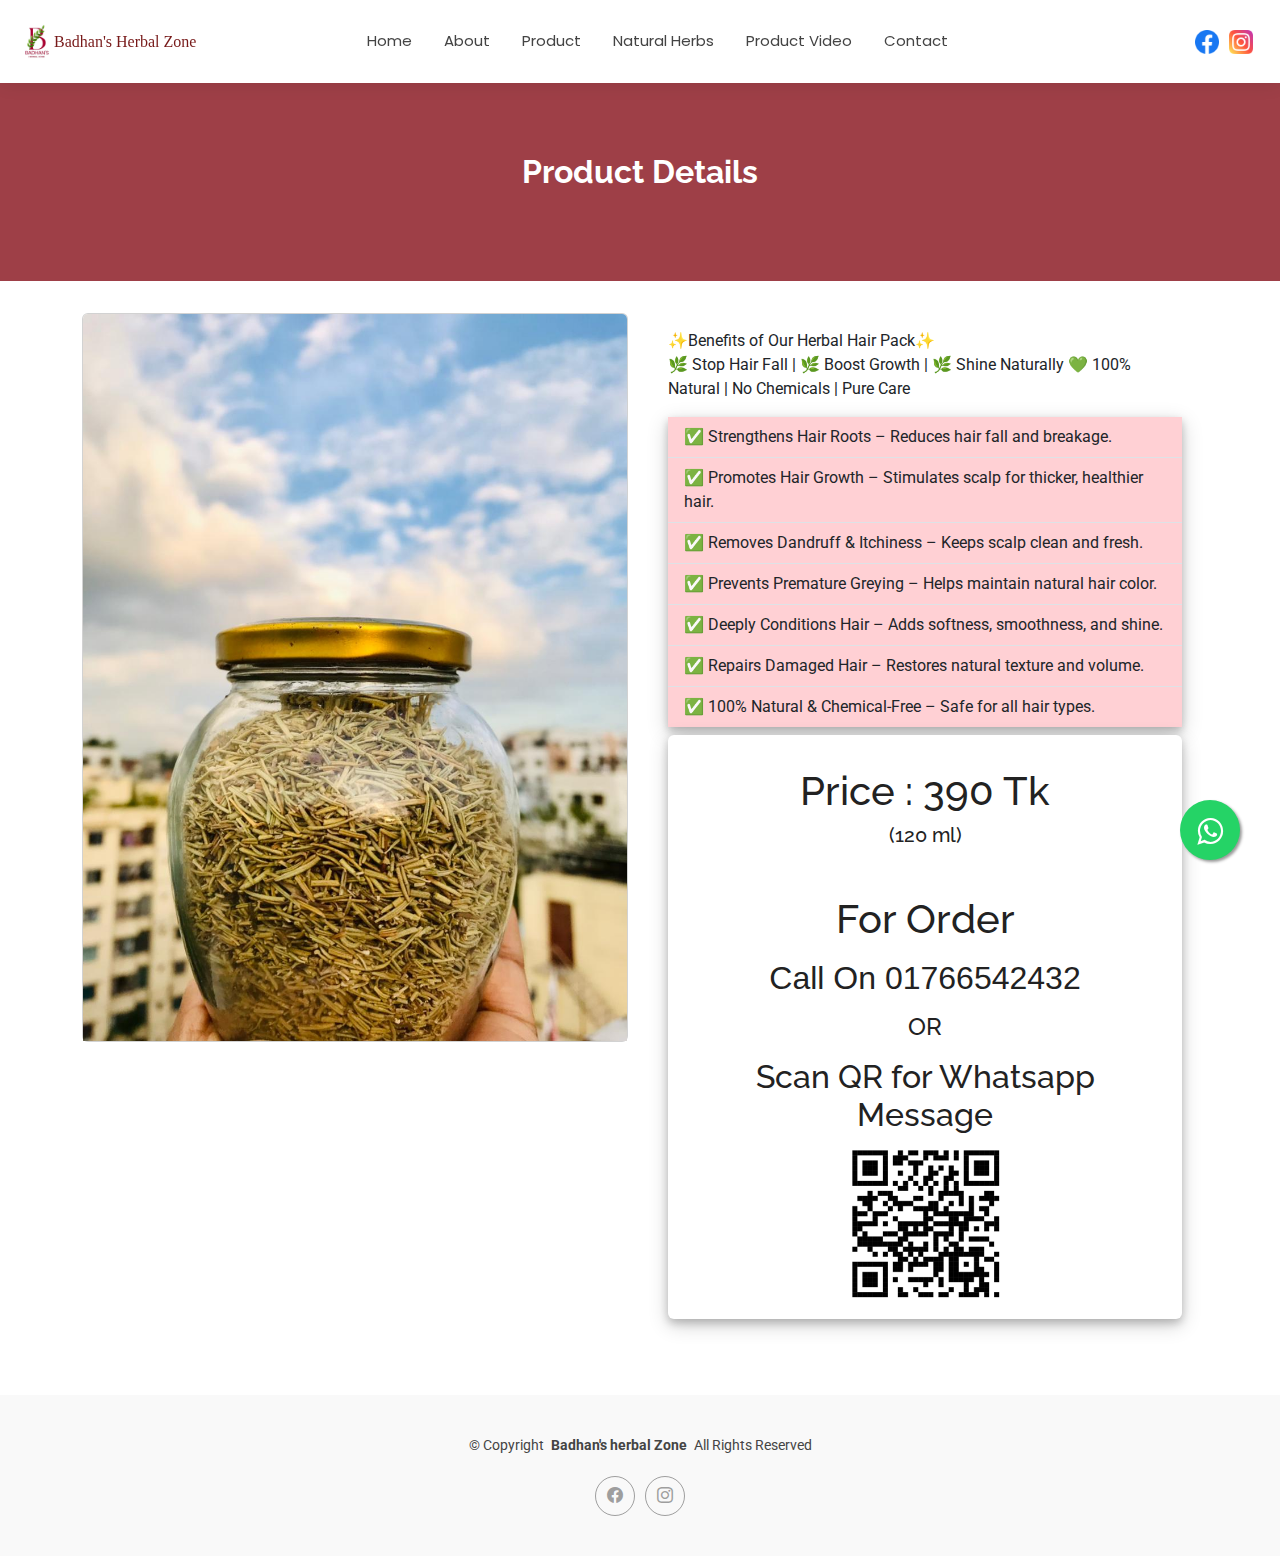
<file: product_details_N_hurbs.html>
<!DOCTYPE html>
<html lang="en">

<head>
  <meta charset="utf-8">
  <meta content="width=device-width, initial-scale=1.0" name="viewport">
  <title>Product Details - Badhan's Herbal Zone</title>
  <meta name="description" content="">
  <meta name="keywords" content="">

  <!-- Favicons -->
  <link href="assets/img/favicon.png" rel="icon">
  <link href="assets/img/apple-touch-icon.png" rel="apple-touch-icon">

  <!-- Fonts -->
  <link href="https://fonts.googleapis.com" rel="preconnect">
  <link href="https://fonts.gstatic.com" rel="preconnect" crossorigin>
  <link
    href="https://fonts.googleapis.com/css2?family=Roboto:ital,wght@0,100;0,300;0,400;0,500;0,700;0,900;1,100;1,300;1,400;1,500;1,700;1,900&family=Poppins:ital,wght@0,100;0,200;0,300;0,400;0,500;0,600;0,700;0,800;0,900;1,100;1,200;1,300;1,400;1,500;1,600;1,700;1,800;1,900&family=Raleway:ital,wght@0,100;0,200;0,300;0,400;0,500;0,600;0,700;0,800;0,900;1,100;1,200;1,300;1,400;1,500;1,600;1,700;1,800;1,900&display=swap"
    rel="stylesheet">

  <!-- Vendor CSS Files -->
  <link href="assets/vendor/bootstrap/css/bootstrap.min.css" rel="stylesheet">
  <link href="assets/vendor/bootstrap-icons/bootstrap-icons.css" rel="stylesheet">
  <link href="assets/vendor/aos/aos.css" rel="stylesheet">
  <link href="assets/vendor/swiper/swiper-bundle.min.css" rel="stylesheet">
  <link href="assets/vendor/glightbox/css/glightbox.min.css" rel="stylesheet">

  <!-- Main CSS File -->
  <link href="assets/css/main.css" rel="stylesheet">

  <!-- =======================================================
  * Template Name: Kelly
  * Template URL: https://bootstrapmade.com/kelly-free-bootstrap-cv-resume-html-template/
  * Updated: Aug 07 2024 with Bootstrap v5.3.3
  * Author: BootstrapMade.com
  * License: https://bootstrapmade.com/license/
  ======================================================== -->
  <style>
    h6 {
      font-family: "Oswald"
    }
    .float{
	position:fixed;
	width:60px;
	height:60px;
	bottom:40px;
	right:40px;
	background-color:#25d366;
	color:#FFF;
	border-radius:50px;
	text-align:center;
  font-size:30px;
	box-shadow: 2px 2px 3px #999;
  z-index:100;
}

.my-float{
	margin-top:16px;
}
  </style>
</head>

<body class="portfolio-details-page">

  <header id="header" class="header d-flex align-items-center sticky-top">
    <div class="container-fluid position-relative d-flex align-items-center justify-content-between">

      <a href="index.html" class="logo d-flex align-items-center me-auto me-xl-0">
        <!-- Uncomment the line below if you also wish to use an image logo -->
        <img src="assets/img/blogo.jpg" alt="">
        <h6 class="sitename" style="margin-top: 0.5rem; color: rgb(119, 25, 25);">Badhan's Herbal Zone</h6>
      </a>

      <nav id="navmenu" class="navmenu">
        <ul>
          <li><a href="index.html">Home</a></li>
          <li><a href="about.html">About</a></li>
          <li><a href="Product.html">Product</a></li>
          <li><a href="Natural_Herbs.html">Natural Herbs</a></li>
          <li><a href="Product_video.html">Product Video</a></li>
          <li><a href="contact.html">Contact</a></li>
          <li><a href="#" hidden>#</a></li>
          <li><a href="#" hidden>#</a></li>
          <li><a href="#" hidden>#</a></li>

        </ul>
        <i class="mobile-nav-toggle d-xl-none bi bi-list"></i>
      </nav>

      <div class="header-social-links">
        <a href="https://www.facebook.com/share/19fAcxpdH5/" target="_blank" class="facebook"><img
            src="Image/facebook.png" style="height: 1.5rem; width: 1.5rem;"></i></a>
        <a href="https://www.instagram.com/badhans_herbal.zone?igsh=NGdqMGFtYTVrcWNv&utm_source=ig_contact_invite"
          target="_blank" class="facebook"><img src="Image/instagram.png"
            style="height: 1.5rem; width: 1.5rem;"></i></a>
      </div>

    </div>
  </header>

  <main class="main">

    <!-- Portfolio Details Section -->
    <section id="portfolio-details" class="portfolio-details section">

      <!-- Section Title -->
      <div class="section-title" data-aos="fade-up"
        style="background-color:#9e3f47; padding: 50px; text-align: center;background-color: #9e3f47;color: white; margin-top: -4rem;">
        <h2 style="color: white; margin-top: 1.5rem;">Product Details</h2>
      </div><!-- End Section Title -->

      <div class="container" data-aos="fade-up" data-aos-delay="100">

        <div class="row row-cols-1 row-cols-md-2 g-4 mt-2">
          <div class="col">
            <div class="card">
              <img src="Image/hrb_1.jpg" class="card-img-top" alt="...">

            </div>
          </div>
          <div class="col">
            <div class="card" style="border: none;">
              <div class="card-body">
                <p class="card-text">✨Benefits of Our Herbal Hair Pack✨<br>
                  🌿 Stop Hair Fall | 🌿 Boost Growth | 🌿 Shine Naturally
                  💚 100% Natural | No Chemicals | Pure Care</p>
                <ul class="list-group list-group-flush" style="box-shadow: 0 4px 8px 0 rgba(0, 0, 0, 0.2), 0 6px 20px 0 rgba(0, 0, 0, 0.19);"">
                  <li class="list-group-item" style="background-color: #ffd0d4;">✅ Strengthens Hair Roots – Reduces hair fall and breakage.</li>
                  <li class="list-group-item" style="background-color: #ffd0d4;">✅ Promotes Hair Growth – Stimulates scalp for thicker, healthier hair.</li>
                  <li class="list-group-item" style="background-color: #ffd0d4;">✅ Removes Dandruff & Itchiness – Keeps scalp clean and fresh.</li>
                  <li class="list-group-item" style="background-color: #ffd0d4;">✅ Prevents Premature Greying – Helps maintain natural hair color.</li>
                  <li class="list-group-item" style="background-color: #ffd0d4;">✅ Deeply Conditions Hair – Adds softness, smoothness, and shine.</li>
                  <li class="list-group-item" style="background-color: #ffd0d4;">✅ Repairs Damaged Hair – Restores natural texture and volume.</li>
                  <li class="list-group-item" style="background-color: #ffd0d4;">✅ 100% Natural & Chemical-Free – Safe for all hair types.</li>
                </ul>
                <div class="card mt-2"  style="border: none;  box-shadow: 0 4px 8px 0 rgba(0, 0, 0, 0.2), 0 6px 20px 0 rgba(0, 0, 0, 0.19);">
                  <div class="card-body">
                    <h1 class="text-center mt-3">Price : 390 Tk </h1>
                    <h5 class="text-center">(120 ml)</h5>
                    <h1 class="text-center mt-5">For Order</h1>
                    <h2 class="text-center mt-3"
                      style="font-family:'Franklin Gothic Medium', 'Arial Narrow', Arial, sans-serif;">Call On
                      01766542432
                    </h2>
                    <h4 class="text-center mt-3">OR</h4>
                    <h2 class="text-center mt-3">Scan QR for Whatsapp Message</h2>
                    <img src="Image/Qr.png" class="rounded mx-auto d-block" alt="..." style="width: 10rem;">
                  </div>
                </div>

              </div>
            </div>
          </div>
        </div>

      </div>

    </section><!-- /Portfolio Details Section -->

  </main>
   <link rel="stylesheet" href="https://maxcdn.bootstrapcdn.com/font-awesome/4.5.0/css/font-awesome.min.css">
    <a href="https://wa.me/+8801766542432"
      class="float" target="_blank">
      <i class="fa fa-whatsapp my-float"></i>
    </a>


  <footer id="footer" class="footer" style="background-color: rgba(236, 236, 236, 0.322);">

    <div class="container">
      <div class="copyright text-center ">
        <p>© <span>Copyright</span> <strong class="px-1 sitename">Badhan's herbal Zone</strong> <span>All Rights
            Reserved<br></span></p>
      </div>
      <div class="social-links d-flex justify-content-center">
        <a href=""><i class="bi bi-facebook"></i></a>
        <a href=""><i class="bi bi-instagram"></i></a>
      </div>
    </div>

  </footer>

  <!-- Scroll Top -->
  <a href="#" id="scroll-top" class="scroll-top d-flex align-items-center justify-content-center"><i
      class="bi bi-arrow-up-short"></i></a>

  <!-- Preloader -->
  <div id="preloader"></div>

  <!-- Vendor JS Files -->
  <script src="assets/vendor/bootstrap/js/bootstrap.bundle.min.js"></script>
  <script src="assets/vendor/php-email-form/validate.js"></script>
  <script src="assets/vendor/aos/aos.js"></script>
  <script src="assets/vendor/waypoints/noframework.waypoints.js"></script>
  <script src="assets/vendor/purecounter/purecounter_vanilla.js"></script>
  <script src="assets/vendor/swiper/swiper-bundle.min.js"></script>
  <script src="assets/vendor/glightbox/js/glightbox.min.js"></script>
  <script src="assets/vendor/imagesloaded/imagesloaded.pkgd.min.js"></script>
  <script src="assets/vendor/isotope-layout/isotope.pkgd.min.js"></script>

  <!-- Main JS File -->
  <script src="assets/js/main.js"></script>

</body>

</html>
</file>
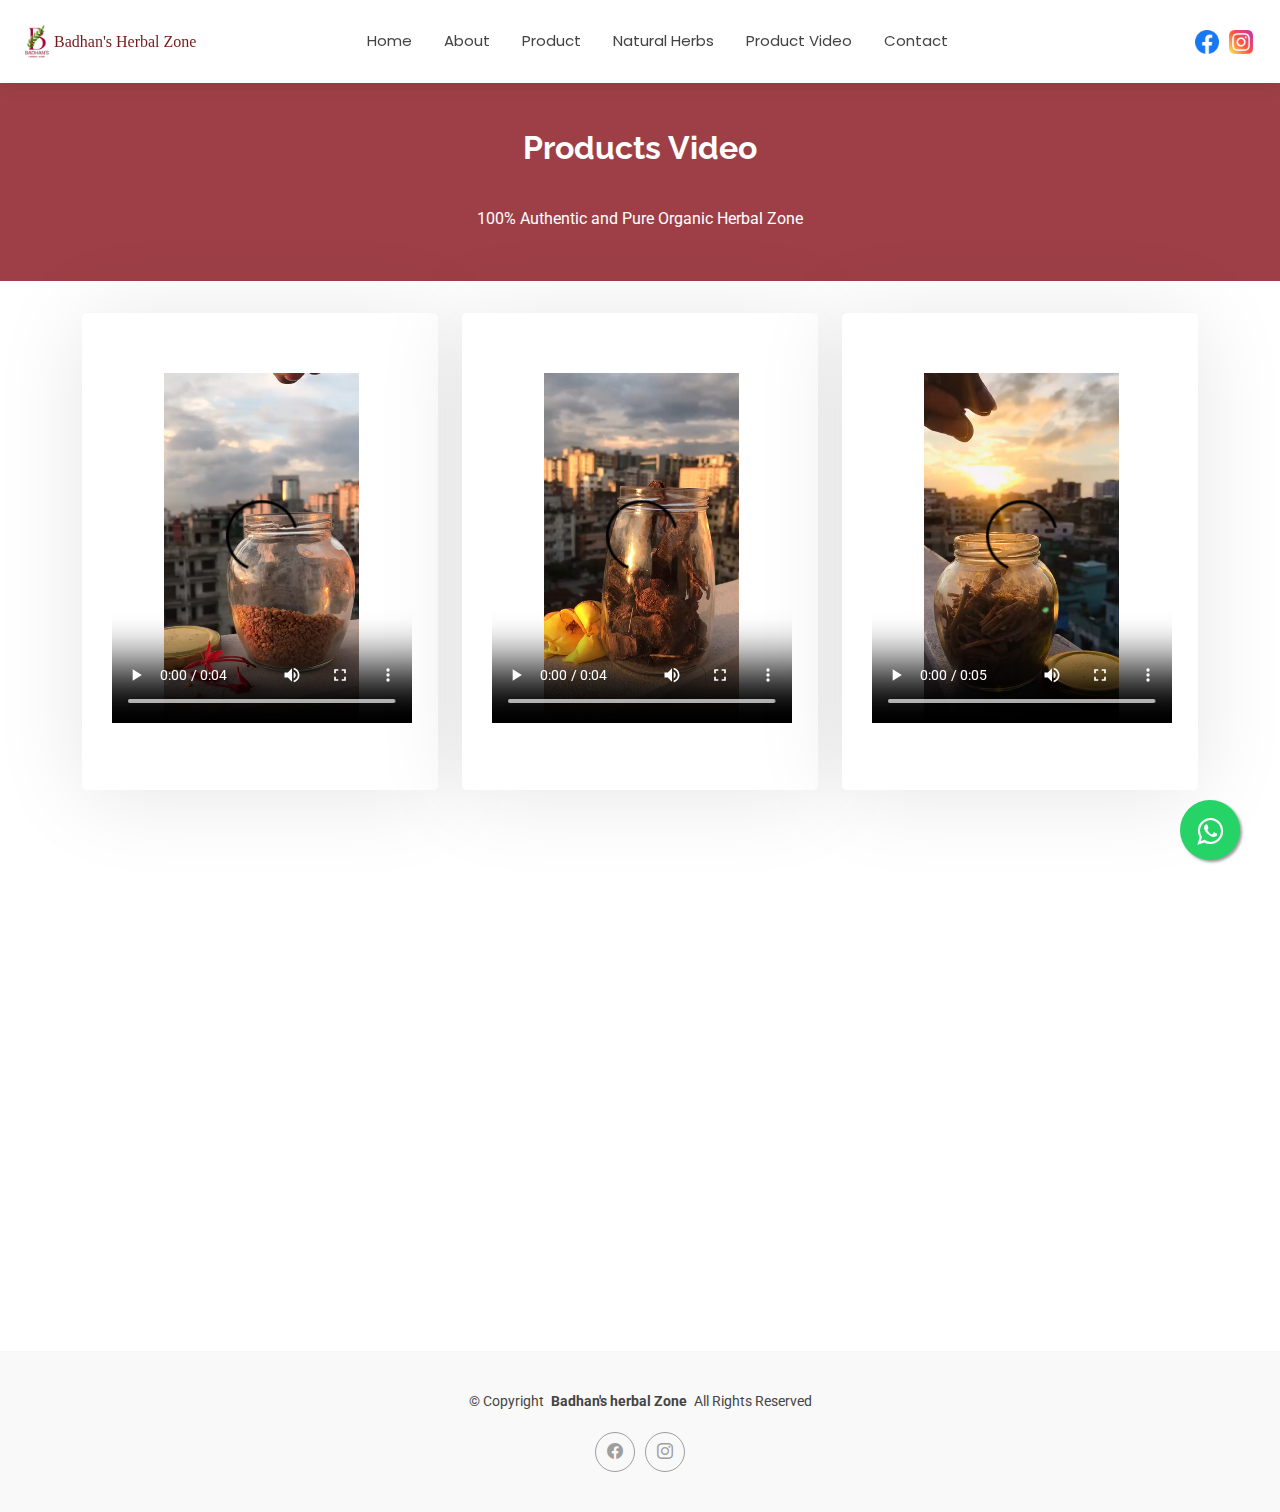
<file: Product_video.html>
<!DOCTYPE html>
<html lang="en">

<head>
  <meta charset="utf-8">
  <meta content="width=device-width, initial-scale=1.0" name="viewport">
  <title>Product Video - Badhan's Herbal Zone</title>
  <meta name="description" content="">
  <meta name="keywords" content="">

  <!-- Favicons -->
  <link href="assets/img/favicon.png" rel="icon">
  <link href="assets/img/apple-touch-icon.png" rel="apple-touch-icon">

  <!-- Fonts -->
  <link href="https://fonts.googleapis.com" rel="preconnect">
  <link href="https://fonts.gstatic.com" rel="preconnect" crossorigin>
  <link href="https://fonts.googleapis.com/css2?family=Roboto:ital,wght@0,100;0,300;0,400;0,500;0,700;0,900;1,100;1,300;1,400;1,500;1,700;1,900&family=Poppins:ital,wght@0,100;0,200;0,300;0,400;0,500;0,600;0,700;0,800;0,900;1,100;1,200;1,300;1,400;1,500;1,600;1,700;1,800;1,900&family=Raleway:ital,wght@0,100;0,200;0,300;0,400;0,500;0,600;0,700;0,800;0,900;1,100;1,200;1,300;1,400;1,500;1,600;1,700;1,800;1,900&display=swap" rel="stylesheet">

  <!-- Vendor CSS Files -->
  <link href="assets/vendor/bootstrap/css/bootstrap.min.css" rel="stylesheet">
  <link href="assets/vendor/bootstrap-icons/bootstrap-icons.css" rel="stylesheet">
  <link href="assets/vendor/aos/aos.css" rel="stylesheet">
  <link href="assets/vendor/swiper/swiper-bundle.min.css" rel="stylesheet">
  <link href="assets/vendor/glightbox/css/glightbox.min.css" rel="stylesheet">

  <!-- Main CSS File -->
  <link href="assets/css/main.css" rel="stylesheet">

  <!-- =======================================================
  * Template Name: Kelly
  * Template URL: https://bootstrapmade.com/kelly-free-bootstrap-cv-resume-html-template/
  * Updated: Aug 07 2024 with Bootstrap v5.3.3
  * Author: BootstrapMade.com
  * License: https://bootstrapmade.com/license/
  ======================================================== -->
   <style>
    h6 {
      font-family: "Oswald"
    }
    .float{
	position:fixed;
	width:60px;
	height:60px;
	bottom:40px;
	right:40px;
	background-color:#25d366;
	color:#FFF;
	border-radius:50px;
	text-align:center;
  font-size:30px;
	box-shadow: 2px 2px 3px #999;
  z-index:100;
}

.my-float{
	margin-top:16px;
}
  </style>
</head>

<body class="services-page">

  <header id="header" class="header d-flex align-items-center sticky-top">
    <div class="container-fluid position-relative d-flex align-items-center justify-content-between">

      <a href="index.html" class="logo d-flex align-items-center me-auto me-xl-0">
        <!-- Uncomment the line below if you also wish to use an image logo -->
        <img src="assets/img/blogo.jpg" alt="">
        <h6 class="sitename" style="margin-top: 0.5rem; color: rgb(119, 25, 25);">Badhan's Herbal Zone</h6>
      </a>

    <nav id="navmenu" class="navmenu">
        <ul>
          <li><a href="index.html">Home</a></li>
          <li><a href="about.html">About</a></li>
          <li><a href="Product.html">Product</a></li>
          <li><a href="Natural_Herbs.html">Natural Herbs</a></li>
          <li><a href="Product_video.html">Product Video</a></li>
          <li><a href="contact.html">Contact</a></li>
          <li><a href="#" hidden>#</a></li>
          <li><a href="#" hidden>#</a></li>
          <li><a href="#" hidden>#</a></li>

        </ul>
        <i class="mobile-nav-toggle d-xl-none bi bi-list"></i>
      </nav>

      <div class="header-social-links">
        <a href="https://www.facebook.com/share/19fAcxpdH5/" target="_blank" class="facebook"><img src="Image/facebook.png" style="height: 1.5rem; width: 1.5rem;"></i></a>
        <a href="https://www.instagram.com/badhans_herbal.zone?igsh=NGdqMGFtYTVrcWNv&utm_source=ig_contact_invite" target="_blank" class="facebook"><img src="Image/instagram.png" style="height: 1.5rem; width: 1.5rem;"></i></a>
      </div>

    </div>
  </header>

  <main class="main">

    <!-- Services Section -->
    <section id="services" class="services section">

      <!-- Section Title -->
       <div class="section-title" data-aos="fade-up" style="background-color:#9e3f47; padding: 50px; text-align: center;background-color: #9e3f47;color: white; margin-top: -4rem;">
        <h2 style="color: white;">Products Video</h2>
        <p>100% Authentic and Pure Organic Herbal Zone </p>
      </div><!-- End Section Title -->


      <div class="container" style="margin-top: 2rem;">

        <div class="row gy-4">

          <div class="col-lg-4 col-md-6" data-aos="fade-up" data-aos-delay="100">
            <div class="service-item item-cyan position-relative">
              <video width="300" height="350" controls>
                <source src="assets/video/WhatsApp Video 2025-08-14 at 10.14.12 PM.mp4" type="video/mp4">
              </video>
            </div>
          </div><!-- End Service Item -->

          <div class="col-lg-4 col-md-6" data-aos="fade-up" data-aos-delay="200">
            <div class="service-item item-cyan position-relative">
              <video width="300" height="350" controls>
                <source src="assets/video/v2.mp4" type="video/mp4">
              </video>
            </div>
          </div><!-- End Service Item -->

          <div class="col-lg-4 col-md-6" data-aos="fade-up" data-aos-delay="300">
            <div class="service-item item-cyan position-relative">
              <video width="300" height="350" controls>
                <source src="assets/video/v3.mp4" type="video/mp4">
              </video>
            </div>
          </div><!-- End Service Item -->

          <div class="col-lg-4 col-md-6" data-aos="fade-up" data-aos-delay="400">
            <div class="service-item item-cyan position-relative">
              <video width="300" height="350" controls>
                <source src="assets/video/v4.mp4" type="video/mp4">
              </video>
            </div>
          </div><!-- End Service Item -->

          <div class="col-lg-4 col-md-6" data-aos="fade-up" data-aos-delay="500">
            <div class="service-item item-cyan position-relative">
            <video width="300" height="350" controls>
              <source src="assets/video/v5.mp4" type="video/mp4">
            </video>
          </div>
          </div><!-- End Service Item -->

          <div class="col-lg-4 col-md-6" data-aos="fade-up" data-aos-delay="600">
            <div class="service-item item-cyan position-relative">
            <video width="300" height="350" controls>
              <source src="assets/video/v6.mp4" type="video/mp4">
            </video>
          </div>
          </div><!-- End Service Item -->

        </div>

      </div>

    </section><!-- /Services Section -->

  </main>

   <link rel="stylesheet" href="https://maxcdn.bootstrapcdn.com/font-awesome/4.5.0/css/font-awesome.min.css">
    <a href="https://wa.me/+8801766542432"
      class="float" target="_blank">
      <i class="fa fa-whatsapp my-float"></i>
    </a>

  <footer id="footer" class="footer" style="background-color: rgba(236, 236, 236, 0.322);">

    <div class="container">
      <div class="copyright text-center ">
        <p>© <span>Copyright</span> <strong class="px-1 sitename">Badhan's herbal Zone</strong> <span>All Rights Reserved<br></span></p>
      </div>
      <div class="social-links d-flex justify-content-center">
        <a href=""><i class="bi bi-facebook"></i></a>
        <a href=""><i class="bi bi-instagram"></i></a>
      </div>
    </div>

  </footer>

  <!-- Scroll Top -->
  <a href="#" id="scroll-top" class="scroll-top d-flex align-items-center justify-content-center"><i class="bi bi-arrow-up-short"></i></a>

  <!-- Preloader -->
  <div id="preloader"></div>

  <!-- Vendor JS Files -->
  <script src="assets/vendor/bootstrap/js/bootstrap.bundle.min.js"></script>
  <script src="assets/vendor/php-email-form/validate.js"></script>
  <script src="assets/vendor/aos/aos.js"></script>
  <script src="assets/vendor/waypoints/noframework.waypoints.js"></script>
  <script src="assets/vendor/purecounter/purecounter_vanilla.js"></script>
  <script src="assets/vendor/swiper/swiper-bundle.min.js"></script>
  <script src="assets/vendor/glightbox/js/glightbox.min.js"></script>
  <script src="assets/vendor/imagesloaded/imagesloaded.pkgd.min.js"></script>
  <script src="assets/vendor/isotope-layout/isotope.pkgd.min.js"></script>

  <!-- Main JS File -->
  <script src="assets/js/main.js"></script>

</body>

</html>
</file>
<file: assets/css/main.css>
/**
* Template Name: Kelly
* Template URL: https://bootstrapmade.com/kelly-free-bootstrap-cv-resume-html-template/
* Updated: Aug 07 2024 with Bootstrap v5.3.3
* Author: BootstrapMade.com
* License: https://bootstrapmade.com/license/
*/

/*--------------------------------------------------------------
# Font & Color Variables
# Help: https://bootstrapmade.com/color-system/
--------------------------------------------------------------*/
/* Fonts */
:root {
  --default-font: "Roboto",  system-ui, -apple-system, "Segoe UI", Roboto, "Helvetica Neue", Arial, "Noto Sans", "Liberation Sans", sans-serif, "Apple Color Emoji", "Segoe UI Emoji", "Segoe UI Symbol", "Noto Color Emoji";
  --heading-font: "Raleway",  sans-serif;
  --nav-font: "Poppins",  sans-serif;
}

/* Global Colors - The following color variables are used throughout the website. Updating them here will change the color scheme of the entire website */
:root { 
  --background-color: #ffffff; /* Background color for the entire website, including individual sections */
  --default-color: #444444; /* Default color used for the majority of the text content across the entire website */
  --heading-color: #222222; /* Color for headings, subheadings and title throughout the website */
  --accent-color: #34b7a7; /* Accent color that represents your brand on the website. It's used for buttons, links, and other elements that need to stand out */
  --surface-color: #ffffff; /* The surface color is used as a background of boxed elements within sections, such as cards, icon boxes, or other elements that require a visual separation from the global background. */
  --contrast-color: #ffffff; /* Contrast color for text, ensuring readability against backgrounds of accent, heading, or default colors. */
}

/* Nav Menu Colors - The following color variables are used specifically for the navigation menu. They are separate from the global colors to allow for more customization options */
:root {
  --nav-color: #444444;  /* The default color of the main navmenu links */
  --nav-hover-color: #34b7a7; /* Applied to main navmenu links when they are hovered over or active */
  --nav-mobile-background-color: #ffffff; /* Used as the background color for mobile navigation menu */
  --nav-dropdown-background-color: #ffffff; /* Used as the background color for dropdown items that appear when hovering over primary navigation items */
  --nav-dropdown-color: #444444; /* Used for navigation links of the dropdown items in the navigation menu. */
  --nav-dropdown-hover-color: #34b7a7; /* Similar to --nav-hover-color, this color is applied to dropdown navigation links when they are hovered over. */
}

/* Color Presets - These classes override global colors when applied to any section or element, providing reuse of the sam color scheme. */

.light-background {
  --background-color: #e9e8e6;
  --surface-color: #ffffff;
}

.dark-background {
  --background-color: #060606;
  --default-color: #ffffff;
  --heading-color: #ffffff;
  --surface-color: #252525;
  --contrast-color: #ffffff;
}

/* Smooth scroll */
:root {
  scroll-behavior: smooth;
}

/*--------------------------------------------------------------
# General Styling & Shared Classes
--------------------------------------------------------------*/
body {
  color: var(--default-color);
  background-color: var(--background-color);
  font-family: var(--default-font);
}

a {
  color: var(--accent-color);
  text-decoration: none;
  transition: 0.3s;
}

a:hover {
  color: color-mix(in srgb, var(--accent-color), transparent 25%);
  text-decoration: none;
}

h1,
h2,
h3,
h4,
h5,
h6 {
  color: var(--heading-color);
  font-family: var(--heading-font);
}

/* PHP Email Form Messages
------------------------------*/
.php-email-form .error-message {
  display: none;
  background: #df1529;
  color: #ffffff;
  text-align: left;
  padding: 15px;
  margin-bottom: 24px;
  font-weight: 600;
}

.php-email-form .sent-message {
  display: none;
  color: #ffffff;
  background: #059652;
  text-align: center;
  padding: 15px;
  margin-bottom: 24px;
  font-weight: 600;
}

.php-email-form .loading {
  display: none;
  background: var(--surface-color);
  text-align: center;
  padding: 15px;
  margin-bottom: 24px;
}

.php-email-form .loading:before {
  content: "";
  display: inline-block;
  border-radius: 50%;
  width: 24px;
  height: 24px;
  margin: 0 10px -6px 0;
  border: 3px solid var(--accent-color);
  border-top-color: var(--surface-color);
  animation: php-email-form-loading 1s linear infinite;
}

@keyframes php-email-form-loading {
  0% {
    transform: rotate(0deg);
  }

  100% {
    transform: rotate(360deg);
  }
}

/*--------------------------------------------------------------
# Global Header
--------------------------------------------------------------*/
.header {
  color: var(--default-color);
  background-color: var(--background-color);
  padding: 15px 0;
  transition: all 0.5s;
  z-index: 997;
  box-shadow: 0px 0 18px rgba(0, 0, 0, 0.1);
}

.header .logo {
  line-height: 1;
}

.header .logo img {
  max-height: 50px;
  margin-right: -8px;
}

.header .logo h1 {
  font-size: 32px;
  margin: 0;
  font-weight: 300;
  text-transform: uppercase;
  color: var(--heading-color);
}

.header .header-social-links {
  padding-right: 15px;
}

.header .header-social-links a {
  color: color-mix(in srgb, var(--default-color), transparent 40%);
  padding-left: 6px;
  display: inline-block;
  transition: 0.3s;
  font-size: 16px;
}

.header .header-social-links a:hover {
  color: var(--accent-color);
}

.header .header-social-links a i {
  line-height: 0px;
}

@media (max-width: 1200px) {
  .header .logo {
    order: 1;
  }

  .header .header-social-links {
    order: 2;
  }

  .header .navmenu {
    order: 3;
  }
}

/*--------------------------------------------------------------
# Navigation Menu
--------------------------------------------------------------*/
/* Desktop Navigation */
@media (min-width: 1200px) {
  .navmenu {
    padding: 0;
  }

  .navmenu ul {
    margin: 0;
    padding: 0;
    display: flex;
    list-style: none;
    align-items: center;
  }

  .navmenu li {
    position: relative;
  }

  .navmenu>ul>li {
    white-space: nowrap;
    padding: 15px 14px;
  }

  .navmenu>ul>li:last-child {
    padding-right: 0;
  }

  .navmenu a,
  .navmenu a:focus {
    color: var(--nav-color);
    font-size: 15px;
    padding: 0 2px;
    font-family: var(--nav-font);
    font-weight: 400;
    display: flex;
    align-items: center;
    justify-content: space-between;
    white-space: nowrap;
    transition: 0.3s;
    position: relative;
  }

  .navmenu a i,
  .navmenu a:focus i {
    font-size: 12px;
    line-height: 0;
    margin-left: 5px;
    transition: 0.3s;
  }

  .navmenu>ul>li>a:before {
    content: "";
    position: absolute;
    height: 2px;
    bottom: -6px;
    left: 0;
    background-color: var(--nav-hover-color);
    visibility: hidden;
    width: 0px;
    transition: all 0.3s ease-in-out 0s;
  }

  .navmenu a:hover:before,
  .navmenu li:hover>a:before,
  .navmenu .active:before {
    visibility: visible;
    width: 25px;
  }

  .navmenu li:hover>a,
  .navmenu .active,
  .navmenu .active:focus {
    color: var(--nav-hover-color);
  }

  .navmenu .dropdown ul {
    margin: 0;
    padding: 10px 0;
    background: var(--nav-dropdown-background-color);
    display: block;
    position: absolute;
    visibility: hidden;
    left: 14px;
    top: 130%;
    opacity: 0;
    transition: 0.3s;
    border-radius: 4px;
    z-index: 99;
    box-shadow: 0px 0px 30px rgba(0, 0, 0, 0.1);
  }

  .navmenu .dropdown ul li {
    min-width: 200px;
  }

  .navmenu .dropdown ul a {
    padding: 10px 20px;
    font-size: 15px;
    text-transform: none;
    color: var(--nav-dropdown-color);
  }

  .navmenu .dropdown ul a i {
    font-size: 12px;
  }

  .navmenu .dropdown ul a:hover,
  .navmenu .dropdown ul .active:hover,
  .navmenu .dropdown ul li:hover>a {
    color: var(--nav-dropdown-hover-color);
  }

  .navmenu .dropdown:hover>ul {
    opacity: 1;
    top: 100%;
    visibility: visible;
  }

  .navmenu .dropdown .dropdown ul {
    top: 0;
    left: -90%;
    visibility: hidden;
  }

  .navmenu .dropdown .dropdown:hover>ul {
    opacity: 1;
    top: 0;
    left: -100%;
    visibility: visible;
  }
}

/* Mobile Navigation */
@media (max-width: 1199px) {
  .mobile-nav-toggle {
    color: var(--nav-color);
    font-size: 28px;
    line-height: 0;
    margin-right: 10px;
    cursor: pointer;
    transition: color 0.3s;
  }

  .navmenu {
    padding: 0;
    z-index: 9997;
  }

  .navmenu ul {
    display: none;
    list-style: none;
    position: absolute;
    inset: 60px 20px 20px 20px;
    padding: 10px 0;
    margin: 0;
    border-radius: 6px;
    background-color: var(--nav-mobile-background-color);
    border: 1px solid color-mix(in srgb, var(--default-color), transparent 90%);
    box-shadow: none;
    overflow-y: auto;
    transition: 0.3s;
    z-index: 9998;
  }

  .navmenu a,
  .navmenu a:focus {
    color: var(--nav-dropdown-color);
    padding: 10px 20px;
    font-family: var(--nav-font);
    font-size: 17px;
    font-weight: 500;
    display: flex;
    align-items: center;
    justify-content: space-between;
    white-space: nowrap;
    transition: 0.3s;
  }

  .navmenu a i,
  .navmenu a:focus i {
    font-size: 12px;
    line-height: 0;
    margin-left: 5px;
    width: 30px;
    height: 30px;
    display: flex;
    align-items: center;
    justify-content: center;
    border-radius: 50%;
    transition: 0.3s;
    background-color: color-mix(in srgb, var(--accent-color), transparent 90%);
  }

  .navmenu a i:hover,
  .navmenu a:focus i:hover {
    background-color: var(--accent-color);
    color: var(--contrast-color);
  }

  .navmenu a:hover,
  .navmenu .active,
  .navmenu .active:focus {
    color: var(--nav-dropdown-hover-color);
  }

  .navmenu .active i,
  .navmenu .active:focus i {
    background-color: var(--accent-color);
    color: var(--contrast-color);
    transform: rotate(180deg);
  }

  .navmenu .dropdown ul {
    position: static;
    display: none;
    z-index: 99;
    padding: 10px 0;
    margin: 10px 20px;
    background-color: var(--nav-dropdown-background-color);
    transition: all 0.5s ease-in-out;
  }

  .navmenu .dropdown ul ul {
    background-color: rgba(33, 37, 41, 0.1);
  }

  .navmenu .dropdown>.dropdown-active {
    display: block;
    background-color: rgba(33, 37, 41, 0.03);
  }

  .mobile-nav-active {
    overflow: hidden;
  }

  .mobile-nav-active .mobile-nav-toggle {
    color: #fff;
    position: absolute;
    font-size: 32px;
    top: 15px;
    right: 15px;
    margin-right: 0;
    z-index: 9999;
  }

  .mobile-nav-active .navmenu {
    position: fixed;
    overflow: hidden;
    inset: 0;
    background: rgba(33, 37, 41, 0.8);
    transition: 0.3s;
  }

  .mobile-nav-active .navmenu>ul {
    display: block;
  }
}

/*--------------------------------------------------------------
# Global Footer
--------------------------------------------------------------*/
.footer {
  color: var(--default-color);
  background-color: var(--background-color);
  font-size: 14px;
  padding: 40px 0;
  position: relative;
}

.footer .copyright p {
  margin-bottom: 0;
}

.footer .social-links {
  margin-top: 20px;
}

.footer .social-links a {
  display: flex;
  align-items: center;
  justify-content: center;
  width: 40px;
  height: 40px;
  border-radius: 50%;
  border: 1px solid color-mix(in srgb, var(--default-color), transparent 50%);
  font-size: 16px;
  color: color-mix(in srgb, var(--default-color), transparent 50%);
  margin: 0 5px;
  transition: 0.3s;
}

.footer .social-links a:hover {
  color: var(--accent-color);
  border-color: var(--accent-color);
}

.footer .credits {
  margin-top: 10px;
  font-size: 13px;
  text-align: center;
}

/*--------------------------------------------------------------
# Preloader
--------------------------------------------------------------*/
#preloader {
  position: fixed;
  inset: 0;
  z-index: 9999;
  overflow: hidden;
  background-color: var(--background-color);
  transition: all 0.6s ease-out;
  width: 100%;
  height: 100vh;
}

#preloader:before,
#preloader:after {
  content: "";
  position: absolute;
  border: 4px solid var(--accent-color);
  border-radius: 50%;
  animation: animate-preloader 2s cubic-bezier(0, 0.2, 0.8, 1) infinite;
}

#preloader:after {
  animation-delay: -0.5s;
}

@keyframes animate-preloader {
  0% {
    width: 10px;
    height: 10px;
    top: calc(50% - 5px);
    left: calc(50% - 5px);
    opacity: 1;
  }

  100% {
    width: 72px;
    height: 72px;
    top: calc(50% - 36px);
    left: calc(50% - 36px);
    opacity: 0;
  }
}

/*--------------------------------------------------------------
# Scroll Top Button
--------------------------------------------------------------*/


.scroll-top i {
  font-size: 24px;
  color: var(--contrast-color);
  line-height: 0;
}

.scroll-top:hover {
  background-color: color-mix(in srgb, var(--accent-color), transparent 20%);
  color: var(--contrast-color);
}

.scroll-top.active {
  visibility: visible;
  opacity: 1;
  bottom: 15px;
}
.scroll-top {
  display: none !important;
}

/*--------------------------------------------------------------
# Disable aos animation delay on mobile devices
--------------------------------------------------------------*/
@media screen and (max-width: 768px) {
  [data-aos-delay] {
    transition-delay: 0 !important;
  }
}

/*--------------------------------------------------------------
# Global Page Titles & Breadcrumbs
--------------------------------------------------------------*/
.page-title {
  color: var(--default-color);
  background-color: var(--background-color);
  padding: 25px 0;
  position: relative;
  border-bottom: 1px solid color-mix(in srgb, var(--default-color), transparent 85%);
}

.page-title h1 {
  font-size: 24px;
  font-weight: 400;
}

.page-title .breadcrumbs ol {
  display: flex;
  flex-wrap: wrap;
  list-style: none;
  padding: 0;
  margin: 0;
  font-size: 14px;
  font-weight: 400;
}

.page-title .breadcrumbs ol li+li {
  padding-left: 10px;
}

.page-title .breadcrumbs ol li+li::before {
  content: "/";
  display: inline-block;
  padding-right: 10px;
  color: color-mix(in srgb, var(--default-color), transparent 70%);
}

/*--------------------------------------------------------------
# Global Sections
--------------------------------------------------------------*/
section,
.section {
  color: var(--default-color);
  background-color: var(--background-color);
  padding: 60px 0;
  scroll-margin-top: 100px;
  overflow: clip;
}

@media (max-width: 1199px) {

  section,
  .section {
    scroll-margin-top: 66px;
  }
}

/*--------------------------------------------------------------
# Global Section Titles
--------------------------------------------------------------*/
.section-title {
  text-align: center;
  padding-bottom: 60px;
  position: relative;
}

.section-title h2 {
  font-size: 32px;
  font-weight: 700;
  margin-bottom: 20px;
  padding-bottom: 20px;
  position: relative;
}



.section-title p {
  margin-bottom: 0;
}

/*--------------------------------------------------------------
# Hero Section
--------------------------------------------------------------*/
.hero {
  width: 100%;
  min-height: calc(100vh - 82px);
  position: relative;
  padding: 80px 0;
  display: flex;
  align-items: center;
  justify-content: center;
}

@media (max-width: 1200px) {
  .hero {
    min-height: calc(100vh - 68px);
  }
}

.hero img {
  position: absolute;
  inset: 0;
  display: block;
  width: 100%;
  height: 100%;
  object-fit: cover;
  z-index: 1;
}

.hero .container {
  position: relative;
  z-index: 3;
}

.hero h2 {
  margin: 0;
  font-size: 48px;
  font-weight: 700;
}

.hero p {
  margin: 10px 0 0 0;
  font-size: 24px;
  color: var(--heading-color);
}

.hero .btn-get-started {
  color: var(--contrast-color);
  background: var(--accent-color);
  font-family: var(--heading-font);
  text-transform: uppercase;
  font-weight: 600;
  font-size: 12px;
  letter-spacing: 1px;
  display: inline-block;
  padding: 12px 40px;
  border-radius: 50px;
  transition: 0.5s;
  margin-top: 30px;
}

.hero .btn-get-started:hover {
  background: color-mix(in srgb, var(--accent-color) 90%, white 20%);
}

@media (max-width: 768px) {
  .hero h2 {
    font-size: 32px;
  }

  .hero p {
    font-size: 18px;
  }
}

/*--------------------------------------------------------------
# About Section
--------------------------------------------------------------*/
.about .content h2 {
  font-weight: 700;
  font-size: 24px;
}

.about .content ul {
  list-style: none;
  padding: 0;
}

.about .content ul li {
  margin-bottom: 20px;
  display: flex;
  align-items: center;
}

.about .content ul strong {
  margin-right: 10px;
}

.about .content ul i {
  font-size: 16px;
  margin-right: 5px;
  color: var(--accent-color);
  line-height: 0;
}

/*--------------------------------------------------------------
# Skills Section
--------------------------------------------------------------*/
.skills .progress {
  height: 60px;
  display: block;
  background: none;
  border-radius: 0;
}

.skills .progress .skill {
  color: var(--heading-color);
  padding: 0;
  margin: 0 0 6px 0;
  text-transform: uppercase;
  display: block;
  font-weight: 600;
  font-family: var(--heading-font);
}

.skills .progress .skill .val {
  float: right;
  font-style: normal;
}

.skills .progress-bar-wrap {
  background: color-mix(in srgb, var(--default-color), transparent 90%);
  height: 10px;
}

.skills .progress-bar {
  width: 1px;
  height: 10px;
  transition: 0.9s;
  background-color: var(--accent-color);
}

/*--------------------------------------------------------------
# Stats Section
--------------------------------------------------------------*/
.stats .stats-item {
  padding: 30px;
  width: 100%;
}

.stats .stats-item span {
  color: var(--heading-color);
  font-size: 48px;
  display: block;
  font-weight: 700;
  margin-bottom: 20px;
  padding-bottom: 20px;
  position: relative;
}

.stats .stats-item span:after {
  content: "";
  position: absolute;
  display: block;
  width: 25px;
  height: 3px;
  background: var(--accent-color);
  left: 0;
  right: 0;
  bottom: 0;
  margin: auto;
}

.stats .stats-item p {
  color: color-mix(in srgb, var(--default-color), transparent 40%);
  padding: 0;
  margin: 0;
  font-family: var(--heading-font);
  font-weight: 500;
}

/*--------------------------------------------------------------
# Testimonials Section
--------------------------------------------------------------*/
.testimonials .section-header {
  margin-bottom: 40px;
}

.testimonials .testimonials-carousel,
.testimonials .testimonials-slider {
  overflow: hidden;
}

.testimonials .testimonial-item {
  text-align: center;
}

.testimonials .testimonial-item .testimonial-img {
  width: 120px;
  border-radius: 50%;
  border: 4px solid var(--background-color);
  margin: 0 auto;
}

.testimonials .testimonial-item h3 {
  font-size: 20px;
  font-weight: bold;
  margin: 10px 0 5px 0;
}

.testimonials .testimonial-item h4 {
  font-size: 14px;
  color: color-mix(in srgb, var(--default-color), transparent 40%);
  margin: 0 0 15px 0;
}

.testimonials .testimonial-item .stars {
  margin-bottom: 15px;
}

.testimonials .testimonial-item .stars i {
  color: #ffc107;
  margin: 0 1px;
}

.testimonials .testimonial-item .quote-icon-left,
.testimonials .testimonial-item .quote-icon-right {
  color: color-mix(in srgb, var(--accent-color), transparent 50%);
  font-size: 26px;
  line-height: 0;
}

.testimonials .testimonial-item .quote-icon-left {
  display: inline-block;
  left: -5px;
  position: relative;
}

.testimonials .testimonial-item .quote-icon-right {
  display: inline-block;
  right: -5px;
  position: relative;
  top: 10px;
  transform: scale(-1, -1);
}

.testimonials .testimonial-item p {
  font-style: italic;
  margin: 0 auto 15px auto;
}

.testimonials .swiper-wrapper {
  height: auto;
}

.testimonials .swiper-pagination {
  margin-top: 20px;
  position: relative;
}

.testimonials .swiper-pagination .swiper-pagination-bullet {
  width: 12px;
  height: 12px;
  opacity: 1;
  background-color: color-mix(in srgb, var(--default-color), transparent 85%);
}

.testimonials .swiper-pagination .swiper-pagination-bullet-active {
  background-color: var(--accent-color);
}

@media (min-width: 992px) {
  .testimonials .testimonial-item p {
    width: 80%;
  }
}

/*--------------------------------------------------------------
# Resume Section
--------------------------------------------------------------*/
.resume .resume-title {
  color: var(--heading-color);
  font-size: 26px;
  font-weight: 700;
  margin-top: 20px;
  margin-bottom: 20px;
}

.resume .resume-item {
  padding: 0 0 20px 20px;
  margin-top: -2px;
  border-left: 2px solid var(--accent-color);
  position: relative;
}

.resume .resume-item h4 {
  line-height: 18px;
  font-size: 18px;
  font-weight: 600;
  text-transform: uppercase;
  color: color-mix(in srgb, var(--default-color), transparent 20%);
  margin-bottom: 10px;
}

.resume .resume-item h5 {
  font-size: 16px;
  padding: 5px 15px;
  display: inline-block;
  font-weight: 600;
  margin-bottom: 10px;
}

.resume .resume-item ul {
  padding-left: 20px;
}

.resume .resume-item ul li {
  padding-bottom: 10px;
}

.resume .resume-item:last-child {
  padding-bottom: 0;
}

.resume .resume-item::before {
  content: "";
  position: absolute;
  width: 16px;
  height: 16px;
  border-radius: 50px;
  left: -9px;
  top: 0;
  background: var(--background-color);
  border: 2px solid var(--accent-color);
}

/*--------------------------------------------------------------
# Services Section
--------------------------------------------------------------*/
.services .service-item {
  background-color: var(--surface-color);
  box-shadow: 0px 5px 90px 0px rgba(0, 0, 0, 0.1);
  height: 100%;
  padding: 60px 30px;
  text-align: center;
  transition: 0.3s;
  border-radius: 5px;
}

.services .service-item .icon {
  margin: 0 auto;
  width: 100px;
  height: 100px;
  display: flex;
  align-items: center;
  justify-content: center;
  transition: ease-in-out 0.3s;
  position: relative;
}

.services .service-item .icon i {
  font-size: 36px;
  transition: 0.5s;
  position: relative;
}

.services .service-item .icon svg {
  position: absolute;
  top: 0;
  left: 0;
}

.services .service-item .icon svg path {
  transition: 0.5s;
  fill: color-mix(in srgb, var(--default-color), transparent 95%);
}

.services .service-item h3 {
  font-weight: 700;
  margin: 10px 0 15px 0;
  font-size: 22px;
}

.services .service-item p {
  line-height: 24px;
  font-size: 14px;
  margin-bottom: 0;
}

.services .service-item:hover {
  box-shadow: 0px 5px 35px 0px rgba(0, 0, 0, 0.1);
}

.services .service-item.item-cyan i {
  color: #0dcaf0;
}

.services .service-item.item-cyan:hover .icon i {
  color: #fff;
}

.services .service-item.item-cyan:hover .icon path {
  fill: #0dcaf0;
}

.services .service-item.item-orange i {
  color: #fd7e14;
}

.services .service-item.item-orange:hover .icon i {
  color: #fff;
}

.services .service-item.item-orange:hover .icon path {
  fill: #fd7e14;
}

.services .service-item.item-teal i {
  color: #20c997;
}

.services .service-item.item-teal:hover .icon i {
  color: #fff;
}

.services .service-item.item-teal:hover .icon path {
  fill: #20c997;
}

.services .service-item.item-red i {
  color: #df1529;
}

.services .service-item.item-red:hover .icon i {
  color: #fff;
}

.services .service-item.item-red:hover .icon path {
  fill: #df1529;
}

.services .service-item.item-indigo i {
  color: #6610f2;
}

.services .service-item.item-indigo:hover .icon i {
  color: #fff;
}

.services .service-item.item-indigo:hover .icon path {
  fill: #6610f2;
}

.services .service-item.item-pink i {
  color: #f3268c;
}

.services .service-item.item-pink:hover .icon i {
  color: #fff;
}

.services .service-item.item-pink:hover .icon path {
  fill: #f3268c;
}

/*--------------------------------------------------------------
# Portfolio Section
--------------------------------------------------------------*/
.portfolio .portfolio-filters {
  padding: 0;
  margin: 0 auto 20px auto;
  list-style: none;
  text-align: center;
}

.portfolio .portfolio-filters li {
  cursor: pointer;
  display: inline-block;
  padding: 8px 20px 10px 20px;
  margin: 0;
  font-size: 15px;
  font-weight: 500;
  line-height: 1;
  margin-bottom: 5px;
  border-radius: 50px;
  transition: all 0.3s ease-in-out;
  font-family: var(--heading-font);
}

.portfolio .portfolio-filters li:hover,
.portfolio .portfolio-filters li.filter-active {
  color: var(--contrast-color);
  background-color: var(--accent-color);
}

.portfolio .portfolio-filters li:first-child {
  margin-left: 0;
}

.portfolio .portfolio-filters li:last-child {
  margin-right: 0;
}

@media (max-width: 575px) {
  .portfolio .portfolio-filters li {
    font-size: 14px;
    margin: 0 0 10px 0;
  }
}

.portfolio .portfolio-item {
  position: relative;
  overflow: hidden;
}

.portfolio .portfolio-item .portfolio-info {
  opacity: 0;
  position: absolute;
  left: 12px;
  right: 12px;
  bottom: -100%;
  z-index: 3;
  transition: all ease-in-out 0.5s;
  background: color-mix(in srgb, var(--surface-color), transparent 10%);
  padding: 15px;
}

.portfolio .portfolio-item .portfolio-info h4 {
  font-size: 18px;
  font-weight: 600;
  padding-right: 50px;
}

.portfolio .portfolio-item .portfolio-info p {
  color: color-mix(in srgb, var(--default-color), transparent 30%);
  font-size: 14px;
  margin-bottom: 0;
  padding-right: 50px;
}

.portfolio .portfolio-item .portfolio-info .preview-link,
.portfolio .portfolio-item .portfolio-info .details-link {
  position: absolute;
  right: 50px;
  font-size: 24px;
  top: calc(50% - 14px);
  color: color-mix(in srgb, var(--default-color), transparent 30%);
  transition: 0.3s;
  line-height: 0;
}

.portfolio .portfolio-item .portfolio-info .preview-link:hover,
.portfolio .portfolio-item .portfolio-info .details-link:hover {
  color: var(--accent-color);
}

.portfolio .portfolio-item .portfolio-info .details-link {
  right: 14px;
  font-size: 28px;
}

.portfolio .portfolio-item:hover .portfolio-info {
  opacity: 1;
  bottom: 0;
}

/*--------------------------------------------------------------
# Portfolio Details Section
--------------------------------------------------------------*/
.portfolio-details .portfolio-details-slider img {
  width: 100%;
}

.portfolio-details .portfolio-details-slider .swiper-pagination {
  margin-top: 20px;
  position: relative;
}

.portfolio-details .portfolio-details-slider .swiper-pagination .swiper-pagination-bullet {
  width: 12px;
  height: 12px;
  background-color: color-mix(in srgb, var(--default-color), transparent 85%);
  opacity: 1;
}

.portfolio-details .portfolio-details-slider .swiper-pagination .swiper-pagination-bullet-active {
  background-color: var(--accent-color);
}

.portfolio-details .portfolio-info {
  background-color: var(--surface-color);
  padding: 30px;
  box-shadow: 0px 0 30px rgba(0, 0, 0, 0.1);
}

.portfolio-details .portfolio-info h3 {
  font-size: 22px;
  font-weight: 700;
  margin-bottom: 20px;
  padding-bottom: 20px;
  border-bottom: 1px solid color-mix(in srgb, var(--default-color), transparent 85%);
}

.portfolio-details .portfolio-info ul {
  list-style: none;
  padding: 0;
  font-size: 15px;
}

.portfolio-details .portfolio-info ul li+li {
  margin-top: 10px;
}

.portfolio-details .portfolio-description {
  padding-top: 30px;
}

.portfolio-details .portfolio-description h2 {
  font-size: 26px;
  font-weight: 700;
  margin-bottom: 20px;
}

.portfolio-details .portfolio-description p {
  padding: 0;
  color: color-mix(in srgb, var(--default-color), transparent 30%);
}

/*--------------------------------------------------------------
# Contact Section
--------------------------------------------------------------*/
.contact .info-wrap {
  background-color: var(--surface-color);
  box-shadow: 0px 0px 20px rgba(0, 0, 0, 0.1);
  padding: 30px;
}

@media (max-width: 575px) {
  .contact .info-wrap {
    padding: 20px;
  }
}

.contact .info-item {
  margin-bottom: 40px;
}

.contact .info-item i {
  font-size: 20px;
  color: var(--accent-color);
  background: color-mix(in srgb, var(--accent-color), transparent 92%);
  width: 44px;
  height: 44px;
  display: flex;
  justify-content: center;
  align-items: center;
  border-radius: 50px;
  transition: all 0.3s ease-in-out;
  margin-right: 15px;
}

.contact .info-item h3 {
  padding: 0;
  font-size: 18px;
  font-weight: 700;
  margin-bottom: 5px;
}

.contact .info-item p {
  padding: 0;
  margin-bottom: 0;
  font-size: 14px;
}

.contact .info-item:hover i {
  background: var(--accent-color);
  color: var(--contrast-color);
}

.contact .php-email-form {
  background-color: var(--surface-color);
  height: 100%;
  padding: 30px;
  box-shadow: 0px 0px 20px rgba(0, 0, 0, 0.1);
}

@media (max-width: 575px) {
  .contact .php-email-form {
    padding: 20px;
  }
}

.contact .php-email-form input[type=text],
.contact .php-email-form input[type=email],
.contact .php-email-form textarea {
  font-size: 14px;
  padding: 10px 15px;
  box-shadow: none;
  border-radius: 0;
  color: var(--default-color);
  background-color: var(--surface-color);
  border-color: color-mix(in srgb, var(--default-color), transparent 80%);
}

.contact .php-email-form input[type=text]:focus,
.contact .php-email-form input[type=email]:focus,
.contact .php-email-form textarea:focus {
  border-color: var(--accent-color);
}

.contact .php-email-form input[type=text]::placeholder,
.contact .php-email-form input[type=email]::placeholder,
.contact .php-email-form textarea::placeholder {
  color: color-mix(in srgb, var(--default-color), transparent 70%);
}

.contact .php-email-form button[type=submit] {
  color: var(--contrast-color);
  background: var(--accent-color);
  border: 0;
  padding: 10px 30px;
  transition: 0.4s;
  border-radius: 50px;
}

.contact .php-email-form button[type=submit]:hover {
  background: color-mix(in srgb, var(--accent-color), transparent 25%);
}

/*--------------------------------------------------------------
# Starter Section Section
--------------------------------------------------------------*/
.starter-section {
  /* Add your styles here */
}
</file>
